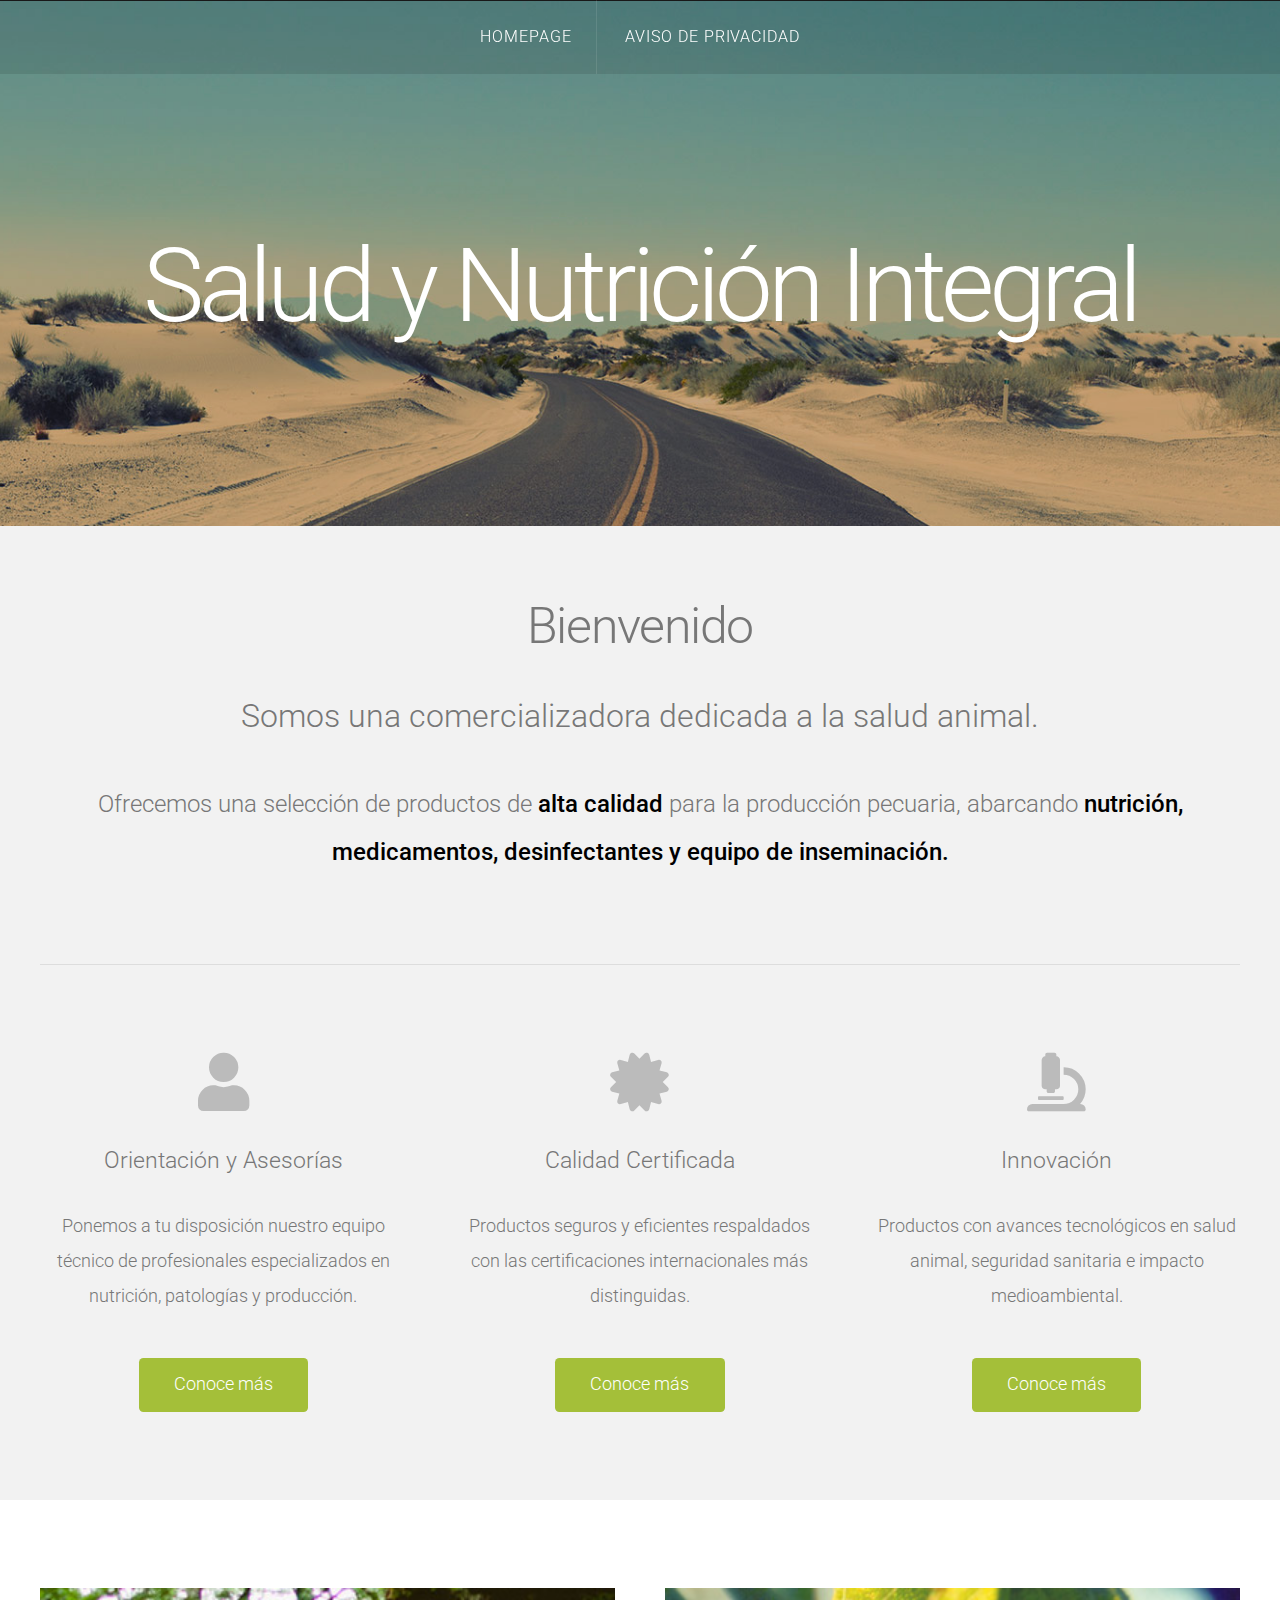
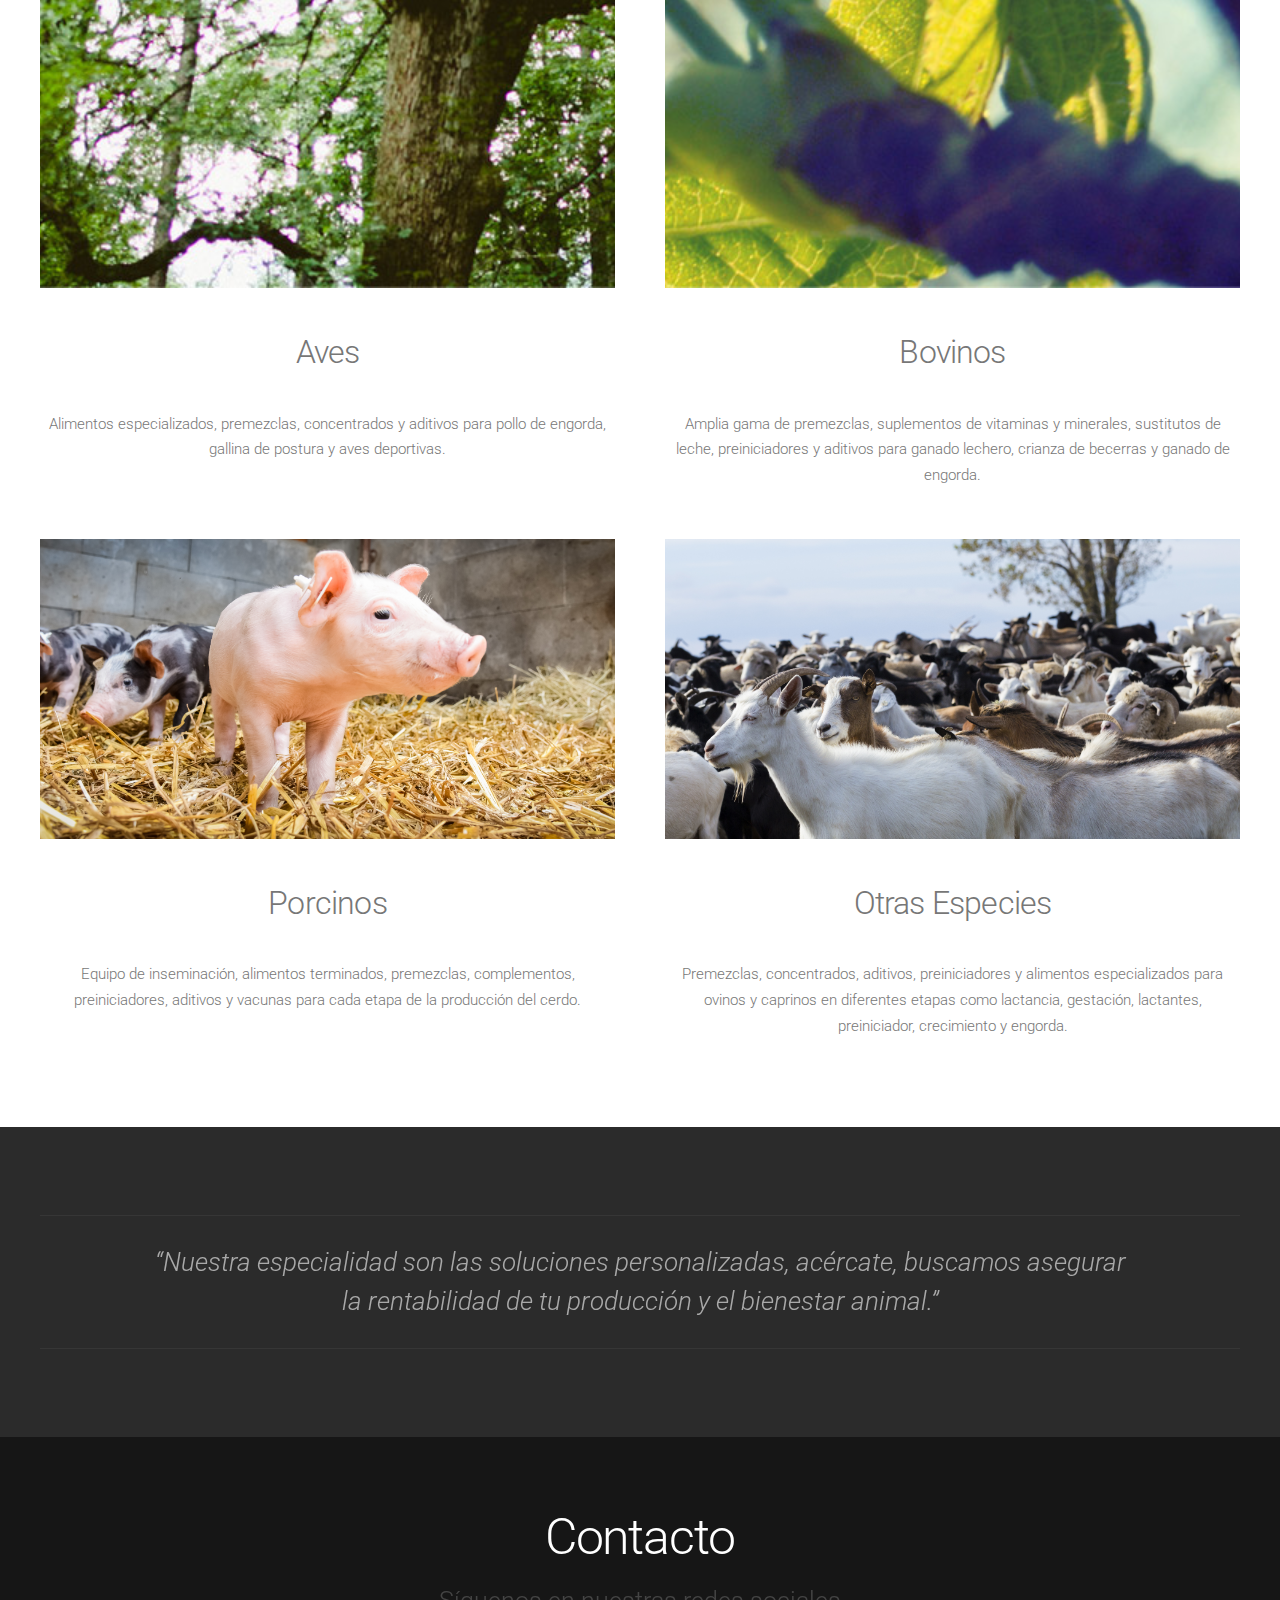
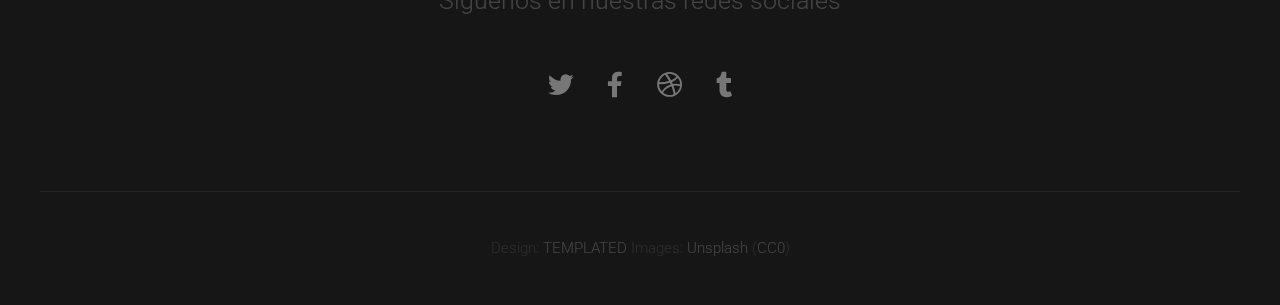
<file: index.html>
<!DOCTYPE HTML>
<!--
	Linear by TEMPLATED
    templated.co @templatedco
    Released for free under the Creative Commons Attribution 3.0 license (templated.co/license)
-->
<html>
	<head>
		<title>Salud y Nutrición Integral</title>
		<meta http-equiv="content-type" content="text/html; charset=utf-8" />
		<meta name="description" content="" />
		<meta name="keywords" content="" />
		<link href='http://fonts.googleapis.com/css?family=Roboto:400,100,300,700,500,900' rel='stylesheet' type='text/css'>
		<script src="http://ajax.googleapis.com/ajax/libs/jquery/1.11.0/jquery.min.js"></script>
		<script src="js/skel.min.js"></script>
		<script src="js/skel-panels.min.js"></script>
		<script src="js/init.js"></script>
		<noscript>
			<link rel="stylesheet" href="css/skel-noscript.css" />
			<link rel="stylesheet" href="css/style.css" />
			<link rel="stylesheet" href="css/style-desktop.css" />
		</noscript>
		<style>
			img.paula-pic {
				height: 300px;
				object-fit: cover;
			}
		</style>
	</head>
	<body class="homepage">

	<!-- Header -->
		<div id="header">
			<div id="nav-wrapper"> 
				<!-- Nav -->
				<nav id="nav">
					<ul>
						<li class="active"><a href="index.html">Homepage</a></li>
						<li><a href="Aviso-de-privacidad.html">Aviso de Privacidad</a></li>
					</ul>
				</nav>
			</div>
			<div class="container"> 
				
				<!-- Logo -->
				<div id="logo">
					<h1><a href="#">Salud y Nutrición Integral</a></h1>
					<span class="tag"></span>
				</div>
			</div>
		</div>

	<!-- Featured -->
		<div id="featured">
			<div class="container">
				<header>
					<h2>Bienvenido</h2>
				</header>
				<p style="font-size: xx-large;">Somos una comercializadora dedicada a la salud animal.</p>
				<p style="font-size: x-large;">Ofrecemos una selección de productos de <b>alta calidad</b> para la producción pecuaria, abarcando  <b>nutrición, medicamentos, desinfectantes y equipo de inseminación.</b></p></a>
				<hr />
				<div class="row">
					<section class="4u">
						<span class="pennant"><span class="fa fa-user"></span></span>
						<h3>Orientación y Asesorías</h3>
						<p>Ponemos a tu disposición nuestro equipo técnico de profesionales especializados en nutrición, patologías y producción.</p>
                        <ahref="#" class="button button-style1">Conoce más</a>
					</section>
					<section class="4u">
						<span class="pennant"><span class="fa fa-certificate"></span></span>
						<h3>Calidad Certificada</h3>
						<p>Productos seguros y eficientes respaldados con las certificaciones internacionales más distinguidas.</p>
						<a href="#" class="button button-style1">Conoce más</a>
					</section>
					<section class="4u">
						<span class="pennant"><span class="fa fa-microscope"></span></span>
						<h3>Innovación</h3>
						<p>Productos con avances tecnológicos en salud animal, seguridad sanitaria e impacto medioambiental.</p>
						<a href="#" class="button button-style1">Conoce más</a>
					</section>

				</div>
			</div>
		</div>

	<!-- Main -->
		<div id="main">
			<div id="content" class="container">

				<div class="row">
					<section class="6u">
						<a href="#" class="image full"><img src="images/pic01.jpg" class="paula-pic" alt=""></a>
						<header>
							<h2>Aves</h2>
						</header>
						<p>Alimentos especializados, premezclas, concentrados y aditivos para pollo de engorda, gallina de postura y aves deportivas.</p>
					</section>				
					<section class="6u">
						<a href="#" class="image full"><img src="images/pic02.jpg" class="paula-pic" alt=""></a>
						<header>
							<h2>Bovinos</h2>
						</header>
						<p>Amplia gama de premezclas, suplementos de vitaminas y minerales, sustitutos de leche, preiniciadores y aditivos para ganado lechero, crianza de becerras y ganado de engorda.</p>
					</section>				
				</div>

				<div class="row">
					<section class="6u">
						<a href="#" class="image full"><img src="images/pic03.jpg" class="paula-pic" alt=""></a>
						<header>
							<h2>Porcinos</h2>
						</header>
						<p>Equipo de inseminación, alimentos terminados, premezclas, complementos, preiniciadores, aditivos y vacunas para cada etapa de la producción del cerdo.</p>
					</section>				
					<section class="6u">
						<a href="#" class="image full"><img src="images/pic04.jpg" class="paula-pic" alt=""></a>
						<header>
							<h2>Otras Especies</h2>
						</header>
						<p>Premezclas, concentrados, aditivos, preiniciadores y alimentos especializados para ovinos y caprinos en diferentes etapas como lactancia, gestación, lactantes, preiniciador, crecimiento y engorda.</p>
					</section>				
				</div>
			
			</div>
		</div>

	<!-- Tweet -->
		<div id="tweet">
			<div class="container">
				<section>
					<blockquote>&ldquo;Nuestra especialidad son las soluciones personalizadas, acércate, buscamos asegurar la rentabilidad de tu producción y el bienestar animal.&rdquo;</blockquote>
				</section>
			</div>
		</div>

	<!-- Footer -->
		<div id="footer">
			<div class="container">
				<section>
					<header>
						<h2>Contacto</h2>
						<span class="byline">Síguenos en nuestras redes sociales</span>
					</header>
					<ul class="contact">
						<li><a href="#" class="fa fa-twitter"><span>Twitter</span></a></li>
						<li class="active"><a href="#" class="fa fa-facebook"><span>Facebook</span></a></li>
						<li><a href="#" class="fa fa-dribbble"><span>Pinterest</span></a></li>
						<li><a href="#" class="fa fa-tumblr"><span>Google+</span></a></li>
					</ul>
				</section>
			</div>
		</div>

	<!-- Copyright -->
		<div id="copyright">
			<div class="container">
				Design: <a href="http://templated.co">TEMPLATED</a> Images: <a href="http://unsplash.com">Unsplash</a> (<a href="http://unsplash.com/cc0">CC0</a>)
			</div>
		</div>

	</body>
</html>
</file>
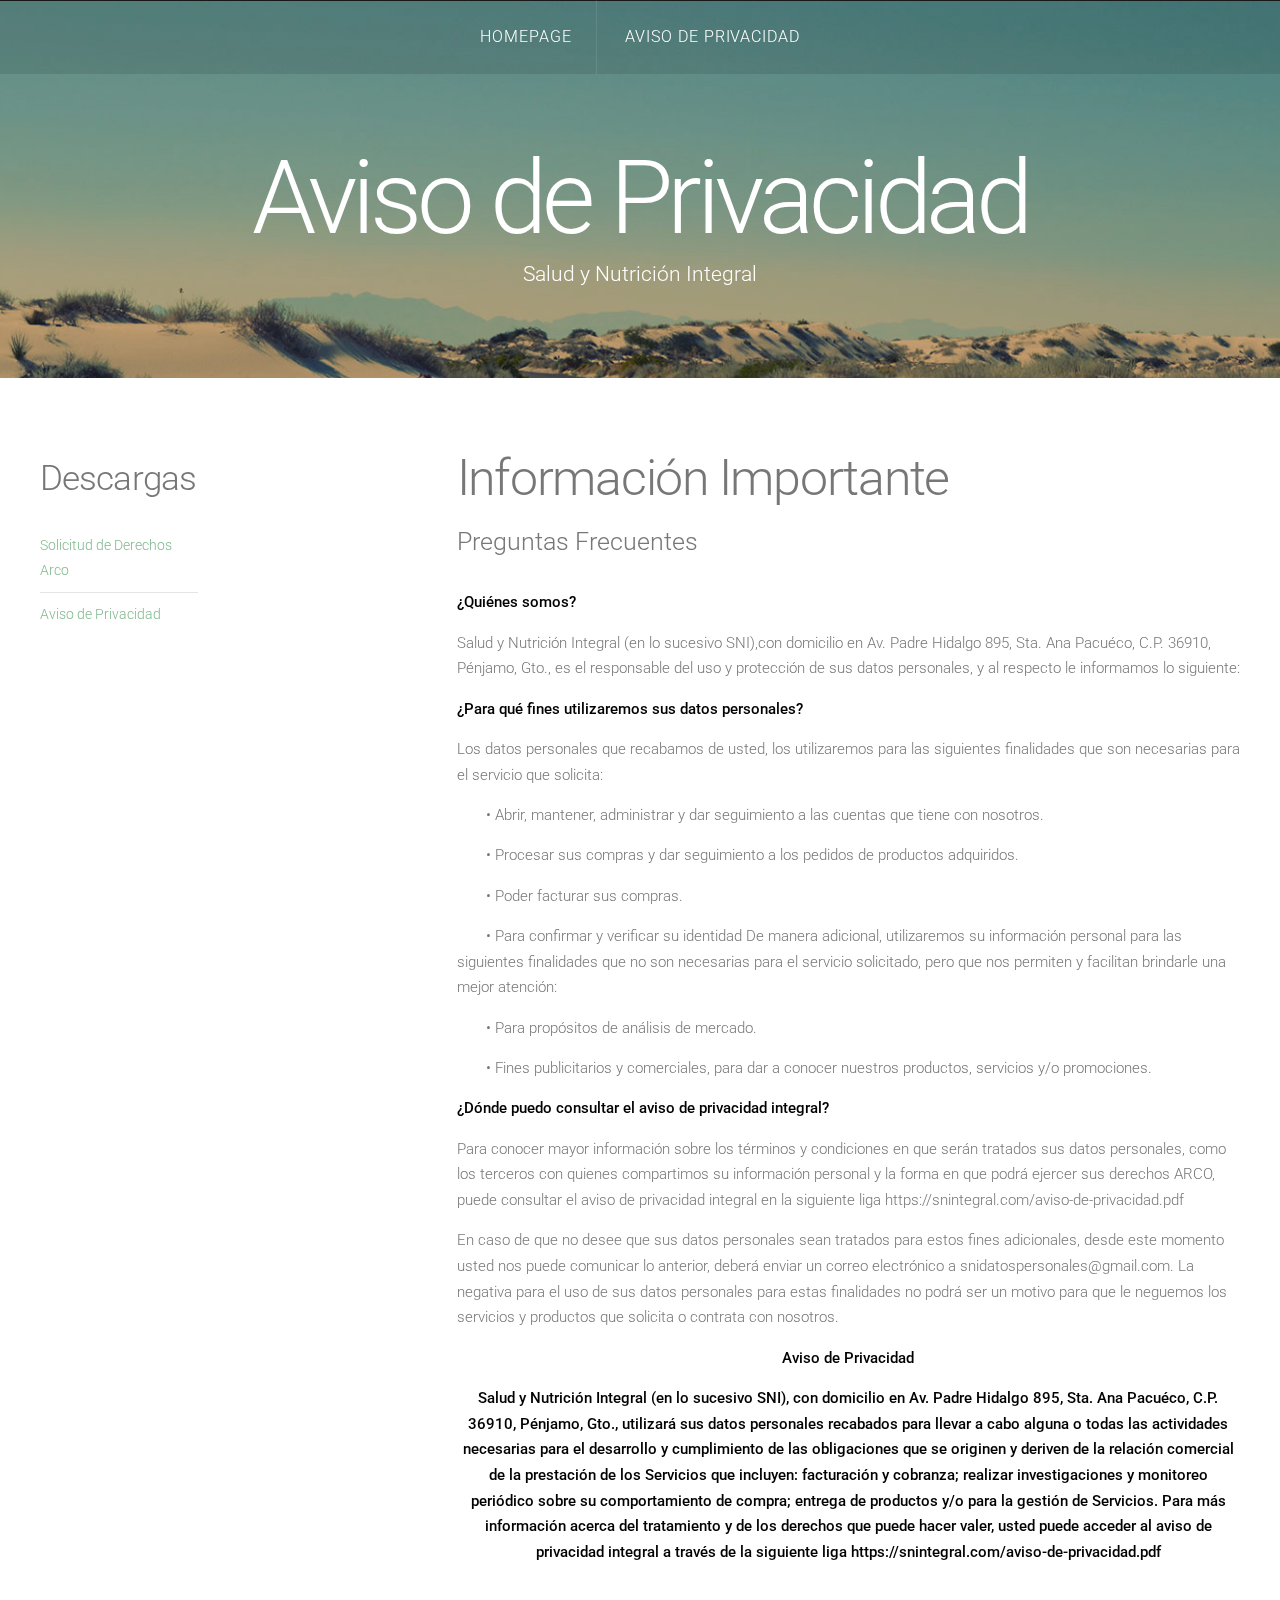
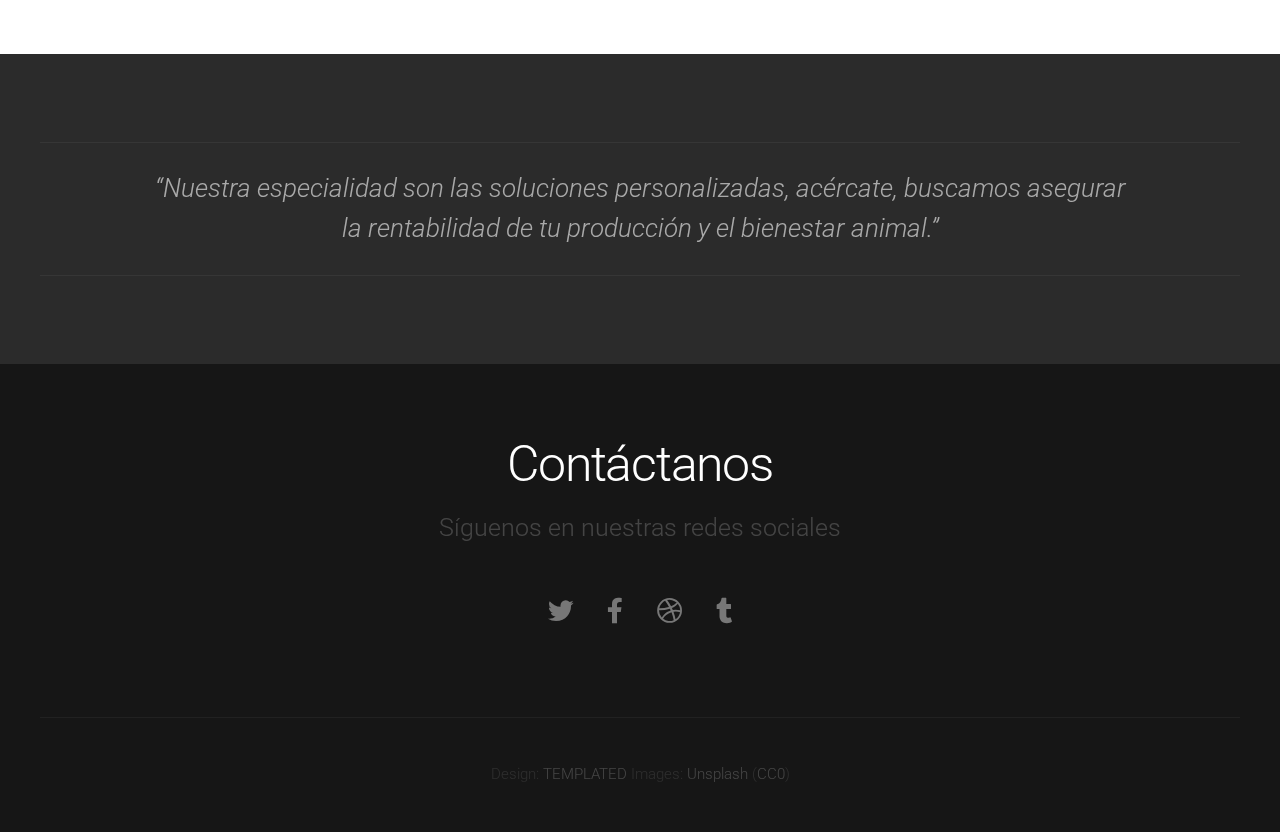
<file: Aviso-de-privacidad.html>
<!DOCTYPE HTML>
<!--
	Linear by TEMPLATED
    templated.co @templatedco
    Released for free under the Creative Commons Attribution 3.0 license (templated.co/license)
-->
<html>
	<head>
		<title>Aviso de Privacidad</title>
		<meta http-equiv="content-type" content="text/html; charset=utf-8" />
		<meta name="description" content="" />
		<meta name="keywords" content="" />
		<link href='http://fonts.googleapis.com/css?family=Roboto:400,100,300,700,500,900' rel='stylesheet' type='text/css'>
		<script src="http://ajax.googleapis.com/ajax/libs/jquery/1.11.0/jquery.min.js"></script>
		<script src="js/skel.min.js"></script>
		<script src="js/skel-panels.min.js"></script>
		<script src="js/init.js"></script>
		<noscript>
			<link rel="stylesheet" href="css/skel-noscript.css" />
			<link rel="stylesheet" href="css/style.css" />
			<link rel="stylesheet" href="css/style-desktop.css" />
		</noscript>
	</head>
	<body>

	<!-- Header -->
		<div id="header">
			<div id="nav-wrapper"> 
				<!-- Nav -->
				<nav id="nav">
					<ul>
						<li><a href="index.html">Homepage</a></li>
						<li class="active"><a href="Aviso-de-privacidad.html">Aviso de Privacidad</a></li>
					</ul>
				</nav>
			</div>
			<div class="container"> 
				
				<!-- Logo -->
				<div id="logo">
					<h1><a href="#">Aviso de Privacidad</a></h1>
					<span class="tag">Salud y Nutrición Integral</span>
				</div>
			</div>
		</div>
	<!-- Header --> 

	<!-- Main -->
		<div id="main">
			<div class="container">
				<div class="row">

					<!-- Sidebar -->
					<div id="sidebar" class="4u">
						<section>
							<header>
								<h2>Descargas</h2>
							</header>
							<div class="row">
								<section class="6u">
									<ul class="default">
										<li><a href="PDF/Solicitud de derechos ARCO.pdf">Solicitud de Derechos Arco</a></li>
										<li><a href="PDF/AVISO DE PRIVACIDAD.pdf">Aviso de Privacidad</a></li>
									</ul>
								</section>
								<section class="6u">
									<ul class="default">
									</ul>
								</section>
							</div>
						</section>
						
					</div>
					
					<!-- Content -->
					<div id="content" class="8u skel-cell-important">
						<section>
							<header>
								<h2>Información Importante</h2>
								<span class="byline">Preguntas Frecuentes</span>
							</header>
							<p> <b>¿Quiénes somos?</b></p> 
							<p>Salud y Nutrición Integral (en lo sucesivo SNI),con domicilio en Av. Padre Hidalgo 895, Sta. Ana Pacuéco, C.P. 36910, Pénjamo, Gto., es el responsable del uso y protección de sus datos personales, y al respecto le informamos lo siguiente:</p>
							<p><b>¿Para qué fines utilizaremos sus datos personales?</b></p>
							<p>Los datos personales que recabamos de usted, los utilizaremos para las siguientes finalidades que son necesarias para el servicio que solicita:</p>
							<p style="text-indent: 2em;"> • Abrir, mantener, administrar y dar seguimiento a las cuentas que tiene con nosotros.</p>
							<p style="text-indent: 2em;">• Procesar sus compras y dar seguimiento a los pedidos de productos adquiridos.</p>
							<p style="text-indent: 2em;">• Poder facturar sus compras.</p>
							<p style="text-indent: 2em;">• Para confirmar y verificar su identidad De manera adicional, utilizaremos su información personal para las siguientes finalidades que no son necesarias para el servicio solicitado, pero que nos permiten y facilitan brindarle una mejor atención:</p>
							<p style="text-indent: 2em;">• Para propósitos de análisis de mercado. </p>
							<p style="text-indent: 2em;">• Fines publicitarios y comerciales, para dar a conocer nuestros productos, servicios y/o promociones.</p>
							<p> <b>¿Dónde puedo consultar el aviso de privacidad integral?</b></p>
							<p>Para conocer mayor información sobre los términos y condiciones en que serán tratados sus datos personales, como los terceros con quienes compartimos su información personal y la forma en que podrá ejercer sus derechos ARCO, puede consultar el aviso de privacidad integral en la siguiente liga https://snintegral.com/aviso-de-privacidad.pdf</p>
							<p>En caso de que no desee que sus datos personales sean tratados para estos fines adicionales, desde este momento usted nos puede comunicar lo anterior, deberá enviar un correo electrónico a snidatospersonales@gmail.com. La negativa para el uso de sus datos personales para estas finalidades no podrá ser un motivo para que le neguemos los servicios y productos que solicita o contrata con nosotros.</p>
							<p style="text-align: center;"> <b>Aviso de Privacidad</b></p>
							<p style="text-align: center;"><b>Salud y Nutrición Integral (en lo sucesivo SNI), con domicilio en Av. Padre Hidalgo 895, Sta. Ana Pacuéco, C.P. 36910, Pénjamo, Gto., utilizará sus datos personales recabados para llevar a cabo alguna o todas las actividades necesarias para el desarrollo y cumplimiento de las obligaciones que se originen y deriven de la relación comercial de la prestación de los Servicios que incluyen: facturación y cobranza; realizar investigaciones y monitoreo periódico sobre su comportamiento de compra; entrega de productos y/o para la gestión de Servicios.
								Para más información acerca del tratamiento y de los derechos que puede hacer valer, usted puede acceder al aviso de privacidad integral a través de la siguiente liga https://snintegral.com/aviso-de-privacidad.pdf</b></p>
						</section>
					</div>
				</div>
			</div>
		</div>
	<!-- /Main -->

	<!-- Tweet -->
		<div id="tweet">
			<div class="container">
				<section>
					<blockquote>&ldquo;Nuestra especialidad son las soluciones personalizadas, acércate, buscamos asegurar la rentabilidad de tu producción y el bienestar animal.&rdquo;</blockquote>
				</section>
			</div>
		</div>
	<!-- /Tweet -->

	<!-- Footer -->
		<div id="footer">
			<div class="container">
				<section>
					<header>
						<h2>Contáctanos</h2>
						<span class="byline">Síguenos en nuestras redes sociales</span>
					</header>
					<ul class="contact">
						<li><a href="#" class="fa fa-twitter"><span>Twitter</span></a></li>
						<li class="active"><a href="#" class="fa fa-facebook"><span>Facebook</span></a></li>
						<li><a href="#" class="fa fa-dribbble"><span>Pinterest</span></a></li>
						<li><a href="#" class="fa fa-tumblr"><span>Google+</span></a></li>
					</ul>
				</section>
			</div>
		</div>
	<!-- /Footer -->

	<!-- Copyright -->
		<div id="copyright">
			<div class="container">
				Design: <a href="http://templated.co">TEMPLATED</a> Images: <a href="http://unsplash.com">Unsplash</a> (<a href="http://unsplash.com/cc0">CC0</a>)
			</div>
		</div>


	</body>
</html>
</file>
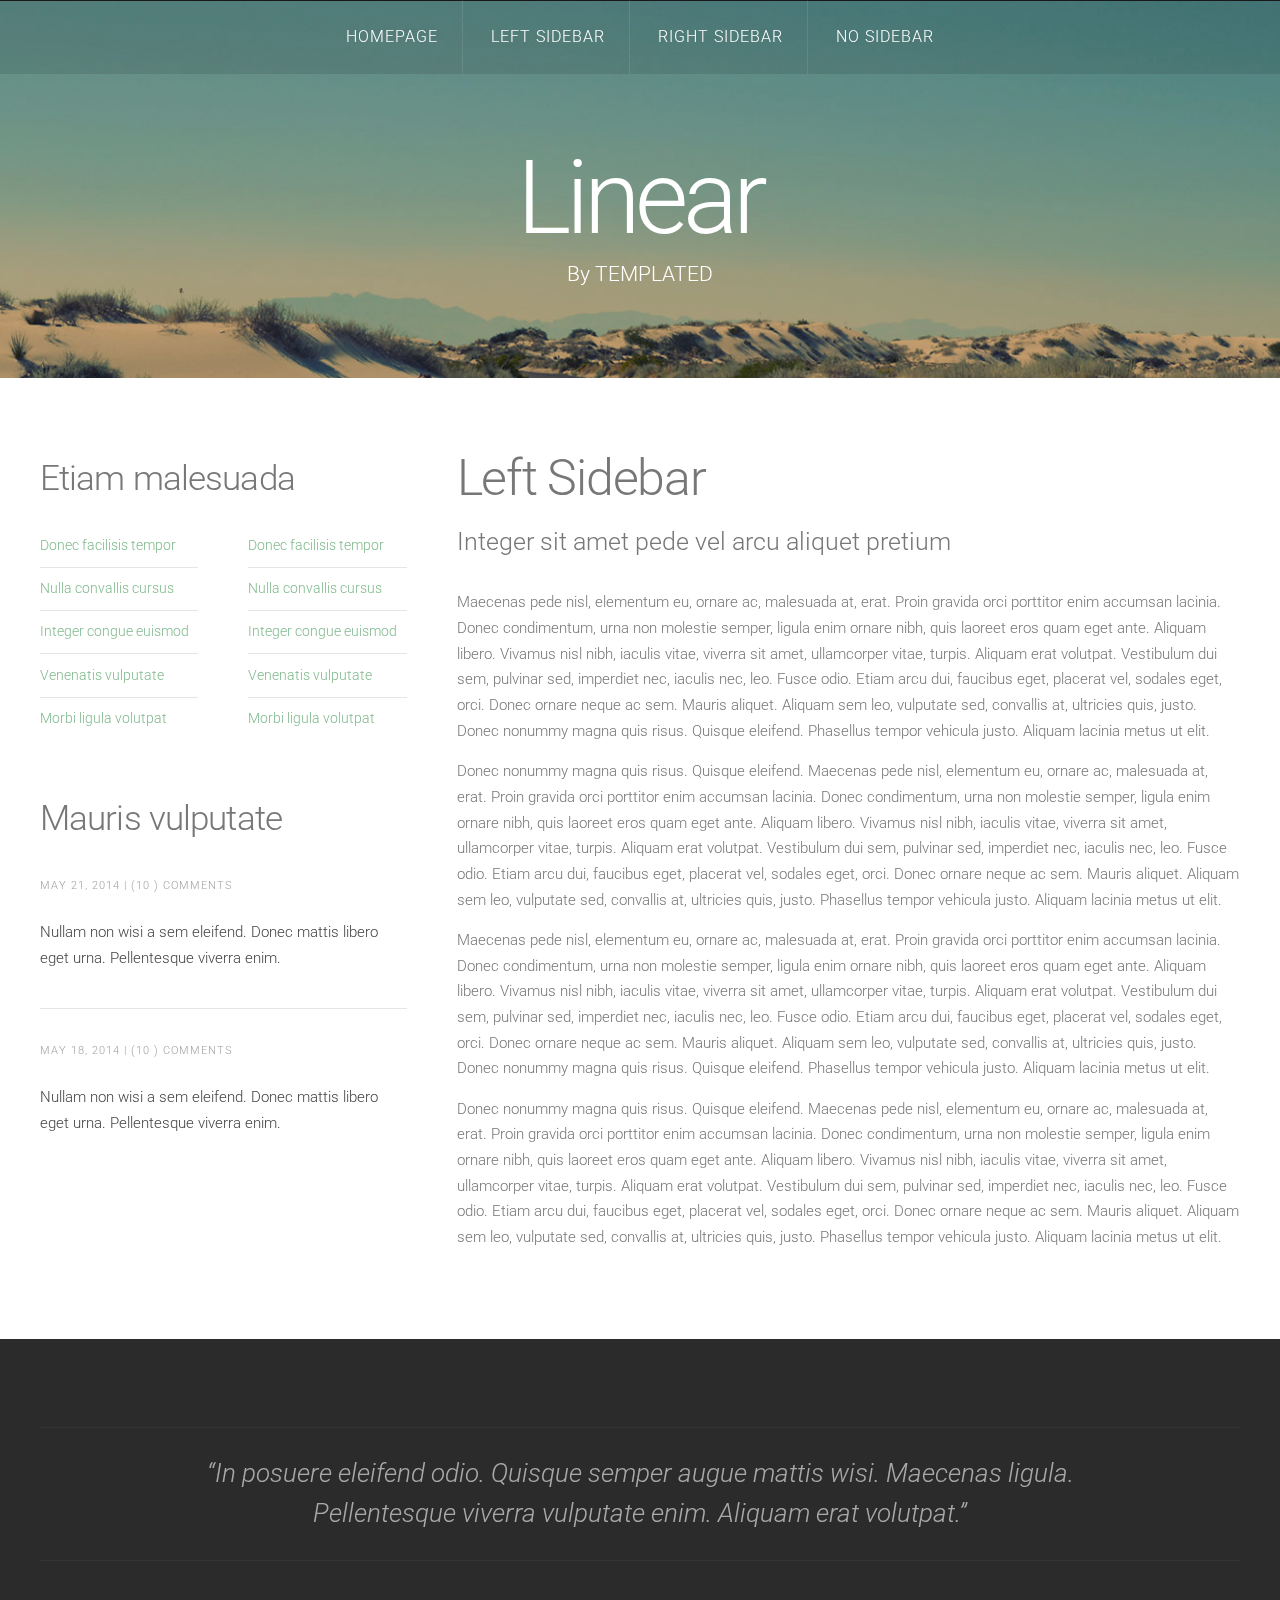
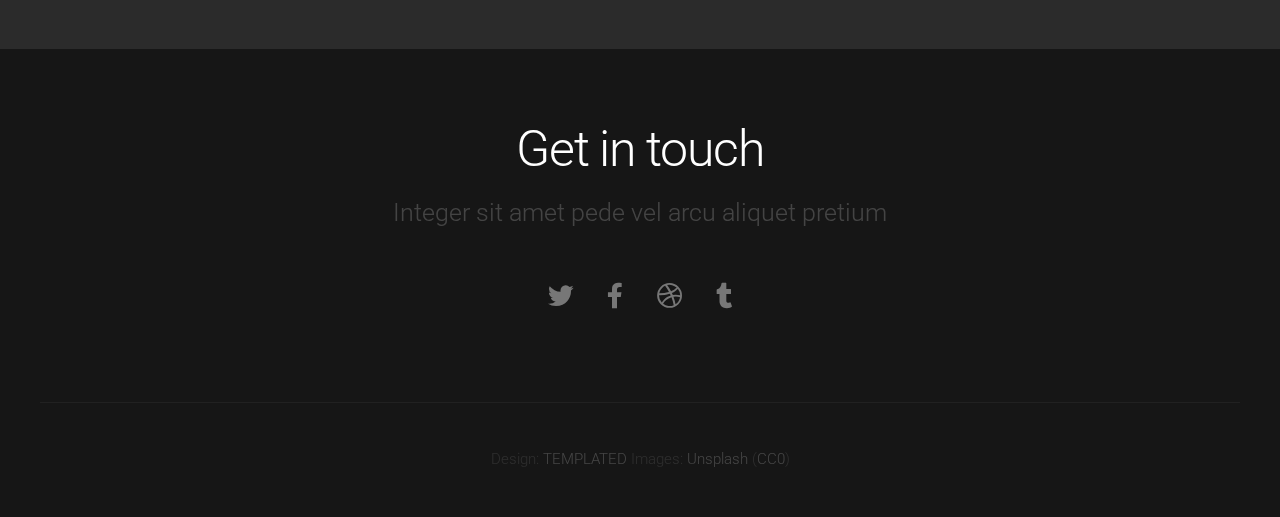
<file: left-sidebar.html>
<!DOCTYPE HTML>
<!--
	Linear by TEMPLATED
    templated.co @templatedco
    Released for free under the Creative Commons Attribution 3.0 license (templated.co/license)
-->
<html>
	<head>
		<title>Linear by TEMPLATED</title>
		<meta http-equiv="content-type" content="text/html; charset=utf-8" />
		<meta name="description" content="" />
		<meta name="keywords" content="" />
		<link href='http://fonts.googleapis.com/css?family=Roboto:400,100,300,700,500,900' rel='stylesheet' type='text/css'>
		<script src="http://ajax.googleapis.com/ajax/libs/jquery/1.11.0/jquery.min.js"></script>
		<script src="js/skel.min.js"></script>
		<script src="js/skel-panels.min.js"></script>
		<script src="js/init.js"></script>
		<noscript>
			<link rel="stylesheet" href="css/skel-noscript.css" />
			<link rel="stylesheet" href="css/style.css" />
			<link rel="stylesheet" href="css/style-desktop.css" />
		</noscript>
	</head>
	<body>

	<!-- Header -->
		<div id="header">
			<div id="nav-wrapper"> 
				<!-- Nav -->
				<nav id="nav">
					<ul>
						<li><a href="index.html">Homepage</a></li>
						<li class="active"><a href="left-sidebar.html">Left Sidebar</a></li>
						<li><a href="right-sidebar.html">Right Sidebar</a></li>
						<li><a href="no-sidebar.html">No Sidebar</a></li>
					</ul>
				</nav>
			</div>
			<div class="container"> 
				
				<!-- Logo -->
				<div id="logo">
					<h1><a href="#">Linear</a></h1>
					<span class="tag">By TEMPLATED</span>
				</div>
			</div>
		</div>
	<!-- Header --> 

	<!-- Main -->
		<div id="main">
			<div class="container">
				<div class="row">

					<!-- Sidebar -->
					<div id="sidebar" class="4u">
						<section>
							<header>
								<h2>Etiam malesuada</h2>
							</header>
							<div class="row">
								<section class="6u">
									<ul class="default">
										<li><a href="#">Donec facilisis tempor</a></li>
										<li><a href="#">Nulla convallis cursus</a></li>
										<li><a href="#">Integer congue euismod</a></li>
										<li><a href="#">Venenatis vulputate</a></li>
										<li><a href="#">Morbi ligula volutpat</a></li>
									</ul>
								</section>
								<section class="6u">
									<ul class="default">
										<li><a href="#">Donec facilisis tempor</a></li>
										<li><a href="#">Nulla convallis cursus</a></li>
										<li><a href="#">Integer congue euismod</a></li>
										<li><a href="#">Venenatis vulputate</a></li>
										<li><a href="#">Morbi ligula volutpat</a></li>
									</ul>
								</section>
							</div>
						</section>
						<section>
							<header>
								<h2>Mauris vulputate</h2>
							</header>
							<ul class="style">
								<li>
									<p class="posted">May 21, 2014  |  (10 )  Comments</p>
									<p><a href="#">Nullam non wisi a sem eleifend. Donec mattis libero eget urna. Pellentesque viverra enim.</a></p>
								</li>
								<li>
									<p class="posted">May 18, 2014  |  (10 )  Comments</p>
									<p><a href="#">Nullam non wisi a sem eleifend. Donec mattis libero eget urna. Pellentesque viverra enim.</a></p>
								</li>
							</ul>
						</section>
					</div>
					
					<!-- Content -->
					<div id="content" class="8u skel-cell-important">
						<section>
							<header>
								<h2>Left Sidebar</h2>
								<span class="byline">Integer sit amet pede vel arcu aliquet pretium</span>
							</header>
							<p>Maecenas pede nisl, elementum eu, ornare ac, malesuada at, erat. Proin gravida orci porttitor enim accumsan lacinia. Donec condimentum, urna non molestie semper, ligula enim ornare nibh, quis laoreet eros quam eget ante. Aliquam libero. Vivamus nisl nibh, iaculis vitae, viverra sit amet, ullamcorper vitae, turpis. Aliquam erat volutpat. Vestibulum dui sem, pulvinar sed, imperdiet nec, iaculis nec, leo. Fusce odio. Etiam arcu dui, faucibus eget, placerat vel, sodales eget, orci. Donec ornare neque ac sem. Mauris aliquet. Aliquam sem leo, vulputate sed, convallis at, ultricies quis, justo. Donec nonummy magna quis risus. Quisque eleifend. Phasellus tempor vehicula justo. Aliquam lacinia metus ut elit.</p>
							<p>Donec nonummy magna quis risus. Quisque eleifend. Maecenas pede nisl, elementum eu, ornare ac, malesuada at, erat. Proin gravida orci porttitor enim accumsan lacinia. Donec condimentum, urna non molestie semper, ligula enim ornare nibh, quis laoreet eros quam eget ante. Aliquam libero. Vivamus nisl nibh, iaculis vitae, viverra sit amet, ullamcorper vitae, turpis. Aliquam erat volutpat. Vestibulum dui sem, pulvinar sed, imperdiet nec, iaculis nec, leo. Fusce odio. Etiam arcu dui, faucibus eget, placerat vel, sodales eget, orci. Donec ornare neque ac sem. Mauris aliquet. Aliquam sem leo, vulputate sed, convallis at, ultricies quis, justo. Phasellus tempor vehicula justo. Aliquam lacinia metus ut elit.</p>
							<p>Maecenas pede nisl, elementum eu, ornare ac, malesuada at, erat. Proin gravida orci porttitor enim accumsan lacinia. Donec condimentum, urna non molestie semper, ligula enim ornare nibh, quis laoreet eros quam eget ante. Aliquam libero. Vivamus nisl nibh, iaculis vitae, viverra sit amet, ullamcorper vitae, turpis. Aliquam erat volutpat. Vestibulum dui sem, pulvinar sed, imperdiet nec, iaculis nec, leo. Fusce odio. Etiam arcu dui, faucibus eget, placerat vel, sodales eget, orci. Donec ornare neque ac sem. Mauris aliquet. Aliquam sem leo, vulputate sed, convallis at, ultricies quis, justo. Donec nonummy magna quis risus. Quisque eleifend. Phasellus tempor vehicula justo. Aliquam lacinia metus ut elit.</p>
							<p>Donec nonummy magna quis risus. Quisque eleifend. Maecenas pede nisl, elementum eu, ornare ac, malesuada at, erat. Proin gravida orci porttitor enim accumsan lacinia. Donec condimentum, urna non molestie semper, ligula enim ornare nibh, quis laoreet eros quam eget ante. Aliquam libero. Vivamus nisl nibh, iaculis vitae, viverra sit amet, ullamcorper vitae, turpis. Aliquam erat volutpat. Vestibulum dui sem, pulvinar sed, imperdiet nec, iaculis nec, leo. Fusce odio. Etiam arcu dui, faucibus eget, placerat vel, sodales eget, orci. Donec ornare neque ac sem. Mauris aliquet. Aliquam sem leo, vulputate sed, convallis at, ultricies quis, justo. Phasellus tempor vehicula justo. Aliquam lacinia metus ut elit.</p>
						</section>
					</div>

				</div>
			</div>
		</div>
	<!-- /Main -->

	<!-- Tweet -->
		<div id="tweet">
			<div class="container">
				<section>
					<blockquote>&ldquo;In posuere eleifend odio. Quisque semper augue mattis wisi. Maecenas ligula. Pellentesque viverra vulputate enim. Aliquam erat volutpat.&rdquo;</blockquote>
				</section>
			</div>
		</div>
	<!-- /Tweet -->

	<!-- Footer -->
		<div id="footer">
			<div class="container">
				<section>
					<header>
						<h2>Get in touch</h2>
						<span class="byline">Integer sit amet pede vel arcu aliquet pretium</span>
					</header>
					<ul class="contact">
						<li><a href="#" class="fa fa-twitter"><span>Twitter</span></a></li>
						<li class="active"><a href="#" class="fa fa-facebook"><span>Facebook</span></a></li>
						<li><a href="#" class="fa fa-dribbble"><span>Pinterest</span></a></li>
						<li><a href="#" class="fa fa-tumblr"><span>Google+</span></a></li>
					</ul>
				</section>
			</div>
		</div>
	<!-- /Footer -->

	<!-- Copyright -->
		<div id="copyright">
			<div class="container">
				Design: <a href="http://templated.co">TEMPLATED</a> Images: <a href="http://unsplash.com">Unsplash</a> (<a href="http://unsplash.com/cc0">CC0</a>)
			</div>
		</div>


	</body>
</html>
</file>
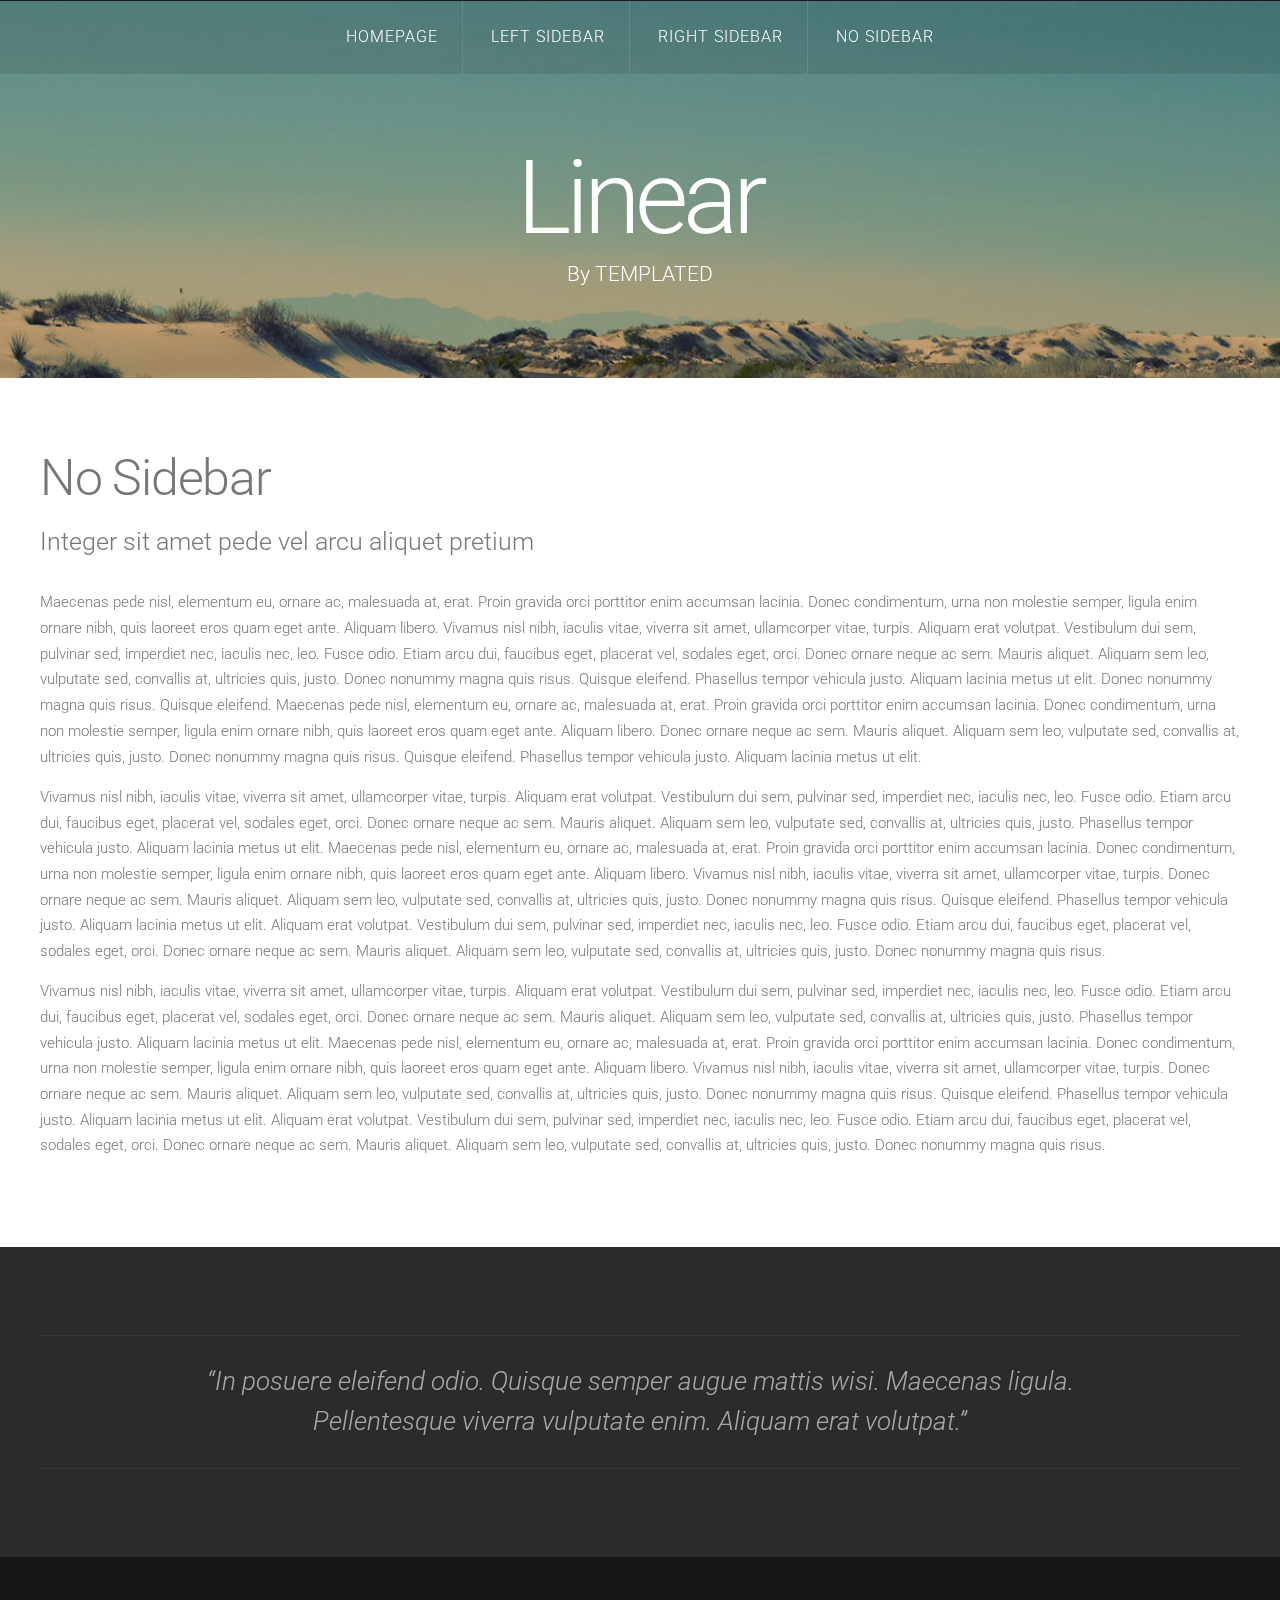
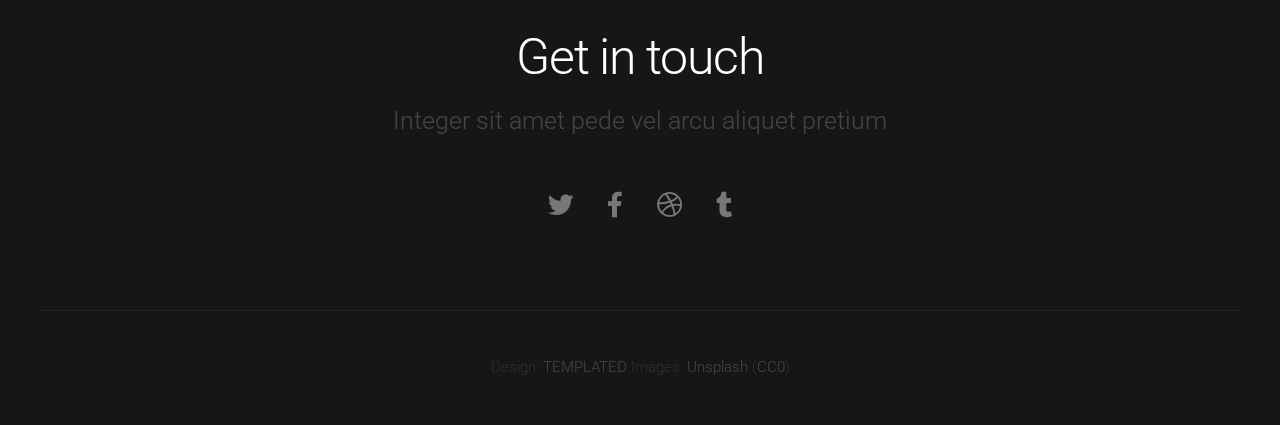
<file: no-sidebar.html>
<!DOCTYPE HTML>
<!--
	Linear by TEMPLATED
    templated.co @templatedco
    Released for free under the Creative Commons Attribution 3.0 license (templated.co/license)
-->
<html>
	<head>
		<title>Linear by TEMPLATED</title>
		<meta http-equiv="content-type" content="text/html; charset=utf-8" />
		<meta name="description" content="" />
		<meta name="keywords" content="" />
		<link href='http://fonts.googleapis.com/css?family=Roboto:400,100,300,700,500,900' rel='stylesheet' type='text/css'>
		<script src="http://ajax.googleapis.com/ajax/libs/jquery/1.11.0/jquery.min.js"></script>
		<script src="js/skel.min.js"></script>
		<script src="js/skel-panels.min.js"></script>
		<script src="js/init.js"></script>
		<noscript>
			<link rel="stylesheet" href="css/skel-noscript.css" />
			<link rel="stylesheet" href="css/style.css" />
			<link rel="stylesheet" href="css/style-desktop.css" />
		</noscript>
	</head>
	<body>

	<!-- Header -->
		<div id="header">
			<div id="nav-wrapper"> 
				<!-- Nav -->
				<nav id="nav">
					<ul>
						<li><a href="index.html">Homepage</a></li>
						<li><a href="left-sidebar.html">Left Sidebar</a></li>
						<li><a href="right-sidebar.html">Right Sidebar</a></li>
						<li class="active"><a href="no-sidebar.html">No Sidebar</a></li>
					</ul>
				</nav>
			</div>
			<div class="container"> 
				
				<!-- Logo -->
				<div id="logo">
					<h1><a href="#">Linear</a></h1>
					<span class="tag">By TEMPLATED</span>
				</div>
			</div>
		</div>
	<!-- Header --> 

	<!-- Main -->
		<div id="main">
			<div id="content" class="container">
				<section>
					<header>
						<h2>No Sidebar</h2>
						<span class="byline">Integer sit amet pede vel arcu aliquet pretium</span>
					</header>
					<p>Maecenas pede nisl, elementum eu, ornare ac, malesuada at, erat. Proin gravida orci porttitor enim accumsan lacinia. Donec condimentum, urna non molestie semper, ligula enim ornare nibh, quis laoreet eros quam eget ante. Aliquam libero. Vivamus nisl nibh, iaculis vitae, viverra sit amet, ullamcorper vitae, turpis. Aliquam erat volutpat. Vestibulum dui sem, pulvinar sed, imperdiet nec, iaculis nec, leo. Fusce odio. Etiam arcu dui, faucibus eget, placerat vel, sodales eget, orci. Donec ornare neque ac sem. Mauris aliquet. Aliquam sem leo, vulputate sed, convallis at, ultricies quis, justo. Donec nonummy magna quis risus. Quisque eleifend. Phasellus tempor vehicula justo. Aliquam lacinia metus ut elit. Donec nonummy magna quis risus. Quisque eleifend. Maecenas pede nisl, elementum eu, ornare ac, malesuada at, erat. Proin gravida orci porttitor enim accumsan lacinia. Donec condimentum, urna non molestie semper, ligula enim ornare nibh, quis laoreet eros quam eget ante. Aliquam libero. Donec ornare neque ac sem. Mauris aliquet. Aliquam sem leo, vulputate sed, convallis at, ultricies quis, justo. Donec nonummy magna quis risus. Quisque eleifend. Phasellus tempor vehicula justo. Aliquam lacinia metus ut elit.</p>
					<p>Vivamus nisl nibh, iaculis vitae, viverra sit amet, ullamcorper vitae, turpis. Aliquam erat volutpat. Vestibulum dui sem, pulvinar sed, imperdiet nec, iaculis nec, leo. Fusce odio. Etiam arcu dui, faucibus eget, placerat vel, sodales eget, orci. Donec ornare neque ac sem. Mauris aliquet. Aliquam sem leo, vulputate sed, convallis at, ultricies quis, justo. Phasellus tempor vehicula justo. Aliquam lacinia metus ut elit. Maecenas pede nisl, elementum eu, ornare ac, malesuada at, erat. Proin gravida orci porttitor enim accumsan lacinia. Donec condimentum, urna non molestie semper, ligula enim ornare nibh, quis laoreet eros quam eget ante. Aliquam libero. Vivamus nisl nibh, iaculis vitae, viverra sit amet, ullamcorper vitae, turpis. Donec ornare neque ac sem. Mauris aliquet. Aliquam sem leo, vulputate sed, convallis at, ultricies quis, justo. Donec nonummy magna quis risus. Quisque eleifend. Phasellus tempor vehicula justo. Aliquam lacinia metus ut elit. Aliquam erat volutpat. Vestibulum dui sem, pulvinar sed, imperdiet nec, iaculis nec, leo. Fusce odio. Etiam arcu dui, faucibus eget, placerat vel, sodales eget, orci. Donec ornare neque ac sem. Mauris aliquet. Aliquam sem leo, vulputate sed, convallis at, ultricies quis, justo. Donec nonummy magna quis risus.</p>
					<p>Vivamus nisl nibh, iaculis vitae, viverra sit amet, ullamcorper vitae, turpis. Aliquam erat volutpat. Vestibulum dui sem, pulvinar sed, imperdiet nec, iaculis nec, leo. Fusce odio. Etiam arcu dui, faucibus eget, placerat vel, sodales eget, orci. Donec ornare neque ac sem. Mauris aliquet. Aliquam sem leo, vulputate sed, convallis at, ultricies quis, justo. Phasellus tempor vehicula justo. Aliquam lacinia metus ut elit. Maecenas pede nisl, elementum eu, ornare ac, malesuada at, erat. Proin gravida orci porttitor enim accumsan lacinia. Donec condimentum, urna non molestie semper, ligula enim ornare nibh, quis laoreet eros quam eget ante. Aliquam libero. Vivamus nisl nibh, iaculis vitae, viverra sit amet, ullamcorper vitae, turpis. Donec ornare neque ac sem. Mauris aliquet. Aliquam sem leo, vulputate sed, convallis at, ultricies quis, justo. Donec nonummy magna quis risus. Quisque eleifend. Phasellus tempor vehicula justo. Aliquam lacinia metus ut elit. Aliquam erat volutpat. Vestibulum dui sem, pulvinar sed, imperdiet nec, iaculis nec, leo. Fusce odio. Etiam arcu dui, faucibus eget, placerat vel, sodales eget, orci. Donec ornare neque ac sem. Mauris aliquet. Aliquam sem leo, vulputate sed, convallis at, ultricies quis, justo. Donec nonummy magna quis risus.</p>							

				</section>
			</div>
		</div>
	<!-- /Main -->

	<!-- Tweet -->
		<div id="tweet">
			<div class="container">
				<section>
					<blockquote>&ldquo;In posuere eleifend odio. Quisque semper augue mattis wisi. Maecenas ligula. Pellentesque viverra vulputate enim. Aliquam erat volutpat.&rdquo;</blockquote>
				</section>
			</div>
		</div>
	<!-- /Tweet -->

	<!-- Footer -->
		<div id="footer">
			<div class="container">
				<section>
					<header>
						<h2>Get in touch</h2>
						<span class="byline">Integer sit amet pede vel arcu aliquet pretium</span>
					</header>
					<ul class="contact">
						<li><a href="#" class="fa fa-twitter"><span>Twitter</span></a></li>
						<li class="active"><a href="#" class="fa fa-facebook"><span>Facebook</span></a></li>
						<li><a href="#" class="fa fa-dribbble"><span>Pinterest</span></a></li>
						<li><a href="#" class="fa fa-tumblr"><span>Google+</span></a></li>
					</ul>
				</section>
			</div>
		</div>
	<!-- /Footer -->

	<!-- Copyright -->
		<div id="copyright">
			<div class="container">
				Design: <a href="http://templated.co">TEMPLATED</a> Images: <a href="http://unsplash.com">Unsplash</a> (<a href="http://unsplash.com/cc0">CC0</a>)
			</div>
		</div>


	</body>
</html>
</file>
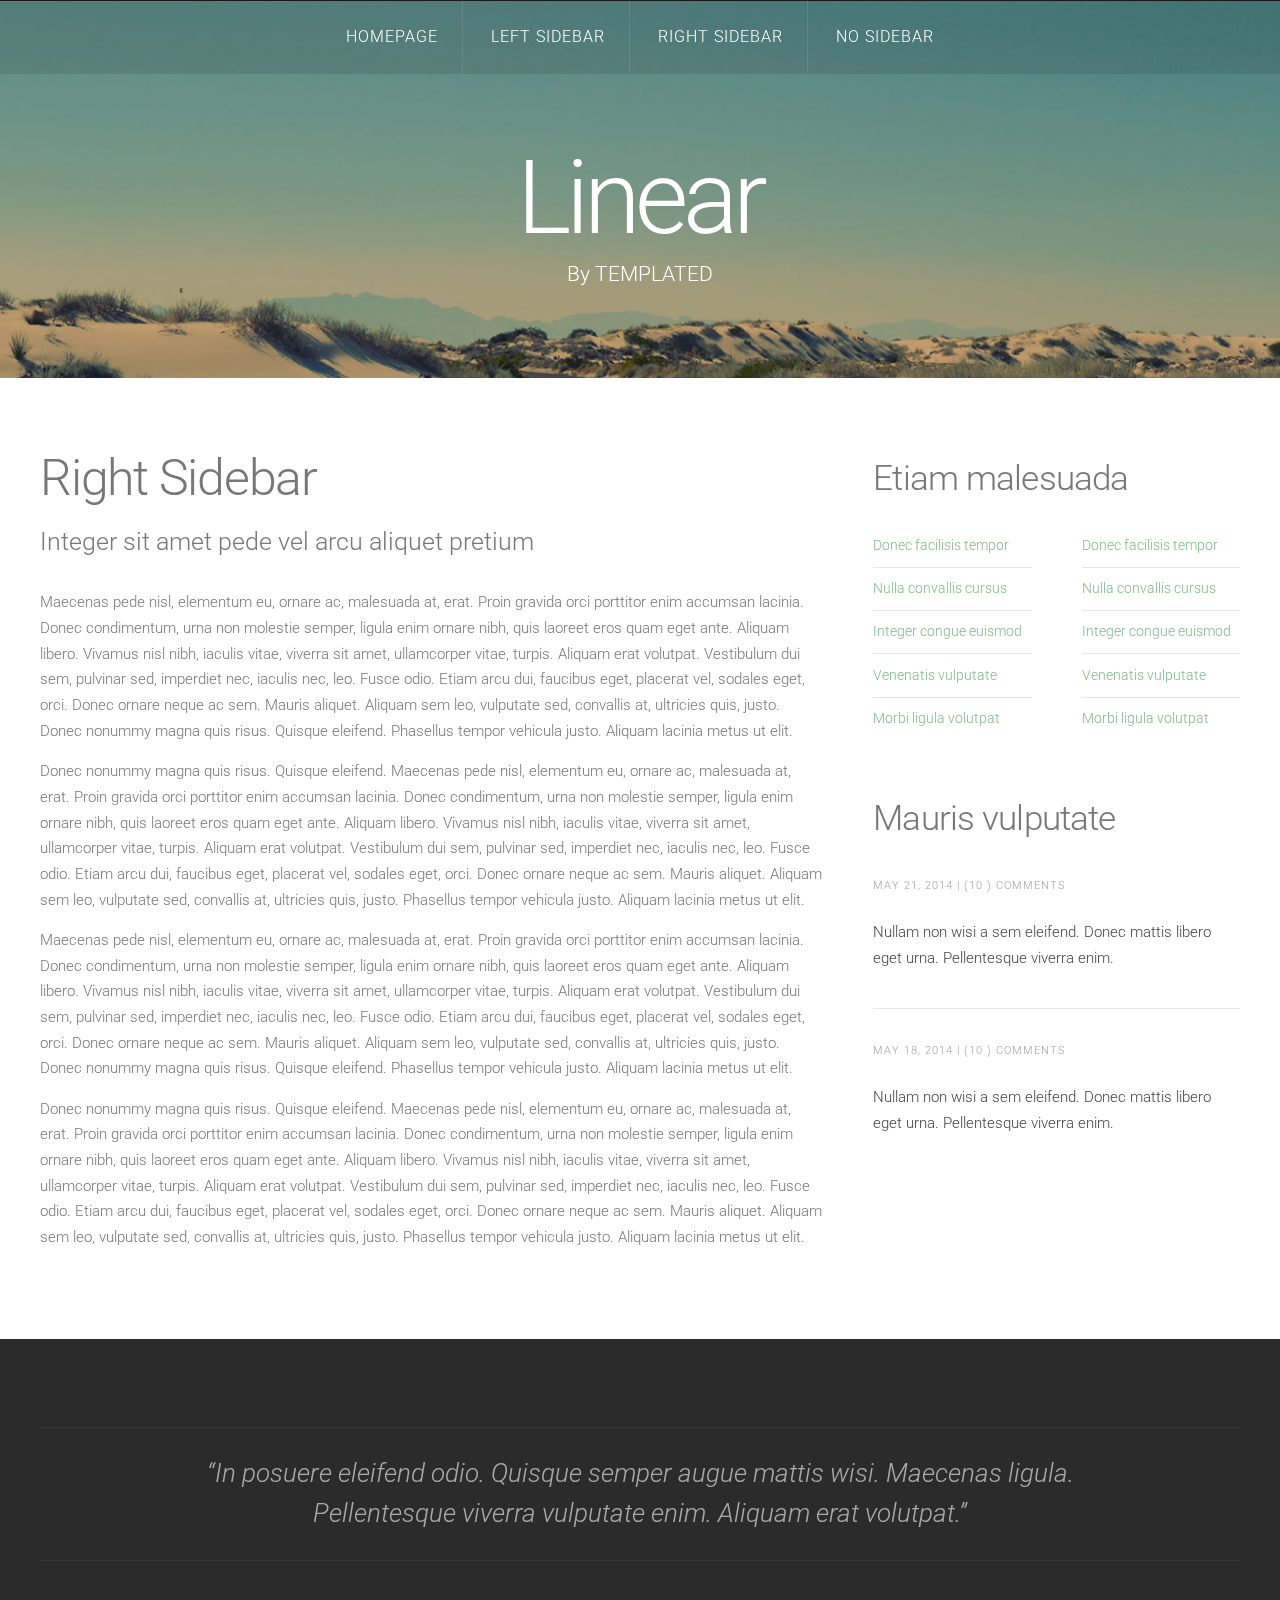
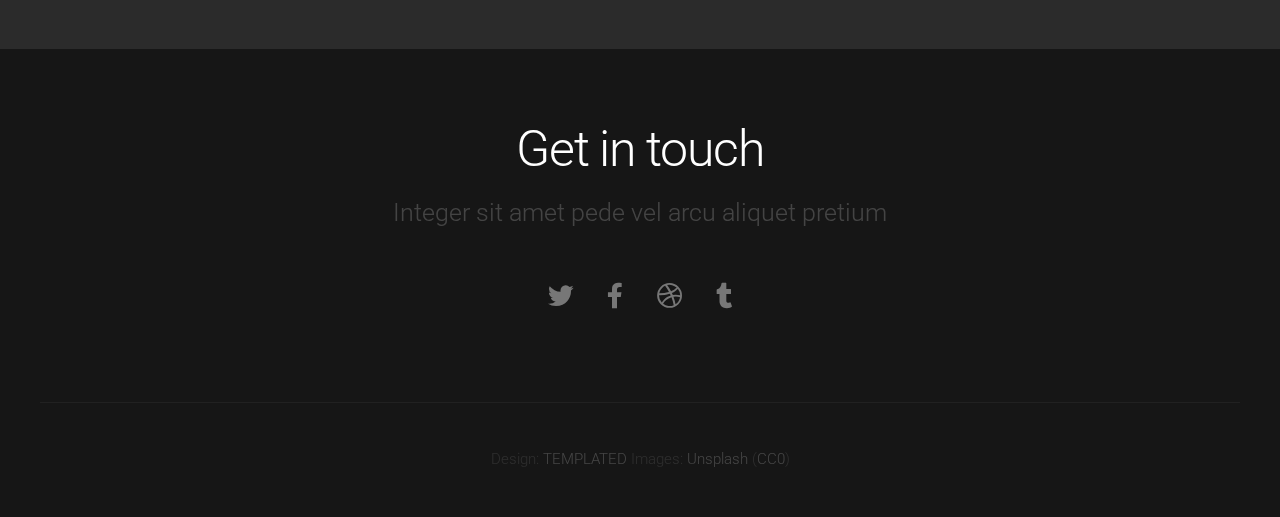
<file: right-sidebar.html>
<!DOCTYPE HTML>
<!--
	Linear by TEMPLATED
    templated.co @templatedco
    Released for free under the Creative Commons Attribution 3.0 license (templated.co/license)
-->
<html>
	<head>
		<title>Linear by TEMPLATED</title>
		<meta http-equiv="content-type" content="text/html; charset=utf-8" />
		<meta name="description" content="" />
		<meta name="keywords" content="" />
		<link href='http://fonts.googleapis.com/css?family=Roboto:400,100,300,700,500,900' rel='stylesheet' type='text/css'>
		<script src="http://ajax.googleapis.com/ajax/libs/jquery/1.11.0/jquery.min.js"></script>
		<script src="js/skel.min.js"></script>
		<script src="js/skel-panels.min.js"></script>
		<script src="js/init.js"></script>
		<noscript>
			<link rel="stylesheet" href="css/skel-noscript.css" />
			<link rel="stylesheet" href="css/style.css" />
			<link rel="stylesheet" href="css/style-desktop.css" />
		</noscript>
	</head>
	<body>

	<!-- Header -->
		<div id="header">
			<div id="nav-wrapper"> 
				<!-- Nav -->
				<nav id="nav">
					<ul>
						<li><a href="index.html">Homepage</a></li>
						<li><a href="left-sidebar.html">Left Sidebar</a></li>
						<li class="active"><a href="right-sidebar.html">Right Sidebar</a></li>
						<li><a href="no-sidebar.html">No Sidebar</a></li>
					</ul>
				</nav>
			</div>
			<div class="container"> 
				
				<!-- Logo -->
				<div id="logo">
					<h1><a href="#">Linear</a></h1>
					<span class="tag">By TEMPLATED</span>
				</div>
			</div>
		</div>
	<!-- Header --> 

	<!-- Main -->
		<div id="main">
			<div class="container">
				<div class="row">

					<!-- Content -->
					<div id="content" class="8u skel-cell-important">
						<section>
							<header>
								<h2>Right Sidebar</h2>
								<span class="byline">Integer sit amet pede vel arcu aliquet pretium</span>
							</header>
							<p>Maecenas pede nisl, elementum eu, ornare ac, malesuada at, erat. Proin gravida orci porttitor enim accumsan lacinia. Donec condimentum, urna non molestie semper, ligula enim ornare nibh, quis laoreet eros quam eget ante. Aliquam libero. Vivamus nisl nibh, iaculis vitae, viverra sit amet, ullamcorper vitae, turpis. Aliquam erat volutpat. Vestibulum dui sem, pulvinar sed, imperdiet nec, iaculis nec, leo. Fusce odio. Etiam arcu dui, faucibus eget, placerat vel, sodales eget, orci. Donec ornare neque ac sem. Mauris aliquet. Aliquam sem leo, vulputate sed, convallis at, ultricies quis, justo. Donec nonummy magna quis risus. Quisque eleifend. Phasellus tempor vehicula justo. Aliquam lacinia metus ut elit.</p>
							<p>Donec nonummy magna quis risus. Quisque eleifend. Maecenas pede nisl, elementum eu, ornare ac, malesuada at, erat. Proin gravida orci porttitor enim accumsan lacinia. Donec condimentum, urna non molestie semper, ligula enim ornare nibh, quis laoreet eros quam eget ante. Aliquam libero. Vivamus nisl nibh, iaculis vitae, viverra sit amet, ullamcorper vitae, turpis. Aliquam erat volutpat. Vestibulum dui sem, pulvinar sed, imperdiet nec, iaculis nec, leo. Fusce odio. Etiam arcu dui, faucibus eget, placerat vel, sodales eget, orci. Donec ornare neque ac sem. Mauris aliquet. Aliquam sem leo, vulputate sed, convallis at, ultricies quis, justo. Phasellus tempor vehicula justo. Aliquam lacinia metus ut elit.</p>
							<p>Maecenas pede nisl, elementum eu, ornare ac, malesuada at, erat. Proin gravida orci porttitor enim accumsan lacinia. Donec condimentum, urna non molestie semper, ligula enim ornare nibh, quis laoreet eros quam eget ante. Aliquam libero. Vivamus nisl nibh, iaculis vitae, viverra sit amet, ullamcorper vitae, turpis. Aliquam erat volutpat. Vestibulum dui sem, pulvinar sed, imperdiet nec, iaculis nec, leo. Fusce odio. Etiam arcu dui, faucibus eget, placerat vel, sodales eget, orci. Donec ornare neque ac sem. Mauris aliquet. Aliquam sem leo, vulputate sed, convallis at, ultricies quis, justo. Donec nonummy magna quis risus. Quisque eleifend. Phasellus tempor vehicula justo. Aliquam lacinia metus ut elit.</p>
							<p>Donec nonummy magna quis risus. Quisque eleifend. Maecenas pede nisl, elementum eu, ornare ac, malesuada at, erat. Proin gravida orci porttitor enim accumsan lacinia. Donec condimentum, urna non molestie semper, ligula enim ornare nibh, quis laoreet eros quam eget ante. Aliquam libero. Vivamus nisl nibh, iaculis vitae, viverra sit amet, ullamcorper vitae, turpis. Aliquam erat volutpat. Vestibulum dui sem, pulvinar sed, imperdiet nec, iaculis nec, leo. Fusce odio. Etiam arcu dui, faucibus eget, placerat vel, sodales eget, orci. Donec ornare neque ac sem. Mauris aliquet. Aliquam sem leo, vulputate sed, convallis at, ultricies quis, justo. Phasellus tempor vehicula justo. Aliquam lacinia metus ut elit.</p>
						</section>
					</div>

					<!-- Sidebar -->
					<div id="sidebar" class="4u">
						<section>
							<header>
								<h2>Etiam malesuada</h2>
							</header>
							<div class="row">
								<section class="6u">
									<ul class="default">
										<li><a href="#">Donec facilisis tempor</a></li>
										<li><a href="#">Nulla convallis cursus</a></li>
										<li><a href="#">Integer congue euismod</a></li>
										<li><a href="#">Venenatis vulputate</a></li>
										<li><a href="#">Morbi ligula volutpat</a></li>
									</ul>
								</section>
								<section class="6u">
									<ul class="default">
										<li><a href="#">Donec facilisis tempor</a></li>
										<li><a href="#">Nulla convallis cursus</a></li>
										<li><a href="#">Integer congue euismod</a></li>
										<li><a href="#">Venenatis vulputate</a></li>
										<li><a href="#">Morbi ligula volutpat</a></li>
									</ul>
								</section>
							</div>
						</section>
						<section>
							<header>
								<h2>Mauris vulputate</h2>
							</header>
							<ul class="style">
								<li>
									<p class="posted">May 21, 2014  |  (10 )  Comments</p>
									<p><a href="#">Nullam non wisi a sem eleifend. Donec mattis libero eget urna. Pellentesque viverra enim.</a></p>
								</li>
								<li>
									<p class="posted">May 18, 2014  |  (10 )  Comments</p>
									<p><a href="#">Nullam non wisi a sem eleifend. Donec mattis libero eget urna. Pellentesque viverra enim.</a></p>
								</li>
							</ul>
						</section>
					</div>
					
				</div>
			</div>
		</div>
	<!-- /Main -->

	<!-- Tweet -->
		<div id="tweet">
			<div class="container">
				<section>
					<blockquote>&ldquo;In posuere eleifend odio. Quisque semper augue mattis wisi. Maecenas ligula. Pellentesque viverra vulputate enim. Aliquam erat volutpat.&rdquo;</blockquote>
				</section>
			</div>
		</div>
	<!-- /Tweet -->

	<!-- Footer -->
		<div id="footer">
			<div class="container">
				<section>
					<header>
						<h2>Get in touch</h2>
						<span class="byline">Integer sit amet pede vel arcu aliquet pretium</span>
					</header>
					<ul class="contact">
						<li><a href="#" class="fa fa-twitter"><span>Twitter</span></a></li>
						<li class="active"><a href="#" class="fa fa-facebook"><span>Facebook</span></a></li>
						<li><a href="#" class="fa fa-dribbble"><span>Pinterest</span></a></li>
						<li><a href="#" class="fa fa-tumblr"><span>Google+</span></a></li>
					</ul>
				</section>
			</div>
		</div>
	<!-- /Footer -->

	<!-- Copyright -->
		<div id="copyright">
			<div class="container">
				Design: <a href="http://templated.co">TEMPLATED</a> Images: <a href="http://unsplash.com">Unsplash</a> (<a href="http://unsplash.com/cc0">CC0</a>)
			</div>
		</div>


	</body>
</html>
</file>
<file: css/style.css>
/*
	Linear by TEMPLATED
    templated.co @templatedco
    Released for free under the Creative Commons Attribution 3.0 license (templated.co/license)
*/

@charset 'UTF-8';

/*********************************************************************************/
/* Basic                                                                         */
/*********************************************************************************/

	body
	{
		margin: 0;
		padding: 0;
		background: #161616;
	}

	body,input,textarea,select
	{
		font-family: 'Roboto', sans-serif;
		font-size: 11pt;
		font-weight: 300;
		line-height: 1.75em;
		color: #777;
	}

	h1,h2,h3,h4,h5,h6
	{
		font-weight: 300;
		color: #777;
	}
	
		h2
		{
			letter-spacing: -0.025em;
		}
	
		h1 a, h2 a, h3 a, h4 a, h5 a, h6 a
		{
			color: inherit;
			text-decoration: none;
		}
		
	strong, b
	{
		font-weight: 500;
		color: #000000;
	}
	
	em, i
	{
		font-style: italic;
	}

	a
	{
		text-decoration: none;
		color: #80BA8E;
	}
	
	a:hover
	{
		text-decoration: underline;
	}

	sub
	{
		position: relative;
		top: 0.5em;
		font-size: 0.8em;
	}
	
	sup
	{
		position: relative;
		top: -0.5em;
		font-size: 0.8em;
	}
	
	hr
	{
		border: 0;
		border-top: solid 1px #ddd;
		margin: 6em 0 0 0;
		padding: 6em 0 0 0;
	}
	
	blockquote
	{
		border-left: solid 0.5em #ddd;
		padding: 1em 0 1em 2em;
		font-style: italic;
	}
	
	p, ul, ol, dl, table
	{
		margin-bottom: 1em;
	}

	header
	{
		margin-bottom: 1.6em;
	}
	
		header h2
		{
		}

		header .byline
		{
			display: block;
			margin: 1.5em 0 0 0;
			padding: 0 0 0.5em 0;
		}
		
	footer
	{
		margin-top: 1em;
	}

	br.clear
	{
		clear: both;
	}

	.pennant
	{
		color: #bbb;
	}

	/* Sections/Articles */
	
		section,
		article
		{
			margin-bottom: 3em;
		}
		
		section > :last-child,
		article > :last-child
		{
			margin-bottom: 0;
		}

		section:last-child,
		article:last-child
		{
			margin-bottom: 0;
		}

		.row > section,
		.row > article
		{
			margin-bottom: 0;
		}

	/* Images */

		.image
		{
			display: inline-block;
		}
		
			.image img
			{
				display: block;
				width: 100%;
			}

			.image.featured
			{
				display: block;
				width: 100%;
				margin: 0 0 2em 0;
			}
			
			.image.full
			{
				display: block;
				width: 100%;
				margin-bottom: 2em;
			}
			
			.image.left
			{
				float: left;
				margin: 0 2em 2em 0;
			}
			
			.image.centered
			{
				display: block;
				margin: 0 0 2em 0;
			}

				.image.centered img
				{
					margin: 0 auto;
					width: auto;
				}

	/* Lists */

		ul.default
		{
			margin: 0;
			padding: 0em 0em 1.5em 0em;
			list-style: none;
		}
		
			ul.default li
			{
				padding: 0.60em 0em;
				font-size: 0.95em;
				border-top: 1px solid;
				border-color: rgba(0,0,0,.1);
			}		
		
			ul.default li:first-child
			{
				padding-top: 0;
				border-top: none;
			}
	
			ul.default {
			}
		
		ul.style li {
			margin: 0;
			padding: 2em 0em 1.5em 0em;
			border-top: 1px solid;
			border-color: rgba(0,0,0,.1);
		}
		
		ul.style li:first-child
		{
			padding-top: 0;
			border-top: none;
		}
		
		ul.style img {
			float: left;
			margin-right: 20px;
		}
		
		ul.style a {
			color: #434343;
		}
		
		ul.style .posted {
			padding: 0em 0em 1em 0em;
			letter-spacing: 1px;
			text-transform: uppercase;
			font-size: 8pt;
			color: #A2A2A2;
		}
		
		ul.style .first {
			padding-top: 0px;
			border-top: none;
		}
							

	/* Buttons */
		
	.button
	{
		position: relative;
		display: inline-block;
		background: #A4BF39;
		padding: 0.8em 2em;
		text-decoration: none !important;
		font-size: 1.2em;
		font-weight: 300;
		color: #FFF !important;
		-moz-transition: color 0.35s ease-in-out, background-color 0.35s ease-in-out;
		-webkit-transition: color 0.35s ease-in-out, background-color 0.35s ease-in-out;
		-o-transition: color 0.35s ease-in-out, background-color 0.35s ease-in-out;
		-ms-transition: color 0.35s ease-in-out, background-color 0.35s ease-in-out;
		transition: color 0.35s ease-in-out, background-color 0.35s ease-in-out;
		text-align: center;
		border-radius: 0.25em;
	}

	.button:hover
	{
		background: #70AA7E;
		color: #FFF !important;
	}

/*********************************************************************************/
/* Icons                                                                         */
/* Powered by Font Awesome by Dave Gandy | http://fontawesome.io                 */
/* Licensed under the SIL OFL 1.1 (font), MIT (CSS)                              */
/*********************************************************************************/

/*!
 * Font Awesome Free 5.13.0 by @fontawesome - https://fontawesome.com
 * License - https://fontawesome.com/license/free (Icons: CC BY 4.0, Fonts: SIL OFL 1.1, Code: MIT License)
 */
 .fa.fa-glass:before{content:"\f000"}.fa.fa-meetup{font-family:"Font Awesome 5 Brands";font-weight:400}.fa.fa-star-o{font-family:"Font Awesome 5 Free";font-weight:400}.fa.fa-star-o:before{content:"\f005"}.fa.fa-close:before,.fa.fa-remove:before{content:"\f00d"}.fa.fa-gear:before{content:"\f013"}.fa.fa-trash-o{font-family:"Font Awesome 5 Free";font-weight:400}.fa.fa-trash-o:before{content:"\f2ed"}.fa.fa-file-o{font-family:"Font Awesome 5 Free";font-weight:400}.fa.fa-file-o:before{content:"\f15b"}.fa.fa-clock-o{font-family:"Font Awesome 5 Free";font-weight:400}.fa.fa-clock-o:before{content:"\f017"}.fa.fa-arrow-circle-o-down{font-family:"Font Awesome 5 Free";font-weight:400}.fa.fa-arrow-circle-o-down:before{content:"\f358"}.fa.fa-arrow-circle-o-up{font-family:"Font Awesome 5 Free";font-weight:400}.fa.fa-arrow-circle-o-up:before{content:"\f35b"}.fa.fa-play-circle-o{font-family:"Font Awesome 5 Free";font-weight:400}.fa.fa-play-circle-o:before{content:"\f144"}.fa.fa-repeat:before,.fa.fa-rotate-right:before{content:"\f01e"}.fa.fa-refresh:before{content:"\f021"}.fa.fa-list-alt{font-family:"Font Awesome 5 Free";font-weight:400}.fa.fa-dedent:before{content:"\f03b"}.fa.fa-video-camera:before{content:"\f03d"}.fa.fa-picture-o{font-family:"Font Awesome 5 Free";font-weight:400}.fa.fa-picture-o:before{content:"\f03e"}.fa.fa-photo{font-family:"Font Awesome 5 Free";font-weight:400}.fa.fa-photo:before{content:"\f03e"}.fa.fa-image{font-family:"Font Awesome 5 Free";font-weight:400}.fa.fa-image:before{content:"\f03e"}.fa.fa-pencil:before{content:"\f303"}.fa.fa-map-marker:before{content:"\f3c5"}.fa.fa-pencil-square-o{font-family:"Font Awesome 5 Free";font-weight:400}.fa.fa-pencil-square-o:before{content:"\f044"}.fa.fa-share-square-o{font-family:"Font Awesome 5 Free";font-weight:400}.fa.fa-share-square-o:before{content:"\f14d"}.fa.fa-check-square-o{font-family:"Font Awesome 5 Free";font-weight:400}.fa.fa-check-square-o:before{content:"\f14a"}.fa.fa-arrows:before{content:"\f0b2"}.fa.fa-times-circle-o{font-family:"Font Awesome 5 Free";font-weight:400}.fa.fa-times-circle-o:before{content:"\f057"}.fa.fa-check-circle-o{font-family:"Font Awesome 5 Free";font-weight:400}.fa.fa-check-circle-o:before{content:"\f058"}.fa.fa-mail-forward:before{content:"\f064"}.fa.fa-expand:before{content:"\f424"}.fa.fa-compress:before{content:"\f422"}.fa.fa-eye,.fa.fa-eye-slash{font-family:"Font Awesome 5 Free";font-weight:400}.fa.fa-warning:before{content:"\f071"}.fa.fa-calendar:before{content:"\f073"}.fa.fa-arrows-v:before{content:"\f338"}.fa.fa-arrows-h:before{content:"\f337"}.fa.fa-bar-chart{font-family:"Font Awesome 5 Free";font-weight:400}.fa.fa-bar-chart:before{content:"\f080"}.fa.fa-bar-chart-o{font-family:"Font Awesome 5 Free";font-weight:400}.fa.fa-bar-chart-o:before{content:"\f080"}.fa.fa-facebook-square,.fa.fa-twitter-square{font-family:"Font Awesome 5 Brands";font-weight:400}.fa.fa-gears:before{content:"\f085"}.fa.fa-thumbs-o-up{font-family:"Font Awesome 5 Free";font-weight:400}.fa.fa-thumbs-o-up:before{content:"\f164"}.fa.fa-thumbs-o-down{font-family:"Font Awesome 5 Free";font-weight:400}.fa.fa-thumbs-o-down:before{content:"\f165"}.fa.fa-heart-o{font-family:"Font Awesome 5 Free";font-weight:400}.fa.fa-heart-o:before{content:"\f004"}.fa.fa-sign-out:before{content:"\f2f5"}.fa.fa-linkedin-square{font-family:"Font Awesome 5 Brands";font-weight:400}.fa.fa-linkedin-square:before{content:"\f08c"}.fa.fa-thumb-tack:before{content:"\f08d"}.fa.fa-external-link:before{content:"\f35d"}.fa.fa-sign-in:before{content:"\f2f6"}.fa.fa-github-square{font-family:"Font Awesome 5 Brands";font-weight:400}.fa.fa-lemon-o{font-family:"Font Awesome 5 Free";font-weight:400}.fa.fa-lemon-o:before{content:"\f094"}.fa.fa-square-o{font-family:"Font Awesome 5 Free";font-weight:400}.fa.fa-square-o:before{content:"\f0c8"}.fa.fa-bookmark-o{font-family:"Font Awesome 5 Free";font-weight:400}.fa.fa-bookmark-o:before{content:"\f02e"}.fa.fa-facebook,.fa.fa-twitter{font-family:"Font Awesome 5 Brands";font-weight:400}.fa.fa-facebook:before{content:"\f39e"}.fa.fa-facebook-f{font-family:"Font Awesome 5 Brands";font-weight:400}.fa.fa-facebook-f:before{content:"\f39e"}.fa.fa-github{font-family:"Font Awesome 5 Brands";font-weight:400}.fa.fa-credit-card{font-family:"Font Awesome 5 Free";font-weight:400}.fa.fa-feed:before{content:"\f09e"}.fa.fa-hdd-o{font-family:"Font Awesome 5 Free";font-weight:400}.fa.fa-hdd-o:before{content:"\f0a0"}.fa.fa-hand-o-right{font-family:"Font Awesome 5 Free";font-weight:400}.fa.fa-hand-o-right:before{content:"\f0a4"}.fa.fa-hand-o-left{font-family:"Font Awesome 5 Free";font-weight:400}.fa.fa-hand-o-left:before{content:"\f0a5"}.fa.fa-hand-o-up{font-family:"Font Awesome 5 Free";font-weight:400}.fa.fa-hand-o-up:before{content:"\f0a6"}.fa.fa-hand-o-down{font-family:"Font Awesome 5 Free";font-weight:400}.fa.fa-hand-o-down:before{content:"\f0a7"}.fa.fa-arrows-alt:before{content:"\f31e"}.fa.fa-group:before{content:"\f0c0"}.fa.fa-chain:before{content:"\f0c1"}.fa.fa-scissors:before{content:"\f0c4"}.fa.fa-files-o{font-family:"Font Awesome 5 Free";font-weight:400}.fa.fa-files-o:before{content:"\f0c5"}.fa.fa-floppy-o{font-family:"Font Awesome 5 Free";font-weight:400}.fa.fa-floppy-o:before{content:"\f0c7"}.fa.fa-navicon:before,.fa.fa-reorder:before{content:"\f0c9"}.fa.fa-google-plus,.fa.fa-google-plus-square,.fa.fa-pinterest,.fa.fa-pinterest-square{font-family:"Font Awesome 5 Brands";font-weight:400}.fa.fa-google-plus:before{content:"\f0d5"}.fa.fa-money{font-family:"Font Awesome 5 Free";font-weight:400}.fa.fa-money:before{content:"\f3d1"}.fa.fa-unsorted:before{content:"\f0dc"}.fa.fa-sort-desc:before{content:"\f0dd"}.fa.fa-sort-asc:before{content:"\f0de"}.fa.fa-linkedin{font-family:"Font Awesome 5 Brands";font-weight:400}.fa.fa-linkedin:before{content:"\f0e1"}.fa.fa-rotate-left:before{content:"\f0e2"}.fa.fa-legal:before{content:"\f0e3"}.fa.fa-dashboard:before,.fa.fa-tachometer:before{content:"\f3fd"}.fa.fa-comment-o{font-family:"Font Awesome 5 Free";font-weight:400}.fa.fa-comment-o:before{content:"\f075"}.fa.fa-comments-o{font-family:"Font Awesome 5 Free";font-weight:400}.fa.fa-comments-o:before{content:"\f086"}.fa.fa-flash:before{content:"\f0e7"}.fa.fa-clipboard,.fa.fa-paste{font-family:"Font Awesome 5 Free";font-weight:400}.fa.fa-paste:before{content:"\f328"}.fa.fa-lightbulb-o{font-family:"Font Awesome 5 Free";font-weight:400}.fa.fa-lightbulb-o:before{content:"\f0eb"}.fa.fa-exchange:before{content:"\f362"}.fa.fa-cloud-download:before{content:"\f381"}.fa.fa-cloud-upload:before{content:"\f382"}.fa.fa-bell-o{font-family:"Font Awesome 5 Free";font-weight:400}.fa.fa-bell-o:before{content:"\f0f3"}.fa.fa-cutlery:before{content:"\f2e7"}.fa.fa-file-text-o{font-family:"Font Awesome 5 Free";font-weight:400}.fa.fa-file-text-o:before{content:"\f15c"}.fa.fa-building-o{font-family:"Font Awesome 5 Free";font-weight:400}.fa.fa-building-o:before{content:"\f1ad"}.fa.fa-hospital-o{font-family:"Font Awesome 5 Free";font-weight:400}.fa.fa-hospital-o:before{content:"\f0f8"}.fa.fa-tablet:before{content:"\f3fa"}.fa.fa-mobile-phone:before,.fa.fa-mobile:before{content:"\f3cd"}.fa.fa-circle-o{font-family:"Font Awesome 5 Free";font-weight:400}.fa.fa-circle-o:before{content:"\f111"}.fa.fa-mail-reply:before{content:"\f3e5"}.fa.fa-github-alt{font-family:"Font Awesome 5 Brands";font-weight:400}.fa.fa-folder-o{font-family:"Font Awesome 5 Free";font-weight:400}.fa.fa-folder-o:before{content:"\f07b"}.fa.fa-folder-open-o{font-family:"Font Awesome 5 Free";font-weight:400}.fa.fa-folder-open-o:before{content:"\f07c"}.fa.fa-smile-o{font-family:"Font Awesome 5 Free";font-weight:400}.fa.fa-smile-o:before{content:"\f118"}.fa.fa-frown-o{font-family:"Font Awesome 5 Free";font-weight:400}.fa.fa-frown-o:before{content:"\f119"}.fa.fa-meh-o{font-family:"Font Awesome 5 Free";font-weight:400}.fa.fa-meh-o:before{content:"\f11a"}.fa.fa-keyboard-o{font-family:"Font Awesome 5 Free";font-weight:400}.fa.fa-keyboard-o:before{content:"\f11c"}.fa.fa-flag-o{font-family:"Font Awesome 5 Free";font-weight:400}.fa.fa-flag-o:before{content:"\f024"}.fa.fa-mail-reply-all:before{content:"\f122"}.fa.fa-star-half-o{font-family:"Font Awesome 5 Free";font-weight:400}.fa.fa-star-half-o:before{content:"\f089"}.fa.fa-star-half-empty{font-family:"Font Awesome 5 Free";font-weight:400}.fa.fa-star-half-empty:before{content:"\f089"}.fa.fa-star-half-full{font-family:"Font Awesome 5 Free";font-weight:400}.fa.fa-star-half-full:before{content:"\f089"}.fa.fa-code-fork:before{content:"\f126"}.fa.fa-chain-broken:before{content:"\f127"}.fa.fa-shield:before{content:"\f3ed"}.fa.fa-calendar-o{font-family:"Font Awesome 5 Free";font-weight:400}.fa.fa-calendar-o:before{content:"\f133"}.fa.fa-css3,.fa.fa-html5,.fa.fa-maxcdn{font-family:"Font Awesome 5 Brands";font-weight:400}.fa.fa-ticket:before{content:"\f3ff"}.fa.fa-minus-square-o{font-family:"Font Awesome 5 Free";font-weight:400}.fa.fa-minus-square-o:before{content:"\f146"}.fa.fa-level-up:before{content:"\f3bf"}.fa.fa-level-down:before{content:"\f3be"}.fa.fa-pencil-square:before{content:"\f14b"}.fa.fa-external-link-square:before{content:"\f360"}.fa.fa-compass{font-family:"Font Awesome 5 Free";font-weight:400}.fa.fa-caret-square-o-down{font-family:"Font Awesome 5 Free";font-weight:400}.fa.fa-caret-square-o-down:before{content:"\f150"}.fa.fa-toggle-down{font-family:"Font Awesome 5 Free";font-weight:400}.fa.fa-toggle-down:before{content:"\f150"}.fa.fa-caret-square-o-up{font-family:"Font Awesome 5 Free";font-weight:400}.fa.fa-caret-square-o-up:before{content:"\f151"}.fa.fa-toggle-up{font-family:"Font Awesome 5 Free";font-weight:400}.fa.fa-toggle-up:before{content:"\f151"}.fa.fa-caret-square-o-right{font-family:"Font Awesome 5 Free";font-weight:400}.fa.fa-caret-square-o-right:before{content:"\f152"}.fa.fa-toggle-right{font-family:"Font Awesome 5 Free";font-weight:400}.fa.fa-toggle-right:before{content:"\f152"}.fa.fa-eur:before,.fa.fa-euro:before{content:"\f153"}.fa.fa-gbp:before{content:"\f154"}.fa.fa-dollar:before,.fa.fa-usd:before{content:"\f155"}.fa.fa-inr:before,.fa.fa-rupee:before{content:"\f156"}.fa.fa-cny:before,.fa.fa-jpy:before,.fa.fa-rmb:before,.fa.fa-yen:before{content:"\f157"}.fa.fa-rouble:before,.fa.fa-rub:before,.fa.fa-ruble:before{content:"\f158"}.fa.fa-krw:before,.fa.fa-won:before{content:"\f159"}.fa.fa-bitcoin,.fa.fa-btc{font-family:"Font Awesome 5 Brands";font-weight:400}.fa.fa-bitcoin:before{content:"\f15a"}.fa.fa-file-text:before{content:"\f15c"}.fa.fa-sort-alpha-asc:before{content:"\f15d"}.fa.fa-sort-alpha-desc:before{content:"\f881"}.fa.fa-sort-amount-asc:before{content:"\f160"}.fa.fa-sort-amount-desc:before{content:"\f884"}.fa.fa-sort-numeric-asc:before{content:"\f162"}.fa.fa-sort-numeric-desc:before{content:"\f886"}.fa.fa-xing,.fa.fa-xing-square,.fa.fa-youtube,.fa.fa-youtube-play,.fa.fa-youtube-square{font-family:"Font Awesome 5 Brands";font-weight:400}.fa.fa-youtube-play:before{content:"\f167"}.fa.fa-adn,.fa.fa-bitbucket,.fa.fa-bitbucket-square,.fa.fa-dropbox,.fa.fa-flickr,.fa.fa-instagram,.fa.fa-stack-overflow{font-family:"Font Awesome 5 Brands";font-weight:400}.fa.fa-bitbucket-square:before{content:"\f171"}.fa.fa-tumblr,.fa.fa-tumblr-square{font-family:"Font Awesome 5 Brands";font-weight:400}.fa.fa-long-arrow-down:before{content:"\f309"}.fa.fa-long-arrow-up:before{content:"\f30c"}.fa.fa-long-arrow-left:before{content:"\f30a"}.fa.fa-long-arrow-right:before{content:"\f30b"}.fa.fa-android,.fa.fa-apple,.fa.fa-dribbble,.fa.fa-foursquare,.fa.fa-gittip,.fa.fa-gratipay,.fa.fa-linux,.fa.fa-skype,.fa.fa-trello,.fa.fa-windows{font-family:"Font Awesome 5 Brands";font-weight:400}.fa.fa-gittip:before{content:"\f184"}.fa.fa-sun-o{font-family:"Font Awesome 5 Free";font-weight:400}.fa.fa-sun-o:before{content:"\f185"}.fa.fa-moon-o{font-family:"Font Awesome 5 Free";font-weight:400}.fa.fa-moon-o:before{content:"\f186"}.fa.fa-pagelines,.fa.fa-renren,.fa.fa-stack-exchange,.fa.fa-vk,.fa.fa-weibo{font-family:"Font Awesome 5 Brands";font-weight:400}.fa.fa-arrow-circle-o-right{font-family:"Font Awesome 5 Free";font-weight:400}.fa.fa-arrow-circle-o-right:before{content:"\f35a"}.fa.fa-arrow-circle-o-left{font-family:"Font Awesome 5 Free";font-weight:400}.fa.fa-arrow-circle-o-left:before{content:"\f359"}.fa.fa-caret-square-o-left{font-family:"Font Awesome 5 Free";font-weight:400}.fa.fa-caret-square-o-left:before{content:"\f191"}.fa.fa-toggle-left{font-family:"Font Awesome 5 Free";font-weight:400}.fa.fa-toggle-left:before{content:"\f191"}.fa.fa-dot-circle-o{font-family:"Font Awesome 5 Free";font-weight:400}.fa.fa-dot-circle-o:before{content:"\f192"}.fa.fa-vimeo-square{font-family:"Font Awesome 5 Brands";font-weight:400}.fa.fa-try:before,.fa.fa-turkish-lira:before{content:"\f195"}.fa.fa-plus-square-o{font-family:"Font Awesome 5 Free";font-weight:400}.fa.fa-plus-square-o:before{content:"\f0fe"}.fa.fa-openid,.fa.fa-slack,.fa.fa-wordpress{font-family:"Font Awesome 5 Brands";font-weight:400}.fa.fa-bank:before,.fa.fa-institution:before{content:"\f19c"}.fa.fa-mortar-board:before{content:"\f19d"}.fa.fa-delicious,.fa.fa-digg,.fa.fa-drupal,.fa.fa-google,.fa.fa-joomla,.fa.fa-pied-piper-alt,.fa.fa-pied-piper-pp,.fa.fa-reddit,.fa.fa-reddit-square,.fa.fa-stumbleupon,.fa.fa-stumbleupon-circle,.fa.fa-yahoo{font-family:"Font Awesome 5 Brands";font-weight:400}.fa.fa-spoon:before{content:"\f2e5"}.fa.fa-behance,.fa.fa-behance-square,.fa.fa-steam,.fa.fa-steam-square{font-family:"Font Awesome 5 Brands";font-weight:400}.fa.fa-automobile:before{content:"\f1b9"}.fa.fa-envelope-o{font-family:"Font Awesome 5 Free";font-weight:400}.fa.fa-envelope-o:before{content:"\f0e0"}.fa.fa-deviantart,.fa.fa-soundcloud,.fa.fa-spotify{font-family:"Font Awesome 5 Brands";font-weight:400}.fa.fa-file-pdf-o{font-family:"Font Awesome 5 Free";font-weight:400}.fa.fa-file-pdf-o:before{content:"\f1c1"}.fa.fa-file-word-o{font-family:"Font Awesome 5 Free";font-weight:400}.fa.fa-file-word-o:before{content:"\f1c2"}.fa.fa-file-excel-o{font-family:"Font Awesome 5 Free";font-weight:400}.fa.fa-file-excel-o:before{content:"\f1c3"}.fa.fa-file-powerpoint-o{font-family:"Font Awesome 5 Free";font-weight:400}.fa.fa-file-powerpoint-o:before{content:"\f1c4"}.fa.fa-file-image-o{font-family:"Font Awesome 5 Free";font-weight:400}.fa.fa-file-image-o:before{content:"\f1c5"}.fa.fa-file-photo-o{font-family:"Font Awesome 5 Free";font-weight:400}.fa.fa-file-photo-o:before{content:"\f1c5"}.fa.fa-file-picture-o{font-family:"Font Awesome 5 Free";font-weight:400}.fa.fa-file-picture-o:before{content:"\f1c5"}.fa.fa-file-archive-o{font-family:"Font Awesome 5 Free";font-weight:400}.fa.fa-file-archive-o:before{content:"\f1c6"}.fa.fa-file-zip-o{font-family:"Font Awesome 5 Free";font-weight:400}.fa.fa-file-zip-o:before{content:"\f1c6"}.fa.fa-file-audio-o{font-family:"Font Awesome 5 Free";font-weight:400}.fa.fa-file-audio-o:before{content:"\f1c7"}.fa.fa-file-sound-o{font-family:"Font Awesome 5 Free";font-weight:400}.fa.fa-file-sound-o:before{content:"\f1c7"}.fa.fa-file-video-o{font-family:"Font Awesome 5 Free";font-weight:400}.fa.fa-file-video-o:before{content:"\f1c8"}.fa.fa-file-movie-o{font-family:"Font Awesome 5 Free";font-weight:400}.fa.fa-file-movie-o:before{content:"\f1c8"}.fa.fa-file-code-o{font-family:"Font Awesome 5 Free";font-weight:400}.fa.fa-file-code-o:before{content:"\f1c9"}.fa.fa-codepen,.fa.fa-jsfiddle,.fa.fa-vine{font-family:"Font Awesome 5 Brands";font-weight:400}.fa.fa-life-bouy,.fa.fa-life-ring{font-family:"Font Awesome 5 Free";font-weight:400}.fa.fa-life-bouy:before{content:"\f1cd"}.fa.fa-life-buoy{font-family:"Font Awesome 5 Free";font-weight:400}.fa.fa-life-buoy:before{content:"\f1cd"}.fa.fa-life-saver{font-family:"Font Awesome 5 Free";font-weight:400}.fa.fa-life-saver:before{content:"\f1cd"}.fa.fa-support{font-family:"Font Awesome 5 Free";font-weight:400}.fa.fa-support:before{content:"\f1cd"}.fa.fa-circle-o-notch:before{content:"\f1ce"}.fa.fa-ra,.fa.fa-rebel{font-family:"Font Awesome 5 Brands";font-weight:400}.fa.fa-ra:before{content:"\f1d0"}.fa.fa-resistance{font-family:"Font Awesome 5 Brands";font-weight:400}.fa.fa-resistance:before{content:"\f1d0"}.fa.fa-empire,.fa.fa-ge{font-family:"Font Awesome 5 Brands";font-weight:400}.fa.fa-ge:before{content:"\f1d1"}.fa.fa-git,.fa.fa-git-square,.fa.fa-hacker-news,.fa.fa-y-combinator-square{font-family:"Font Awesome 5 Brands";font-weight:400}.fa.fa-y-combinator-square:before{content:"\f1d4"}.fa.fa-yc-square{font-family:"Font Awesome 5 Brands";font-weight:400}.fa.fa-yc-square:before{content:"\f1d4"}.fa.fa-qq,.fa.fa-tencent-weibo,.fa.fa-wechat,.fa.fa-weixin{font-family:"Font Awesome 5 Brands";font-weight:400}.fa.fa-wechat:before{content:"\f1d7"}.fa.fa-send:before{content:"\f1d8"}.fa.fa-paper-plane-o{font-family:"Font Awesome 5 Free";font-weight:400}.fa.fa-paper-plane-o:before{content:"\f1d8"}.fa.fa-send-o{font-family:"Font Awesome 5 Free";font-weight:400}.fa.fa-send-o:before{content:"\f1d8"}.fa.fa-circle-thin{font-family:"Font Awesome 5 Free";font-weight:400}.fa.fa-circle-thin:before{content:"\f111"}.fa.fa-header:before{content:"\f1dc"}.fa.fa-sliders:before{content:"\f1de"}.fa.fa-futbol-o{font-family:"Font Awesome 5 Free";font-weight:400}.fa.fa-futbol-o:before{content:"\f1e3"}.fa.fa-soccer-ball-o{font-family:"Font Awesome 5 Free";font-weight:400}.fa.fa-soccer-ball-o:before{content:"\f1e3"}.fa.fa-slideshare,.fa.fa-twitch,.fa.fa-yelp{font-family:"Font Awesome 5 Brands";font-weight:400}.fa.fa-newspaper-o{font-family:"Font Awesome 5 Free";font-weight:400}.fa.fa-newspaper-o:before{content:"\f1ea"}.fa.fa-cc-amex,.fa.fa-cc-discover,.fa.fa-cc-mastercard,.fa.fa-cc-paypal,.fa.fa-cc-stripe,.fa.fa-cc-visa,.fa.fa-google-wallet,.fa.fa-paypal{font-family:"Font Awesome 5 Brands";font-weight:400}.fa.fa-bell-slash-o{font-family:"Font Awesome 5 Free";font-weight:400}.fa.fa-bell-slash-o:before{content:"\f1f6"}.fa.fa-trash:before{content:"\f2ed"}.fa.fa-copyright{font-family:"Font Awesome 5 Free";font-weight:400}.fa.fa-eyedropper:before{content:"\f1fb"}.fa.fa-area-chart:before{content:"\f1fe"}.fa.fa-pie-chart:before{content:"\f200"}.fa.fa-line-chart:before{content:"\f201"}.fa.fa-angellist,.fa.fa-ioxhost,.fa.fa-lastfm,.fa.fa-lastfm-square{font-family:"Font Awesome 5 Brands";font-weight:400}.fa.fa-cc{font-family:"Font Awesome 5 Free";font-weight:400}.fa.fa-cc:before{content:"\f20a"}.fa.fa-ils:before,.fa.fa-shekel:before,.fa.fa-sheqel:before{content:"\f20b"}.fa.fa-meanpath{font-family:"Font Awesome 5 Brands";font-weight:400}.fa.fa-meanpath:before{content:"\f2b4"}.fa.fa-buysellads,.fa.fa-connectdevelop,.fa.fa-dashcube,.fa.fa-forumbee,.fa.fa-leanpub,.fa.fa-sellsy,.fa.fa-shirtsinbulk,.fa.fa-simplybuilt,.fa.fa-skyatlas{font-family:"Font Awesome 5 Brands";font-weight:400}.fa.fa-diamond{font-family:"Font Awesome 5 Free";font-weight:400}.fa.fa-diamond:before{content:"\f3a5"}.fa.fa-intersex:before{content:"\f224"}.fa.fa-facebook-official{font-family:"Font Awesome 5 Brands";font-weight:400}.fa.fa-facebook-official:before{content:"\f09a"}.fa.fa-pinterest-p,.fa.fa-whatsapp{font-family:"Font Awesome 5 Brands";font-weight:400}.fa.fa-hotel:before{content:"\f236"}.fa.fa-medium,.fa.fa-viacoin,.fa.fa-y-combinator,.fa.fa-yc{font-family:"Font Awesome 5 Brands";font-weight:400}.fa.fa-yc:before{content:"\f23b"}.fa.fa-expeditedssl,.fa.fa-opencart,.fa.fa-optin-monster{font-family:"Font Awesome 5 Brands";font-weight:400}.fa.fa-battery-4:before,.fa.fa-battery:before{content:"\f240"}.fa.fa-battery-3:before{content:"\f241"}.fa.fa-battery-2:before{content:"\f242"}.fa.fa-battery-1:before{content:"\f243"}.fa.fa-battery-0:before{content:"\f244"}.fa.fa-object-group,.fa.fa-object-ungroup,.fa.fa-sticky-note-o{font-family:"Font Awesome 5 Free";font-weight:400}.fa.fa-sticky-note-o:before{content:"\f249"}.fa.fa-cc-diners-club,.fa.fa-cc-jcb{font-family:"Font Awesome 5 Brands";font-weight:400}.fa.fa-clone,.fa.fa-hourglass-o{font-family:"Font Awesome 5 Free";font-weight:400}.fa.fa-hourglass-o:before{content:"\f254"}.fa.fa-hourglass-1:before{content:"\f251"}.fa.fa-hourglass-2:before{content:"\f252"}.fa.fa-hourglass-3:before{content:"\f253"}.fa.fa-hand-rock-o{font-family:"Font Awesome 5 Free";font-weight:400}.fa.fa-hand-rock-o:before{content:"\f255"}.fa.fa-hand-grab-o{font-family:"Font Awesome 5 Free";font-weight:400}.fa.fa-hand-grab-o:before{content:"\f255"}.fa.fa-hand-paper-o{font-family:"Font Awesome 5 Free";font-weight:400}.fa.fa-hand-paper-o:before{content:"\f256"}.fa.fa-hand-stop-o{font-family:"Font Awesome 5 Free";font-weight:400}.fa.fa-hand-stop-o:before{content:"\f256"}.fa.fa-hand-scissors-o{font-family:"Font Awesome 5 Free";font-weight:400}.fa.fa-hand-scissors-o:before{content:"\f257"}.fa.fa-hand-lizard-o{font-family:"Font Awesome 5 Free";font-weight:400}.fa.fa-hand-lizard-o:before{content:"\f258"}.fa.fa-hand-spock-o{font-family:"Font Awesome 5 Free";font-weight:400}.fa.fa-hand-spock-o:before{content:"\f259"}.fa.fa-hand-pointer-o{font-family:"Font Awesome 5 Free";font-weight:400}.fa.fa-hand-pointer-o:before{content:"\f25a"}.fa.fa-hand-peace-o{font-family:"Font Awesome 5 Free";font-weight:400}.fa.fa-hand-peace-o:before{content:"\f25b"}.fa.fa-registered{font-family:"Font Awesome 5 Free";font-weight:400}.fa.fa-chrome,.fa.fa-creative-commons,.fa.fa-firefox,.fa.fa-get-pocket,.fa.fa-gg,.fa.fa-gg-circle,.fa.fa-internet-explorer,.fa.fa-odnoklassniki,.fa.fa-odnoklassniki-square,.fa.fa-opera,.fa.fa-safari,.fa.fa-tripadvisor,.fa.fa-wikipedia-w{font-family:"Font Awesome 5 Brands";font-weight:400}.fa.fa-television:before{content:"\f26c"}.fa.fa-500px,.fa.fa-amazon,.fa.fa-contao{font-family:"Font Awesome 5 Brands";font-weight:400}.fa.fa-calendar-plus-o{font-family:"Font Awesome 5 Free";font-weight:400}.fa.fa-calendar-plus-o:before{content:"\f271"}.fa.fa-calendar-minus-o{font-family:"Font Awesome 5 Free";font-weight:400}.fa.fa-calendar-minus-o:before{content:"\f272"}.fa.fa-calendar-times-o{font-family:"Font Awesome 5 Free";font-weight:400}.fa.fa-calendar-times-o:before{content:"\f273"}.fa.fa-calendar-check-o{font-family:"Font Awesome 5 Free";font-weight:400}.fa.fa-calendar-check-o:before{content:"\f274"}.fa.fa-map-o{font-family:"Font Awesome 5 Free";font-weight:400}.fa.fa-map-o:before{content:"\f279"}.fa.fa-commenting:before{content:"\f4ad"}.fa.fa-commenting-o{font-family:"Font Awesome 5 Free";font-weight:400}.fa.fa-commenting-o:before{content:"\f4ad"}.fa.fa-houzz,.fa.fa-vimeo{font-family:"Font Awesome 5 Brands";font-weight:400}.fa.fa-vimeo:before{content:"\f27d"}.fa.fa-black-tie,.fa.fa-edge,.fa.fa-fonticons,.fa.fa-reddit-alien{font-family:"Font Awesome 5 Brands";font-weight:400}.fa.fa-credit-card-alt:before{content:"\f09d"}.fa.fa-codiepie,.fa.fa-fort-awesome,.fa.fa-mixcloud,.fa.fa-modx,.fa.fa-product-hunt,.fa.fa-scribd,.fa.fa-usb{font-family:"Font Awesome 5 Brands";font-weight:400}.fa.fa-pause-circle-o{font-family:"Font Awesome 5 Free";font-weight:400}.fa.fa-pause-circle-o:before{content:"\f28b"}.fa.fa-stop-circle-o{font-family:"Font Awesome 5 Free";font-weight:400}.fa.fa-stop-circle-o:before{content:"\f28d"}.fa.fa-bluetooth,.fa.fa-bluetooth-b,.fa.fa-envira,.fa.fa-gitlab,.fa.fa-wheelchair-alt,.fa.fa-wpbeginner,.fa.fa-wpforms{font-family:"Font Awesome 5 Brands";font-weight:400}.fa.fa-wheelchair-alt:before{content:"\f368"}.fa.fa-question-circle-o{font-family:"Font Awesome 5 Free";font-weight:400}.fa.fa-question-circle-o:before{content:"\f059"}.fa.fa-volume-control-phone:before{content:"\f2a0"}.fa.fa-asl-interpreting:before{content:"\f2a3"}.fa.fa-deafness:before,.fa.fa-hard-of-hearing:before{content:"\f2a4"}.fa.fa-glide,.fa.fa-glide-g{font-family:"Font Awesome 5 Brands";font-weight:400}.fa.fa-signing:before{content:"\f2a7"}.fa.fa-first-order,.fa.fa-google-plus-official,.fa.fa-pied-piper,.fa.fa-snapchat,.fa.fa-snapchat-ghost,.fa.fa-snapchat-square,.fa.fa-themeisle,.fa.fa-viadeo,.fa.fa-viadeo-square,.fa.fa-yoast{font-family:"Font Awesome 5 Brands";font-weight:400}.fa.fa-google-plus-official:before{content:"\f2b3"}.fa.fa-google-plus-circle{font-family:"Font Awesome 5 Brands";font-weight:400}.fa.fa-google-plus-circle:before{content:"\f2b3"}.fa.fa-fa,.fa.fa-font-awesome{font-family:"Font Awesome 5 Brands";font-weight:400}.fa.fa-fa:before{content:"\f2b4"}.fa.fa-handshake-o{font-family:"Font Awesome 5 Free";font-weight:400}.fa.fa-handshake-o:before{content:"\f2b5"}.fa.fa-envelope-open-o{font-family:"Font Awesome 5 Free";font-weight:400}.fa.fa-envelope-open-o:before{content:"\f2b6"}.fa.fa-linode{font-family:"Font Awesome 5 Brands";font-weight:400}.fa.fa-address-book-o{font-family:"Font Awesome 5 Free";font-weight:400}.fa.fa-address-book-o:before{content:"\f2b9"}.fa.fa-vcard:before{content:"\f2bb"}.fa.fa-address-card-o{font-family:"Font Awesome 5 Free";font-weight:400}.fa.fa-address-card-o:before{content:"\f2bb"}.fa.fa-vcard-o{font-family:"Font Awesome 5 Free";font-weight:400}.fa.fa-vcard-o:before{content:"\f2bb"}.fa.fa-user-circle-o{font-family:"Font Awesome 5 Free";font-weight:400}.fa.fa-user-circle-o:before{content:"\f2bd"}.fa.fa-user-o{font-family:"Font Awesome 5 Free";font-weight:400}.fa.fa-user-o:before{content:"\f007"}.fa.fa-id-badge{font-family:"Font Awesome 5 Free";font-weight:400}.fa.fa-drivers-license:before{content:"\f2c2"}.fa.fa-id-card-o{font-family:"Font Awesome 5 Free";font-weight:400}.fa.fa-id-card-o:before{content:"\f2c2"}.fa.fa-drivers-license-o{font-family:"Font Awesome 5 Free";font-weight:400}.fa.fa-drivers-license-o:before{content:"\f2c2"}.fa.fa-free-code-camp,.fa.fa-quora,.fa.fa-telegram{font-family:"Font Awesome 5 Brands";font-weight:400}.fa.fa-thermometer-4:before,.fa.fa-thermometer:before{content:"\f2c7"}.fa.fa-thermometer-3:before{content:"\f2c8"}.fa.fa-thermometer-2:before{content:"\f2c9"}.fa.fa-thermometer-1:before{content:"\f2ca"}.fa.fa-thermometer-0:before{content:"\f2cb"}.fa.fa-bathtub:before,.fa.fa-s15:before{content:"\f2cd"}.fa.fa-window-maximize,.fa.fa-window-restore{font-family:"Font Awesome 5 Free";font-weight:400}.fa.fa-times-rectangle:before{content:"\f410"}.fa.fa-window-close-o{font-family:"Font Awesome 5 Free";font-weight:400}.fa.fa-window-close-o:before{content:"\f410"}.fa.fa-times-rectangle-o{font-family:"Font Awesome 5 Free";font-weight:400}.fa.fa-times-rectangle-o:before{content:"\f410"}.fa.fa-bandcamp,.fa.fa-eercast,.fa.fa-etsy,.fa.fa-grav,.fa.fa-imdb,.fa.fa-ravelry{font-family:"Font Awesome 5 Brands";font-weight:400}.fa.fa-eercast:before{content:"\f2da"}.fa.fa-snowflake-o{font-family:"Font Awesome 5 Free";font-weight:400}.fa.fa-snowflake-o:before{content:"\f2dc"}.fa.fa-superpowers,.fa.fa-wpexplorer{font-family:"Font Awesome 5 Brands";font-weight:400}.fa.fa-cab:before{content:"\f1ba"}
 
 /*!
 * Font Awesome Free 5.13.0 by @fontawesome - https://fontawesome.com
 * License - https://fontawesome.com/license/free (Icons: CC BY 4.0, Fonts: SIL OFL 1.1, Code: MIT License)
 */
.fa,.fab,.fad,.fal,.far,.fas{-moz-osx-font-smoothing:grayscale;-webkit-font-smoothing:antialiased;display:inline-block;font-style:normal;font-variant:normal;text-rendering:auto;line-height:1}.fa-lg{font-size:1.33333em;line-height:.75em;vertical-align:-.0667em}.fa-xs{font-size:.75em}.fa-sm{font-size:.875em}.fa-1x{font-size:1em}.fa-2x{font-size:2em}.fa-3x{font-size:3em}.fa-4x{font-size:4em}.fa-5x{font-size:5em}.fa-6x{font-size:6em}.fa-7x{font-size:7em}.fa-8x{font-size:8em}.fa-9x{font-size:9em}.fa-10x{font-size:10em}.fa-fw{text-align:center;width:1.25em}.fa-ul{list-style-type:none;margin-left:2.5em;padding-left:0}.fa-ul>li{position:relative}.fa-li{left:-2em;position:absolute;text-align:center;width:2em;line-height:inherit}.fa-border{border:.08em solid #eee;border-radius:.1em;padding:.2em .25em .15em}.fa-pull-left{float:left}.fa-pull-right{float:right}.fa.fa-pull-left,.fab.fa-pull-left,.fal.fa-pull-left,.far.fa-pull-left,.fas.fa-pull-left{margin-right:.3em}.fa.fa-pull-right,.fab.fa-pull-right,.fal.fa-pull-right,.far.fa-pull-right,.fas.fa-pull-right{margin-left:.3em}.fa-spin{-webkit-animation:fa-spin 2s linear infinite;animation:fa-spin 2s linear infinite}.fa-pulse{-webkit-animation:fa-spin 1s steps(8) infinite;animation:fa-spin 1s steps(8) infinite}@-webkit-keyframes fa-spin{0%{-webkit-transform:rotate(0deg);transform:rotate(0deg)}to{-webkit-transform:rotate(1turn);transform:rotate(1turn)}}@keyframes fa-spin{0%{-webkit-transform:rotate(0deg);transform:rotate(0deg)}to{-webkit-transform:rotate(1turn);transform:rotate(1turn)}}.fa-rotate-90{-ms-filter:"progid:DXImageTransform.Microsoft.BasicImage(rotation=1)";-webkit-transform:rotate(90deg);transform:rotate(90deg)}.fa-rotate-180{-ms-filter:"progid:DXImageTransform.Microsoft.BasicImage(rotation=2)";-webkit-transform:rotate(180deg);transform:rotate(180deg)}.fa-rotate-270{-ms-filter:"progid:DXImageTransform.Microsoft.BasicImage(rotation=3)";-webkit-transform:rotate(270deg);transform:rotate(270deg)}.fa-flip-horizontal{-ms-filter:"progid:DXImageTransform.Microsoft.BasicImage(rotation=0, mirror=1)";-webkit-transform:scaleX(-1);transform:scaleX(-1)}.fa-flip-vertical{-webkit-transform:scaleY(-1);transform:scaleY(-1)}.fa-flip-both,.fa-flip-horizontal.fa-flip-vertical,.fa-flip-vertical{-ms-filter:"progid:DXImageTransform.Microsoft.BasicImage(rotation=2, mirror=1)"}.fa-flip-both,.fa-flip-horizontal.fa-flip-vertical{-webkit-transform:scale(-1);transform:scale(-1)}:root .fa-flip-both,:root .fa-flip-horizontal,:root .fa-flip-vertical,:root .fa-rotate-90,:root .fa-rotate-180,:root .fa-rotate-270{-webkit-filter:none;filter:none}.fa-stack{display:inline-block;height:2em;line-height:2em;position:relative;vertical-align:middle;width:2.5em}.fa-stack-1x,.fa-stack-2x{left:0;position:absolute;text-align:center;width:100%}.fa-stack-1x{line-height:inherit}.fa-stack-2x{font-size:2em}.fa-inverse{color:#fff}.fa-500px:before{content:"\f26e"}.fa-accessible-icon:before{content:"\f368"}.fa-accusoft:before{content:"\f369"}.fa-acquisitions-incorporated:before{content:"\f6af"}.fa-ad:before{content:"\f641"}.fa-address-book:before{content:"\f2b9"}.fa-address-card:before{content:"\f2bb"}.fa-adjust:before{content:"\f042"}.fa-adn:before{content:"\f170"}.fa-adobe:before{content:"\f778"}.fa-adversal:before{content:"\f36a"}.fa-affiliatetheme:before{content:"\f36b"}.fa-air-freshener:before{content:"\f5d0"}.fa-airbnb:before{content:"\f834"}.fa-algolia:before{content:"\f36c"}.fa-align-center:before{content:"\f037"}.fa-align-justify:before{content:"\f039"}.fa-align-left:before{content:"\f036"}.fa-align-right:before{content:"\f038"}.fa-alipay:before{content:"\f642"}.fa-allergies:before{content:"\f461"}.fa-amazon:before{content:"\f270"}.fa-amazon-pay:before{content:"\f42c"}.fa-ambulance:before{content:"\f0f9"}.fa-american-sign-language-interpreting:before{content:"\f2a3"}.fa-amilia:before{content:"\f36d"}.fa-anchor:before{content:"\f13d"}.fa-android:before{content:"\f17b"}.fa-angellist:before{content:"\f209"}.fa-angle-double-down:before{content:"\f103"}.fa-angle-double-left:before{content:"\f100"}.fa-angle-double-right:before{content:"\f101"}.fa-angle-double-up:before{content:"\f102"}.fa-angle-down:before{content:"\f107"}.fa-angle-left:before{content:"\f104"}.fa-angle-right:before{content:"\f105"}.fa-angle-up:before{content:"\f106"}.fa-angry:before{content:"\f556"}.fa-angrycreative:before{content:"\f36e"}.fa-angular:before{content:"\f420"}.fa-ankh:before{content:"\f644"}.fa-app-store:before{content:"\f36f"}.fa-app-store-ios:before{content:"\f370"}.fa-apper:before{content:"\f371"}.fa-apple:before{content:"\f179"}.fa-apple-alt:before{content:"\f5d1"}.fa-apple-pay:before{content:"\f415"}.fa-archive:before{content:"\f187"}.fa-archway:before{content:"\f557"}.fa-arrow-alt-circle-down:before{content:"\f358"}.fa-arrow-alt-circle-left:before{content:"\f359"}.fa-arrow-alt-circle-right:before{content:"\f35a"}.fa-arrow-alt-circle-up:before{content:"\f35b"}.fa-arrow-circle-down:before{content:"\f0ab"}.fa-arrow-circle-left:before{content:"\f0a8"}.fa-arrow-circle-right:before{content:"\f0a9"}.fa-arrow-circle-up:before{content:"\f0aa"}.fa-arrow-down:before{content:"\f063"}.fa-arrow-left:before{content:"\f060"}.fa-arrow-right:before{content:"\f061"}.fa-arrow-up:before{content:"\f062"}.fa-arrows-alt:before{content:"\f0b2"}.fa-arrows-alt-h:before{content:"\f337"}.fa-arrows-alt-v:before{content:"\f338"}.fa-artstation:before{content:"\f77a"}.fa-assistive-listening-systems:before{content:"\f2a2"}.fa-asterisk:before{content:"\f069"}.fa-asymmetrik:before{content:"\f372"}.fa-at:before{content:"\f1fa"}.fa-atlas:before{content:"\f558"}.fa-atlassian:before{content:"\f77b"}.fa-atom:before{content:"\f5d2"}.fa-audible:before{content:"\f373"}.fa-audio-description:before{content:"\f29e"}.fa-autoprefixer:before{content:"\f41c"}.fa-avianex:before{content:"\f374"}.fa-aviato:before{content:"\f421"}.fa-award:before{content:"\f559"}.fa-aws:before{content:"\f375"}.fa-baby:before{content:"\f77c"}.fa-baby-carriage:before{content:"\f77d"}.fa-backspace:before{content:"\f55a"}.fa-backward:before{content:"\f04a"}.fa-bacon:before{content:"\f7e5"}.fa-bahai:before{content:"\f666"}.fa-balance-scale:before{content:"\f24e"}.fa-balance-scale-left:before{content:"\f515"}.fa-balance-scale-right:before{content:"\f516"}.fa-ban:before{content:"\f05e"}.fa-band-aid:before{content:"\f462"}.fa-bandcamp:before{content:"\f2d5"}.fa-barcode:before{content:"\f02a"}.fa-bars:before{content:"\f0c9"}.fa-baseball-ball:before{content:"\f433"}.fa-basketball-ball:before{content:"\f434"}.fa-bath:before{content:"\f2cd"}.fa-battery-empty:before{content:"\f244"}.fa-battery-full:before{content:"\f240"}.fa-battery-half:before{content:"\f242"}.fa-battery-quarter:before{content:"\f243"}.fa-battery-three-quarters:before{content:"\f241"}.fa-battle-net:before{content:"\f835"}.fa-bed:before{content:"\f236"}.fa-beer:before{content:"\f0fc"}.fa-behance:before{content:"\f1b4"}.fa-behance-square:before{content:"\f1b5"}.fa-bell:before{content:"\f0f3"}.fa-bell-slash:before{content:"\f1f6"}.fa-bezier-curve:before{content:"\f55b"}.fa-bible:before{content:"\f647"}.fa-bicycle:before{content:"\f206"}.fa-biking:before{content:"\f84a"}.fa-bimobject:before{content:"\f378"}.fa-binoculars:before{content:"\f1e5"}.fa-biohazard:before{content:"\f780"}.fa-birthday-cake:before{content:"\f1fd"}.fa-bitbucket:before{content:"\f171"}.fa-bitcoin:before{content:"\f379"}.fa-bity:before{content:"\f37a"}.fa-black-tie:before{content:"\f27e"}.fa-blackberry:before{content:"\f37b"}.fa-blender:before{content:"\f517"}.fa-blender-phone:before{content:"\f6b6"}.fa-blind:before{content:"\f29d"}.fa-blog:before{content:"\f781"}.fa-blogger:before{content:"\f37c"}.fa-blogger-b:before{content:"\f37d"}.fa-bluetooth:before{content:"\f293"}.fa-bluetooth-b:before{content:"\f294"}.fa-bold:before{content:"\f032"}.fa-bolt:before{content:"\f0e7"}.fa-bomb:before{content:"\f1e2"}.fa-bone:before{content:"\f5d7"}.fa-bong:before{content:"\f55c"}.fa-book:before{content:"\f02d"}.fa-book-dead:before{content:"\f6b7"}.fa-book-medical:before{content:"\f7e6"}.fa-book-open:before{content:"\f518"}.fa-book-reader:before{content:"\f5da"}.fa-bookmark:before{content:"\f02e"}.fa-bootstrap:before{content:"\f836"}.fa-border-all:before{content:"\f84c"}.fa-border-none:before{content:"\f850"}.fa-border-style:before{content:"\f853"}.fa-bowling-ball:before{content:"\f436"}.fa-box:before{content:"\f466"}.fa-box-open:before{content:"\f49e"}.fa-box-tissue:before{content:"\f95b"}.fa-boxes:before{content:"\f468"}.fa-braille:before{content:"\f2a1"}.fa-brain:before{content:"\f5dc"}.fa-bread-slice:before{content:"\f7ec"}.fa-briefcase:before{content:"\f0b1"}.fa-briefcase-medical:before{content:"\f469"}.fa-broadcast-tower:before{content:"\f519"}.fa-broom:before{content:"\f51a"}.fa-brush:before{content:"\f55d"}.fa-btc:before{content:"\f15a"}.fa-buffer:before{content:"\f837"}.fa-bug:before{content:"\f188"}.fa-building:before{content:"\f1ad"}.fa-bullhorn:before{content:"\f0a1"}.fa-bullseye:before{content:"\f140"}.fa-burn:before{content:"\f46a"}.fa-buromobelexperte:before{content:"\f37f"}.fa-bus:before{content:"\f207"}.fa-bus-alt:before{content:"\f55e"}.fa-business-time:before{content:"\f64a"}.fa-buy-n-large:before{content:"\f8a6"}.fa-buysellads:before{content:"\f20d"}.fa-calculator:before{content:"\f1ec"}.fa-calendar:before{content:"\f133"}.fa-calendar-alt:before{content:"\f073"}.fa-calendar-check:before{content:"\f274"}.fa-calendar-day:before{content:"\f783"}.fa-calendar-minus:before{content:"\f272"}.fa-calendar-plus:before{content:"\f271"}.fa-calendar-times:before{content:"\f273"}.fa-calendar-week:before{content:"\f784"}.fa-camera:before{content:"\f030"}.fa-camera-retro:before{content:"\f083"}.fa-campground:before{content:"\f6bb"}.fa-canadian-maple-leaf:before{content:"\f785"}.fa-candy-cane:before{content:"\f786"}.fa-cannabis:before{content:"\f55f"}.fa-capsules:before{content:"\f46b"}.fa-car:before{content:"\f1b9"}.fa-car-alt:before{content:"\f5de"}.fa-car-battery:before{content:"\f5df"}.fa-car-crash:before{content:"\f5e1"}.fa-car-side:before{content:"\f5e4"}.fa-caravan:before{content:"\f8ff"}.fa-caret-down:before{content:"\f0d7"}.fa-caret-left:before{content:"\f0d9"}.fa-caret-right:before{content:"\f0da"}.fa-caret-square-down:before{content:"\f150"}.fa-caret-square-left:before{content:"\f191"}.fa-caret-square-right:before{content:"\f152"}.fa-caret-square-up:before{content:"\f151"}.fa-caret-up:before{content:"\f0d8"}.fa-carrot:before{content:"\f787"}.fa-cart-arrow-down:before{content:"\f218"}.fa-cart-plus:before{content:"\f217"}.fa-cash-register:before{content:"\f788"}.fa-cat:before{content:"\f6be"}.fa-cc-amazon-pay:before{content:"\f42d"}.fa-cc-amex:before{content:"\f1f3"}.fa-cc-apple-pay:before{content:"\f416"}.fa-cc-diners-club:before{content:"\f24c"}.fa-cc-discover:before{content:"\f1f2"}.fa-cc-jcb:before{content:"\f24b"}.fa-cc-mastercard:before{content:"\f1f1"}.fa-cc-paypal:before{content:"\f1f4"}.fa-cc-stripe:before{content:"\f1f5"}.fa-cc-visa:before{content:"\f1f0"}.fa-centercode:before{content:"\f380"}.fa-centos:before{content:"\f789"}.fa-certificate:before{content:"\f0a3"}.fa-chair:before{content:"\f6c0"}.fa-chalkboard:before{content:"\f51b"}.fa-chalkboard-teacher:before{content:"\f51c"}.fa-charging-station:before{content:"\f5e7"}.fa-chart-area:before{content:"\f1fe"}.fa-chart-bar:before{content:"\f080"}.fa-chart-line:before{content:"\f201"}.fa-chart-pie:before{content:"\f200"}.fa-check:before{content:"\f00c"}.fa-check-circle:before{content:"\f058"}.fa-check-double:before{content:"\f560"}.fa-check-square:before{content:"\f14a"}.fa-cheese:before{content:"\f7ef"}.fa-chess:before{content:"\f439"}.fa-chess-bishop:before{content:"\f43a"}.fa-chess-board:before{content:"\f43c"}.fa-chess-king:before{content:"\f43f"}.fa-chess-knight:before{content:"\f441"}.fa-chess-pawn:before{content:"\f443"}.fa-chess-queen:before{content:"\f445"}.fa-chess-rook:before{content:"\f447"}.fa-chevron-circle-down:before{content:"\f13a"}.fa-chevron-circle-left:before{content:"\f137"}.fa-chevron-circle-right:before{content:"\f138"}.fa-chevron-circle-up:before{content:"\f139"}.fa-chevron-down:before{content:"\f078"}.fa-chevron-left:before{content:"\f053"}.fa-chevron-right:before{content:"\f054"}.fa-chevron-up:before{content:"\f077"}.fa-child:before{content:"\f1ae"}.fa-chrome:before{content:"\f268"}.fa-chromecast:before{content:"\f838"}.fa-church:before{content:"\f51d"}.fa-circle:before{content:"\f111"}.fa-circle-notch:before{content:"\f1ce"}.fa-city:before{content:"\f64f"}.fa-clinic-medical:before{content:"\f7f2"}.fa-clipboard:before{content:"\f328"}.fa-clipboard-check:before{content:"\f46c"}.fa-clipboard-list:before{content:"\f46d"}.fa-clock:before{content:"\f017"}.fa-clone:before{content:"\f24d"}.fa-closed-captioning:before{content:"\f20a"}.fa-cloud:before{content:"\f0c2"}.fa-cloud-download-alt:before{content:"\f381"}.fa-cloud-meatball:before{content:"\f73b"}.fa-cloud-moon:before{content:"\f6c3"}.fa-cloud-moon-rain:before{content:"\f73c"}.fa-cloud-rain:before{content:"\f73d"}.fa-cloud-showers-heavy:before{content:"\f740"}.fa-cloud-sun:before{content:"\f6c4"}.fa-cloud-sun-rain:before{content:"\f743"}.fa-cloud-upload-alt:before{content:"\f382"}.fa-cloudscale:before{content:"\f383"}.fa-cloudsmith:before{content:"\f384"}.fa-cloudversify:before{content:"\f385"}.fa-cocktail:before{content:"\f561"}.fa-code:before{content:"\f121"}.fa-code-branch:before{content:"\f126"}.fa-codepen:before{content:"\f1cb"}.fa-codiepie:before{content:"\f284"}.fa-coffee:before{content:"\f0f4"}.fa-cog:before{content:"\f013"}.fa-cogs:before{content:"\f085"}.fa-coins:before{content:"\f51e"}.fa-columns:before{content:"\f0db"}.fa-comment:before{content:"\f075"}.fa-comment-alt:before{content:"\f27a"}.fa-comment-dollar:before{content:"\f651"}.fa-comment-dots:before{content:"\f4ad"}.fa-comment-medical:before{content:"\f7f5"}.fa-comment-slash:before{content:"\f4b3"}.fa-comments:before{content:"\f086"}.fa-comments-dollar:before{content:"\f653"}.fa-compact-disc:before{content:"\f51f"}.fa-compass:before{content:"\f14e"}.fa-compress:before{content:"\f066"}.fa-compress-alt:before{content:"\f422"}.fa-compress-arrows-alt:before{content:"\f78c"}.fa-concierge-bell:before{content:"\f562"}.fa-confluence:before{content:"\f78d"}.fa-connectdevelop:before{content:"\f20e"}.fa-contao:before{content:"\f26d"}.fa-cookie:before{content:"\f563"}.fa-cookie-bite:before{content:"\f564"}.fa-copy:before{content:"\f0c5"}.fa-copyright:before{content:"\f1f9"}.fa-cotton-bureau:before{content:"\f89e"}.fa-couch:before{content:"\f4b8"}.fa-cpanel:before{content:"\f388"}.fa-creative-commons:before{content:"\f25e"}.fa-creative-commons-by:before{content:"\f4e7"}.fa-creative-commons-nc:before{content:"\f4e8"}.fa-creative-commons-nc-eu:before{content:"\f4e9"}.fa-creative-commons-nc-jp:before{content:"\f4ea"}.fa-creative-commons-nd:before{content:"\f4eb"}.fa-creative-commons-pd:before{content:"\f4ec"}.fa-creative-commons-pd-alt:before{content:"\f4ed"}.fa-creative-commons-remix:before{content:"\f4ee"}.fa-creative-commons-sa:before{content:"\f4ef"}.fa-creative-commons-sampling:before{content:"\f4f0"}.fa-creative-commons-sampling-plus:before{content:"\f4f1"}.fa-creative-commons-share:before{content:"\f4f2"}.fa-creative-commons-zero:before{content:"\f4f3"}.fa-credit-card:before{content:"\f09d"}.fa-critical-role:before{content:"\f6c9"}.fa-crop:before{content:"\f125"}.fa-crop-alt:before{content:"\f565"}.fa-cross:before{content:"\f654"}.fa-crosshairs:before{content:"\f05b"}.fa-crow:before{content:"\f520"}.fa-crown:before{content:"\f521"}.fa-crutch:before{content:"\f7f7"}.fa-css3:before{content:"\f13c"}.fa-css3-alt:before{content:"\f38b"}.fa-cube:before{content:"\f1b2"}.fa-cubes:before{content:"\f1b3"}.fa-cut:before{content:"\f0c4"}.fa-cuttlefish:before{content:"\f38c"}.fa-d-and-d:before{content:"\f38d"}.fa-d-and-d-beyond:before{content:"\f6ca"}.fa-dailymotion:before{content:"\f952"}.fa-dashcube:before{content:"\f210"}.fa-database:before{content:"\f1c0"}.fa-deaf:before{content:"\f2a4"}.fa-delicious:before{content:"\f1a5"}.fa-democrat:before{content:"\f747"}.fa-deploydog:before{content:"\f38e"}.fa-deskpro:before{content:"\f38f"}.fa-desktop:before{content:"\f108"}.fa-dev:before{content:"\f6cc"}.fa-deviantart:before{content:"\f1bd"}.fa-dharmachakra:before{content:"\f655"}.fa-dhl:before{content:"\f790"}.fa-diagnoses:before{content:"\f470"}.fa-diaspora:before{content:"\f791"}.fa-dice:before{content:"\f522"}.fa-dice-d20:before{content:"\f6cf"}.fa-dice-d6:before{content:"\f6d1"}.fa-dice-five:before{content:"\f523"}.fa-dice-four:before{content:"\f524"}.fa-dice-one:before{content:"\f525"}.fa-dice-six:before{content:"\f526"}.fa-dice-three:before{content:"\f527"}.fa-dice-two:before{content:"\f528"}.fa-digg:before{content:"\f1a6"}.fa-digital-ocean:before{content:"\f391"}.fa-digital-tachograph:before{content:"\f566"}.fa-directions:before{content:"\f5eb"}.fa-discord:before{content:"\f392"}.fa-discourse:before{content:"\f393"}.fa-disease:before{content:"\f7fa"}.fa-divide:before{content:"\f529"}.fa-dizzy:before{content:"\f567"}.fa-dna:before{content:"\f471"}.fa-dochub:before{content:"\f394"}.fa-docker:before{content:"\f395"}.fa-dog:before{content:"\f6d3"}.fa-dollar-sign:before{content:"\f155"}.fa-dolly:before{content:"\f472"}.fa-dolly-flatbed:before{content:"\f474"}.fa-donate:before{content:"\f4b9"}.fa-door-closed:before{content:"\f52a"}.fa-door-open:before{content:"\f52b"}.fa-dot-circle:before{content:"\f192"}.fa-dove:before{content:"\f4ba"}.fa-download:before{content:"\f019"}.fa-draft2digital:before{content:"\f396"}.fa-drafting-compass:before{content:"\f568"}.fa-dragon:before{content:"\f6d5"}.fa-draw-polygon:before{content:"\f5ee"}.fa-dribbble:before{content:"\f17d"}.fa-dribbble-square:before{content:"\f397"}.fa-dropbox:before{content:"\f16b"}.fa-drum:before{content:"\f569"}.fa-drum-steelpan:before{content:"\f56a"}.fa-drumstick-bite:before{content:"\f6d7"}.fa-drupal:before{content:"\f1a9"}.fa-dumbbell:before{content:"\f44b"}.fa-dumpster:before{content:"\f793"}.fa-dumpster-fire:before{content:"\f794"}.fa-dungeon:before{content:"\f6d9"}.fa-dyalog:before{content:"\f399"}.fa-earlybirds:before{content:"\f39a"}.fa-ebay:before{content:"\f4f4"}.fa-edge:before{content:"\f282"}.fa-edit:before{content:"\f044"}.fa-egg:before{content:"\f7fb"}.fa-eject:before{content:"\f052"}.fa-elementor:before{content:"\f430"}.fa-ellipsis-h:before{content:"\f141"}.fa-ellipsis-v:before{content:"\f142"}.fa-ello:before{content:"\f5f1"}.fa-ember:before{content:"\f423"}.fa-empire:before{content:"\f1d1"}.fa-envelope:before{content:"\f0e0"}.fa-envelope-open:before{content:"\f2b6"}.fa-envelope-open-text:before{content:"\f658"}.fa-envelope-square:before{content:"\f199"}.fa-envira:before{content:"\f299"}.fa-equals:before{content:"\f52c"}.fa-eraser:before{content:"\f12d"}.fa-erlang:before{content:"\f39d"}.fa-ethereum:before{content:"\f42e"}.fa-ethernet:before{content:"\f796"}.fa-etsy:before{content:"\f2d7"}.fa-euro-sign:before{content:"\f153"}.fa-evernote:before{content:"\f839"}.fa-exchange-alt:before{content:"\f362"}.fa-exclamation:before{content:"\f12a"}.fa-exclamation-circle:before{content:"\f06a"}.fa-exclamation-triangle:before{content:"\f071"}.fa-expand:before{content:"\f065"}.fa-expand-alt:before{content:"\f424"}.fa-expand-arrows-alt:before{content:"\f31e"}.fa-expeditedssl:before{content:"\f23e"}.fa-external-link-alt:before{content:"\f35d"}.fa-external-link-square-alt:before{content:"\f360"}.fa-eye:before{content:"\f06e"}.fa-eye-dropper:before{content:"\f1fb"}.fa-eye-slash:before{content:"\f070"}.fa-facebook:before{content:"\f09a"}.fa-facebook-f:before{content:"\f39e"}.fa-facebook-messenger:before{content:"\f39f"}.fa-facebook-square:before{content:"\f082"}.fa-fan:before{content:"\f863"}.fa-fantasy-flight-games:before{content:"\f6dc"}.fa-fast-backward:before{content:"\f049"}.fa-fast-forward:before{content:"\f050"}.fa-faucet:before{content:"\f905"}.fa-fax:before{content:"\f1ac"}.fa-feather:before{content:"\f52d"}.fa-feather-alt:before{content:"\f56b"}.fa-fedex:before{content:"\f797"}.fa-fedora:before{content:"\f798"}.fa-female:before{content:"\f182"}.fa-fighter-jet:before{content:"\f0fb"}.fa-figma:before{content:"\f799"}.fa-file:before{content:"\f15b"}.fa-file-alt:before{content:"\f15c"}.fa-file-archive:before{content:"\f1c6"}.fa-file-audio:before{content:"\f1c7"}.fa-file-code:before{content:"\f1c9"}.fa-file-contract:before{content:"\f56c"}.fa-file-csv:before{content:"\f6dd"}.fa-file-download:before{content:"\f56d"}.fa-file-excel:before{content:"\f1c3"}.fa-file-export:before{content:"\f56e"}.fa-file-image:before{content:"\f1c5"}.fa-file-import:before{content:"\f56f"}.fa-file-invoice:before{content:"\f570"}.fa-file-invoice-dollar:before{content:"\f571"}.fa-file-medical:before{content:"\f477"}.fa-file-medical-alt:before{content:"\f478"}.fa-file-pdf:before{content:"\f1c1"}.fa-file-powerpoint:before{content:"\f1c4"}.fa-file-prescription:before{content:"\f572"}.fa-file-signature:before{content:"\f573"}.fa-file-upload:before{content:"\f574"}.fa-file-video:before{content:"\f1c8"}.fa-file-word:before{content:"\f1c2"}.fa-fill:before{content:"\f575"}.fa-fill-drip:before{content:"\f576"}.fa-film:before{content:"\f008"}.fa-filter:before{content:"\f0b0"}.fa-fingerprint:before{content:"\f577"}.fa-fire:before{content:"\f06d"}.fa-fire-alt:before{content:"\f7e4"}.fa-fire-extinguisher:before{content:"\f134"}.fa-firefox:before{content:"\f269"}.fa-firefox-browser:before{content:"\f907"}.fa-first-aid:before{content:"\f479"}.fa-first-order:before{content:"\f2b0"}.fa-first-order-alt:before{content:"\f50a"}.fa-firstdraft:before{content:"\f3a1"}.fa-fish:before{content:"\f578"}.fa-fist-raised:before{content:"\f6de"}.fa-flag:before{content:"\f024"}.fa-flag-checkered:before{content:"\f11e"}.fa-flag-usa:before{content:"\f74d"}.fa-flask:before{content:"\f0c3"}.fa-flickr:before{content:"\f16e"}.fa-flipboard:before{content:"\f44d"}.fa-flushed:before{content:"\f579"}.fa-fly:before{content:"\f417"}.fa-folder:before{content:"\f07b"}.fa-folder-minus:before{content:"\f65d"}.fa-folder-open:before{content:"\f07c"}.fa-folder-plus:before{content:"\f65e"}.fa-font:before{content:"\f031"}.fa-font-awesome:before{content:"\f2b4"}.fa-font-awesome-alt:before{content:"\f35c"}.fa-font-awesome-flag:before{content:"\f425"}.fa-font-awesome-logo-full:before{content:"\f4e6"}.fa-fonticons:before{content:"\f280"}.fa-fonticons-fi:before{content:"\f3a2"}.fa-football-ball:before{content:"\f44e"}.fa-fort-awesome:before{content:"\f286"}.fa-fort-awesome-alt:before{content:"\f3a3"}.fa-forumbee:before{content:"\f211"}.fa-forward:before{content:"\f04e"}.fa-foursquare:before{content:"\f180"}.fa-free-code-camp:before{content:"\f2c5"}.fa-freebsd:before{content:"\f3a4"}.fa-frog:before{content:"\f52e"}.fa-frown:before{content:"\f119"}.fa-frown-open:before{content:"\f57a"}.fa-fulcrum:before{content:"\f50b"}.fa-funnel-dollar:before{content:"\f662"}.fa-futbol:before{content:"\f1e3"}.fa-galactic-republic:before{content:"\f50c"}.fa-galactic-senate:before{content:"\f50d"}.fa-gamepad:before{content:"\f11b"}.fa-gas-pump:before{content:"\f52f"}.fa-gavel:before{content:"\f0e3"}.fa-gem:before{content:"\f3a5"}.fa-genderless:before{content:"\f22d"}.fa-get-pocket:before{content:"\f265"}.fa-gg:before{content:"\f260"}.fa-gg-circle:before{content:"\f261"}.fa-ghost:before{content:"\f6e2"}.fa-gift:before{content:"\f06b"}.fa-gifts:before{content:"\f79c"}.fa-git:before{content:"\f1d3"}.fa-git-alt:before{content:"\f841"}.fa-git-square:before{content:"\f1d2"}.fa-github:before{content:"\f09b"}.fa-github-alt:before{content:"\f113"}.fa-github-square:before{content:"\f092"}.fa-gitkraken:before{content:"\f3a6"}.fa-gitlab:before{content:"\f296"}.fa-gitter:before{content:"\f426"}.fa-glass-cheers:before{content:"\f79f"}.fa-glass-martini:before{content:"\f000"}.fa-glass-martini-alt:before{content:"\f57b"}.fa-glass-whiskey:before{content:"\f7a0"}.fa-glasses:before{content:"\f530"}.fa-glide:before{content:"\f2a5"}.fa-glide-g:before{content:"\f2a6"}.fa-globe:before{content:"\f0ac"}.fa-globe-africa:before{content:"\f57c"}.fa-globe-americas:before{content:"\f57d"}.fa-globe-asia:before{content:"\f57e"}.fa-globe-europe:before{content:"\f7a2"}.fa-gofore:before{content:"\f3a7"}.fa-golf-ball:before{content:"\f450"}.fa-goodreads:before{content:"\f3a8"}.fa-goodreads-g:before{content:"\f3a9"}.fa-google:before{content:"\f1a0"}.fa-google-drive:before{content:"\f3aa"}.fa-google-play:before{content:"\f3ab"}.fa-google-plus:before{content:"\f2b3"}.fa-google-plus-g:before{content:"\f0d5"}.fa-google-plus-square:before{content:"\f0d4"}.fa-google-wallet:before{content:"\f1ee"}.fa-gopuram:before{content:"\f664"}.fa-graduation-cap:before{content:"\f19d"}.fa-gratipay:before{content:"\f184"}.fa-grav:before{content:"\f2d6"}.fa-greater-than:before{content:"\f531"}.fa-greater-than-equal:before{content:"\f532"}.fa-grimace:before{content:"\f57f"}.fa-grin:before{content:"\f580"}.fa-grin-alt:before{content:"\f581"}.fa-grin-beam:before{content:"\f582"}.fa-grin-beam-sweat:before{content:"\f583"}.fa-grin-hearts:before{content:"\f584"}.fa-grin-squint:before{content:"\f585"}.fa-grin-squint-tears:before{content:"\f586"}.fa-grin-stars:before{content:"\f587"}.fa-grin-tears:before{content:"\f588"}.fa-grin-tongue:before{content:"\f589"}.fa-grin-tongue-squint:before{content:"\f58a"}.fa-grin-tongue-wink:before{content:"\f58b"}.fa-grin-wink:before{content:"\f58c"}.fa-grip-horizontal:before{content:"\f58d"}.fa-grip-lines:before{content:"\f7a4"}.fa-grip-lines-vertical:before{content:"\f7a5"}.fa-grip-vertical:before{content:"\f58e"}.fa-gripfire:before{content:"\f3ac"}.fa-grunt:before{content:"\f3ad"}.fa-guitar:before{content:"\f7a6"}.fa-gulp:before{content:"\f3ae"}.fa-h-square:before{content:"\f0fd"}.fa-hacker-news:before{content:"\f1d4"}.fa-hacker-news-square:before{content:"\f3af"}.fa-hackerrank:before{content:"\f5f7"}.fa-hamburger:before{content:"\f805"}.fa-hammer:before{content:"\f6e3"}.fa-hamsa:before{content:"\f665"}.fa-hand-holding:before{content:"\f4bd"}.fa-hand-holding-heart:before{content:"\f4be"}.fa-hand-holding-medical:before{content:"\f95c"}.fa-hand-holding-usd:before{content:"\f4c0"}.fa-hand-holding-water:before{content:"\f4c1"}.fa-hand-lizard:before{content:"\f258"}.fa-hand-middle-finger:before{content:"\f806"}.fa-hand-paper:before{content:"\f256"}.fa-hand-peace:before{content:"\f25b"}.fa-hand-point-down:before{content:"\f0a7"}.fa-hand-point-left:before{content:"\f0a5"}.fa-hand-point-right:before{content:"\f0a4"}.fa-hand-point-up:before{content:"\f0a6"}.fa-hand-pointer:before{content:"\f25a"}.fa-hand-rock:before{content:"\f255"}.fa-hand-scissors:before{content:"\f257"}.fa-hand-sparkles:before{content:"\f95d"}.fa-hand-spock:before{content:"\f259"}.fa-hands:before{content:"\f4c2"}.fa-hands-helping:before{content:"\f4c4"}.fa-hands-wash:before{content:"\f95e"}.fa-handshake:before{content:"\f2b5"}.fa-handshake-alt-slash:before{content:"\f95f"}.fa-handshake-slash:before{content:"\f960"}.fa-hanukiah:before{content:"\f6e6"}.fa-hard-hat:before{content:"\f807"}.fa-hashtag:before{content:"\f292"}.fa-hat-cowboy:before{content:"\f8c0"}.fa-hat-cowboy-side:before{content:"\f8c1"}.fa-hat-wizard:before{content:"\f6e8"}.fa-hdd:before{content:"\f0a0"}.fa-head-side-cough:before{content:"\f961"}.fa-head-side-cough-slash:before{content:"\f962"}.fa-head-side-mask:before{content:"\f963"}.fa-head-side-virus:before{content:"\f964"}.fa-heading:before{content:"\f1dc"}.fa-headphones:before{content:"\f025"}.fa-headphones-alt:before{content:"\f58f"}.fa-headset:before{content:"\f590"}.fa-heart:before{content:"\f004"}.fa-heart-broken:before{content:"\f7a9"}.fa-heartbeat:before{content:"\f21e"}.fa-helicopter:before{content:"\f533"}.fa-highlighter:before{content:"\f591"}.fa-hiking:before{content:"\f6ec"}.fa-hippo:before{content:"\f6ed"}.fa-hips:before{content:"\f452"}.fa-hire-a-helper:before{content:"\f3b0"}.fa-history:before{content:"\f1da"}.fa-hockey-puck:before{content:"\f453"}.fa-holly-berry:before{content:"\f7aa"}.fa-home:before{content:"\f015"}.fa-hooli:before{content:"\f427"}.fa-hornbill:before{content:"\f592"}.fa-horse:before{content:"\f6f0"}.fa-horse-head:before{content:"\f7ab"}.fa-hospital:before{content:"\f0f8"}.fa-hospital-alt:before{content:"\f47d"}.fa-hospital-symbol:before{content:"\f47e"}.fa-hospital-user:before{content:"\f80d"}.fa-hot-tub:before{content:"\f593"}.fa-hotdog:before{content:"\f80f"}.fa-hotel:before{content:"\f594"}.fa-hotjar:before{content:"\f3b1"}.fa-hourglass:before{content:"\f254"}.fa-hourglass-end:before{content:"\f253"}.fa-hourglass-half:before{content:"\f252"}.fa-hourglass-start:before{content:"\f251"}.fa-house-damage:before{content:"\f6f1"}.fa-house-user:before{content:"\f965"}.fa-houzz:before{content:"\f27c"}.fa-hryvnia:before{content:"\f6f2"}.fa-html5:before{content:"\f13b"}.fa-hubspot:before{content:"\f3b2"}.fa-i-cursor:before{content:"\f246"}.fa-ice-cream:before{content:"\f810"}.fa-icicles:before{content:"\f7ad"}.fa-icons:before{content:"\f86d"}.fa-id-badge:before{content:"\f2c1"}.fa-id-card:before{content:"\f2c2"}.fa-id-card-alt:before{content:"\f47f"}.fa-ideal:before{content:"\f913"}.fa-igloo:before{content:"\f7ae"}.fa-image:before{content:"\f03e"}.fa-images:before{content:"\f302"}.fa-imdb:before{content:"\f2d8"}.fa-inbox:before{content:"\f01c"}.fa-indent:before{content:"\f03c"}.fa-industry:before{content:"\f275"}.fa-infinity:before{content:"\f534"}.fa-info:before{content:"\f129"}.fa-info-circle:before{content:"\f05a"}.fa-instagram:before{content:"\f16d"}.fa-instagram-square:before{content:"\f955"}.fa-intercom:before{content:"\f7af"}.fa-internet-explorer:before{content:"\f26b"}.fa-invision:before{content:"\f7b0"}.fa-ioxhost:before{content:"\f208"}.fa-italic:before{content:"\f033"}.fa-itch-io:before{content:"\f83a"}.fa-itunes:before{content:"\f3b4"}.fa-itunes-note:before{content:"\f3b5"}.fa-java:before{content:"\f4e4"}.fa-jedi:before{content:"\f669"}.fa-jedi-order:before{content:"\f50e"}.fa-jenkins:before{content:"\f3b6"}.fa-jira:before{content:"\f7b1"}.fa-joget:before{content:"\f3b7"}.fa-joint:before{content:"\f595"}.fa-joomla:before{content:"\f1aa"}.fa-journal-whills:before{content:"\f66a"}.fa-js:before{content:"\f3b8"}.fa-js-square:before{content:"\f3b9"}.fa-jsfiddle:before{content:"\f1cc"}.fa-kaaba:before{content:"\f66b"}.fa-kaggle:before{content:"\f5fa"}.fa-key:before{content:"\f084"}.fa-keybase:before{content:"\f4f5"}.fa-keyboard:before{content:"\f11c"}.fa-keycdn:before{content:"\f3ba"}.fa-khanda:before{content:"\f66d"}.fa-kickstarter:before{content:"\f3bb"}.fa-kickstarter-k:before{content:"\f3bc"}.fa-kiss:before{content:"\f596"}.fa-kiss-beam:before{content:"\f597"}.fa-kiss-wink-heart:before{content:"\f598"}.fa-kiwi-bird:before{content:"\f535"}.fa-korvue:before{content:"\f42f"}.fa-landmark:before{content:"\f66f"}.fa-language:before{content:"\f1ab"}.fa-laptop:before{content:"\f109"}.fa-laptop-code:before{content:"\f5fc"}.fa-laptop-house:before{content:"\f966"}.fa-laptop-medical:before{content:"\f812"}.fa-laravel:before{content:"\f3bd"}.fa-lastfm:before{content:"\f202"}.fa-lastfm-square:before{content:"\f203"}.fa-laugh:before{content:"\f599"}.fa-laugh-beam:before{content:"\f59a"}.fa-laugh-squint:before{content:"\f59b"}.fa-laugh-wink:before{content:"\f59c"}.fa-layer-group:before{content:"\f5fd"}.fa-leaf:before{content:"\f06c"}.fa-leanpub:before{content:"\f212"}.fa-lemon:before{content:"\f094"}.fa-less:before{content:"\f41d"}.fa-less-than:before{content:"\f536"}.fa-less-than-equal:before{content:"\f537"}.fa-level-down-alt:before{content:"\f3be"}.fa-level-up-alt:before{content:"\f3bf"}.fa-life-ring:before{content:"\f1cd"}.fa-lightbulb:before{content:"\f0eb"}.fa-line:before{content:"\f3c0"}.fa-link:before{content:"\f0c1"}.fa-linkedin:before{content:"\f08c"}.fa-linkedin-in:before{content:"\f0e1"}.fa-linode:before{content:"\f2b8"}.fa-linux:before{content:"\f17c"}.fa-lira-sign:before{content:"\f195"}.fa-list:before{content:"\f03a"}.fa-list-alt:before{content:"\f022"}.fa-list-ol:before{content:"\f0cb"}.fa-list-ul:before{content:"\f0ca"}.fa-location-arrow:before{content:"\f124"}.fa-lock:before{content:"\f023"}.fa-lock-open:before{content:"\f3c1"}.fa-long-arrow-alt-down:before{content:"\f309"}.fa-long-arrow-alt-left:before{content:"\f30a"}.fa-long-arrow-alt-right:before{content:"\f30b"}.fa-long-arrow-alt-up:before{content:"\f30c"}.fa-low-vision:before{content:"\f2a8"}.fa-luggage-cart:before{content:"\f59d"}.fa-lungs:before{content:"\f604"}.fa-lungs-virus:before{content:"\f967"}.fa-lyft:before{content:"\f3c3"}.fa-magento:before{content:"\f3c4"}.fa-magic:before{content:"\f0d0"}.fa-magnet:before{content:"\f076"}.fa-mail-bulk:before{content:"\f674"}.fa-mailchimp:before{content:"\f59e"}.fa-male:before{content:"\f183"}.fa-mandalorian:before{content:"\f50f"}.fa-map:before{content:"\f279"}.fa-map-marked:before{content:"\f59f"}.fa-map-marked-alt:before{content:"\f5a0"}.fa-map-marker:before{content:"\f041"}.fa-map-marker-alt:before{content:"\f3c5"}.fa-map-pin:before{content:"\f276"}.fa-map-signs:before{content:"\f277"}.fa-markdown:before{content:"\f60f"}.fa-marker:before{content:"\f5a1"}.fa-mars:before{content:"\f222"}.fa-mars-double:before{content:"\f227"}.fa-mars-stroke:before{content:"\f229"}.fa-mars-stroke-h:before{content:"\f22b"}.fa-mars-stroke-v:before{content:"\f22a"}.fa-mask:before{content:"\f6fa"}.fa-mastodon:before{content:"\f4f6"}.fa-maxcdn:before{content:"\f136"}.fa-mdb:before{content:"\f8ca"}.fa-medal:before{content:"\f5a2"}.fa-medapps:before{content:"\f3c6"}.fa-medium:before{content:"\f23a"}.fa-medium-m:before{content:"\f3c7"}.fa-medkit:before{content:"\f0fa"}.fa-medrt:before{content:"\f3c8"}.fa-meetup:before{content:"\f2e0"}.fa-megaport:before{content:"\f5a3"}.fa-meh:before{content:"\f11a"}.fa-meh-blank:before{content:"\f5a4"}.fa-meh-rolling-eyes:before{content:"\f5a5"}.fa-memory:before{content:"\f538"}.fa-mendeley:before{content:"\f7b3"}.fa-menorah:before{content:"\f676"}.fa-mercury:before{content:"\f223"}.fa-meteor:before{content:"\f753"}.fa-microblog:before{content:"\f91a"}.fa-microchip:before{content:"\f2db"}.fa-microphone:before{content:"\f130"}.fa-microphone-alt:before{content:"\f3c9"}.fa-microphone-alt-slash:before{content:"\f539"}.fa-microphone-slash:before{content:"\f131"}.fa-microscope:before{content:"\f610"}.fa-microsoft:before{content:"\f3ca"}.fa-minus:before{content:"\f068"}.fa-minus-circle:before{content:"\f056"}.fa-minus-square:before{content:"\f146"}.fa-mitten:before{content:"\f7b5"}.fa-mix:before{content:"\f3cb"}.fa-mixcloud:before{content:"\f289"}.fa-mixer:before{content:"\f956"}.fa-mizuni:before{content:"\f3cc"}.fa-mobile:before{content:"\f10b"}.fa-mobile-alt:before{content:"\f3cd"}.fa-modx:before{content:"\f285"}.fa-monero:before{content:"\f3d0"}.fa-money-bill:before{content:"\f0d6"}.fa-money-bill-alt:before{content:"\f3d1"}.fa-money-bill-wave:before{content:"\f53a"}.fa-money-bill-wave-alt:before{content:"\f53b"}.fa-money-check:before{content:"\f53c"}.fa-money-check-alt:before{content:"\f53d"}.fa-monument:before{content:"\f5a6"}.fa-moon:before{content:"\f186"}.fa-mortar-pestle:before{content:"\f5a7"}.fa-mosque:before{content:"\f678"}.fa-motorcycle:before{content:"\f21c"}.fa-mountain:before{content:"\f6fc"}.fa-mouse:before{content:"\f8cc"}.fa-mouse-pointer:before{content:"\f245"}.fa-mug-hot:before{content:"\f7b6"}.fa-music:before{content:"\f001"}.fa-napster:before{content:"\f3d2"}.fa-neos:before{content:"\f612"}.fa-network-wired:before{content:"\f6ff"}.fa-neuter:before{content:"\f22c"}.fa-newspaper:before{content:"\f1ea"}.fa-nimblr:before{content:"\f5a8"}.fa-node:before{content:"\f419"}.fa-node-js:before{content:"\f3d3"}.fa-not-equal:before{content:"\f53e"}.fa-notes-medical:before{content:"\f481"}.fa-npm:before{content:"\f3d4"}.fa-ns8:before{content:"\f3d5"}.fa-nutritionix:before{content:"\f3d6"}.fa-object-group:before{content:"\f247"}.fa-object-ungroup:before{content:"\f248"}.fa-odnoklassniki:before{content:"\f263"}.fa-odnoklassniki-square:before{content:"\f264"}.fa-oil-can:before{content:"\f613"}.fa-old-republic:before{content:"\f510"}.fa-om:before{content:"\f679"}.fa-opencart:before{content:"\f23d"}.fa-openid:before{content:"\f19b"}.fa-opera:before{content:"\f26a"}.fa-optin-monster:before{content:"\f23c"}.fa-orcid:before{content:"\f8d2"}.fa-osi:before{content:"\f41a"}.fa-otter:before{content:"\f700"}.fa-outdent:before{content:"\f03b"}.fa-page4:before{content:"\f3d7"}.fa-pagelines:before{content:"\f18c"}.fa-pager:before{content:"\f815"}.fa-paint-brush:before{content:"\f1fc"}.fa-paint-roller:before{content:"\f5aa"}.fa-palette:before{content:"\f53f"}.fa-palfed:before{content:"\f3d8"}.fa-pallet:before{content:"\f482"}.fa-paper-plane:before{content:"\f1d8"}.fa-paperclip:before{content:"\f0c6"}.fa-parachute-box:before{content:"\f4cd"}.fa-paragraph:before{content:"\f1dd"}.fa-parking:before{content:"\f540"}.fa-passport:before{content:"\f5ab"}.fa-pastafarianism:before{content:"\f67b"}.fa-paste:before{content:"\f0ea"}.fa-patreon:before{content:"\f3d9"}.fa-pause:before{content:"\f04c"}.fa-pause-circle:before{content:"\f28b"}.fa-paw:before{content:"\f1b0"}.fa-paypal:before{content:"\f1ed"}.fa-peace:before{content:"\f67c"}.fa-pen:before{content:"\f304"}.fa-pen-alt:before{content:"\f305"}.fa-pen-fancy:before{content:"\f5ac"}.fa-pen-nib:before{content:"\f5ad"}.fa-pen-square:before{content:"\f14b"}.fa-pencil-alt:before{content:"\f303"}.fa-pencil-ruler:before{content:"\f5ae"}.fa-penny-arcade:before{content:"\f704"}.fa-people-arrows:before{content:"\f968"}.fa-people-carry:before{content:"\f4ce"}.fa-pepper-hot:before{content:"\f816"}.fa-percent:before{content:"\f295"}.fa-percentage:before{content:"\f541"}.fa-periscope:before{content:"\f3da"}.fa-person-booth:before{content:"\f756"}.fa-phabricator:before{content:"\f3db"}.fa-phoenix-framework:before{content:"\f3dc"}.fa-phoenix-squadron:before{content:"\f511"}.fa-phone:before{content:"\f095"}.fa-phone-alt:before{content:"\f879"}.fa-phone-slash:before{content:"\f3dd"}.fa-phone-square:before{content:"\f098"}.fa-phone-square-alt:before{content:"\f87b"}.fa-phone-volume:before{content:"\f2a0"}.fa-photo-video:before{content:"\f87c"}.fa-php:before{content:"\f457"}.fa-pied-piper:before{content:"\f2ae"}.fa-pied-piper-alt:before{content:"\f1a8"}.fa-pied-piper-hat:before{content:"\f4e5"}.fa-pied-piper-pp:before{content:"\f1a7"}.fa-pied-piper-square:before{content:"\f91e"}.fa-piggy-bank:before{content:"\f4d3"}.fa-pills:before{content:"\f484"}.fa-pinterest:before{content:"\f0d2"}.fa-pinterest-p:before{content:"\f231"}.fa-pinterest-square:before{content:"\f0d3"}.fa-pizza-slice:before{content:"\f818"}.fa-place-of-worship:before{content:"\f67f"}.fa-plane:before{content:"\f072"}.fa-plane-arrival:before{content:"\f5af"}.fa-plane-departure:before{content:"\f5b0"}.fa-plane-slash:before{content:"\f969"}.fa-play:before{content:"\f04b"}.fa-play-circle:before{content:"\f144"}.fa-playstation:before{content:"\f3df"}.fa-plug:before{content:"\f1e6"}.fa-plus:before{content:"\f067"}.fa-plus-circle:before{content:"\f055"}.fa-plus-square:before{content:"\f0fe"}.fa-podcast:before{content:"\f2ce"}.fa-poll:before{content:"\f681"}.fa-poll-h:before{content:"\f682"}.fa-poo:before{content:"\f2fe"}.fa-poo-storm:before{content:"\f75a"}.fa-poop:before{content:"\f619"}.fa-portrait:before{content:"\f3e0"}.fa-pound-sign:before{content:"\f154"}.fa-power-off:before{content:"\f011"}.fa-pray:before{content:"\f683"}.fa-praying-hands:before{content:"\f684"}.fa-prescription:before{content:"\f5b1"}.fa-prescription-bottle:before{content:"\f485"}.fa-prescription-bottle-alt:before{content:"\f486"}.fa-print:before{content:"\f02f"}.fa-procedures:before{content:"\f487"}.fa-product-hunt:before{content:"\f288"}.fa-project-diagram:before{content:"\f542"}.fa-pump-medical:before{content:"\f96a"}.fa-pump-soap:before{content:"\f96b"}.fa-pushed:before{content:"\f3e1"}.fa-puzzle-piece:before{content:"\f12e"}.fa-python:before{content:"\f3e2"}.fa-qq:before{content:"\f1d6"}.fa-qrcode:before{content:"\f029"}.fa-question:before{content:"\f128"}.fa-question-circle:before{content:"\f059"}.fa-quidditch:before{content:"\f458"}.fa-quinscape:before{content:"\f459"}.fa-quora:before{content:"\f2c4"}.fa-quote-left:before{content:"\f10d"}.fa-quote-right:before{content:"\f10e"}.fa-quran:before{content:"\f687"}.fa-r-project:before{content:"\f4f7"}.fa-radiation:before{content:"\f7b9"}.fa-radiation-alt:before{content:"\f7ba"}.fa-rainbow:before{content:"\f75b"}.fa-random:before{content:"\f074"}.fa-raspberry-pi:before{content:"\f7bb"}.fa-ravelry:before{content:"\f2d9"}.fa-react:before{content:"\f41b"}.fa-reacteurope:before{content:"\f75d"}.fa-readme:before{content:"\f4d5"}.fa-rebel:before{content:"\f1d0"}.fa-receipt:before{content:"\f543"}.fa-record-vinyl:before{content:"\f8d9"}.fa-recycle:before{content:"\f1b8"}.fa-red-river:before{content:"\f3e3"}.fa-reddit:before{content:"\f1a1"}.fa-reddit-alien:before{content:"\f281"}.fa-reddit-square:before{content:"\f1a2"}.fa-redhat:before{content:"\f7bc"}.fa-redo:before{content:"\f01e"}.fa-redo-alt:before{content:"\f2f9"}.fa-registered:before{content:"\f25d"}.fa-remove-format:before{content:"\f87d"}.fa-renren:before{content:"\f18b"}.fa-reply:before{content:"\f3e5"}.fa-reply-all:before{content:"\f122"}.fa-replyd:before{content:"\f3e6"}.fa-republican:before{content:"\f75e"}.fa-researchgate:before{content:"\f4f8"}.fa-resolving:before{content:"\f3e7"}.fa-restroom:before{content:"\f7bd"}.fa-retweet:before{content:"\f079"}.fa-rev:before{content:"\f5b2"}.fa-ribbon:before{content:"\f4d6"}.fa-ring:before{content:"\f70b"}.fa-road:before{content:"\f018"}.fa-robot:before{content:"\f544"}.fa-rocket:before{content:"\f135"}.fa-rocketchat:before{content:"\f3e8"}.fa-rockrms:before{content:"\f3e9"}.fa-route:before{content:"\f4d7"}.fa-rss:before{content:"\f09e"}.fa-rss-square:before{content:"\f143"}.fa-ruble-sign:before{content:"\f158"}.fa-ruler:before{content:"\f545"}.fa-ruler-combined:before{content:"\f546"}.fa-ruler-horizontal:before{content:"\f547"}.fa-ruler-vertical:before{content:"\f548"}.fa-running:before{content:"\f70c"}.fa-rupee-sign:before{content:"\f156"}.fa-sad-cry:before{content:"\f5b3"}.fa-sad-tear:before{content:"\f5b4"}.fa-safari:before{content:"\f267"}.fa-salesforce:before{content:"\f83b"}.fa-sass:before{content:"\f41e"}.fa-satellite:before{content:"\f7bf"}.fa-satellite-dish:before{content:"\f7c0"}.fa-save:before{content:"\f0c7"}.fa-schlix:before{content:"\f3ea"}.fa-school:before{content:"\f549"}.fa-screwdriver:before{content:"\f54a"}.fa-scribd:before{content:"\f28a"}.fa-scroll:before{content:"\f70e"}.fa-sd-card:before{content:"\f7c2"}.fa-search:before{content:"\f002"}.fa-search-dollar:before{content:"\f688"}.fa-search-location:before{content:"\f689"}.fa-search-minus:before{content:"\f010"}.fa-search-plus:before{content:"\f00e"}.fa-searchengin:before{content:"\f3eb"}.fa-seedling:before{content:"\f4d8"}.fa-sellcast:before{content:"\f2da"}.fa-sellsy:before{content:"\f213"}.fa-server:before{content:"\f233"}.fa-servicestack:before{content:"\f3ec"}.fa-shapes:before{content:"\f61f"}.fa-share:before{content:"\f064"}.fa-share-alt:before{content:"\f1e0"}.fa-share-alt-square:before{content:"\f1e1"}.fa-share-square:before{content:"\f14d"}.fa-shekel-sign:before{content:"\f20b"}.fa-shield-alt:before{content:"\f3ed"}.fa-shield-virus:before{content:"\f96c"}.fa-ship:before{content:"\f21a"}.fa-shipping-fast:before{content:"\f48b"}.fa-shirtsinbulk:before{content:"\f214"}.fa-shoe-prints:before{content:"\f54b"}.fa-shopify:before{content:"\f957"}.fa-shopping-bag:before{content:"\f290"}.fa-shopping-basket:before{content:"\f291"}.fa-shopping-cart:before{content:"\f07a"}.fa-shopware:before{content:"\f5b5"}.fa-shower:before{content:"\f2cc"}.fa-shuttle-van:before{content:"\f5b6"}.fa-sign:before{content:"\f4d9"}.fa-sign-in-alt:before{content:"\f2f6"}.fa-sign-language:before{content:"\f2a7"}.fa-sign-out-alt:before{content:"\f2f5"}.fa-signal:before{content:"\f012"}.fa-signature:before{content:"\f5b7"}.fa-sim-card:before{content:"\f7c4"}.fa-simplybuilt:before{content:"\f215"}.fa-sistrix:before{content:"\f3ee"}.fa-sitemap:before{content:"\f0e8"}.fa-sith:before{content:"\f512"}.fa-skating:before{content:"\f7c5"}.fa-sketch:before{content:"\f7c6"}.fa-skiing:before{content:"\f7c9"}.fa-skiing-nordic:before{content:"\f7ca"}.fa-skull:before{content:"\f54c"}.fa-skull-crossbones:before{content:"\f714"}.fa-skyatlas:before{content:"\f216"}.fa-skype:before{content:"\f17e"}.fa-slack:before{content:"\f198"}.fa-slack-hash:before{content:"\f3ef"}.fa-slash:before{content:"\f715"}.fa-sleigh:before{content:"\f7cc"}.fa-sliders-h:before{content:"\f1de"}.fa-slideshare:before{content:"\f1e7"}.fa-smile:before{content:"\f118"}.fa-smile-beam:before{content:"\f5b8"}.fa-smile-wink:before{content:"\f4da"}.fa-smog:before{content:"\f75f"}.fa-smoking:before{content:"\f48d"}.fa-smoking-ban:before{content:"\f54d"}.fa-sms:before{content:"\f7cd"}.fa-snapchat:before{content:"\f2ab"}.fa-snapchat-ghost:before{content:"\f2ac"}.fa-snapchat-square:before{content:"\f2ad"}.fa-snowboarding:before{content:"\f7ce"}.fa-snowflake:before{content:"\f2dc"}.fa-snowman:before{content:"\f7d0"}.fa-snowplow:before{content:"\f7d2"}.fa-soap:before{content:"\f96e"}.fa-socks:before{content:"\f696"}.fa-solar-panel:before{content:"\f5ba"}.fa-sort:before{content:"\f0dc"}.fa-sort-alpha-down:before{content:"\f15d"}.fa-sort-alpha-down-alt:before{content:"\f881"}.fa-sort-alpha-up:before{content:"\f15e"}.fa-sort-alpha-up-alt:before{content:"\f882"}.fa-sort-amount-down:before{content:"\f160"}.fa-sort-amount-down-alt:before{content:"\f884"}.fa-sort-amount-up:before{content:"\f161"}.fa-sort-amount-up-alt:before{content:"\f885"}.fa-sort-down:before{content:"\f0dd"}.fa-sort-numeric-down:before{content:"\f162"}.fa-sort-numeric-down-alt:before{content:"\f886"}.fa-sort-numeric-up:before{content:"\f163"}.fa-sort-numeric-up-alt:before{content:"\f887"}.fa-sort-up:before{content:"\f0de"}.fa-soundcloud:before{content:"\f1be"}.fa-sourcetree:before{content:"\f7d3"}.fa-spa:before{content:"\f5bb"}.fa-space-shuttle:before{content:"\f197"}.fa-speakap:before{content:"\f3f3"}.fa-speaker-deck:before{content:"\f83c"}.fa-spell-check:before{content:"\f891"}.fa-spider:before{content:"\f717"}.fa-spinner:before{content:"\f110"}.fa-splotch:before{content:"\f5bc"}.fa-spotify:before{content:"\f1bc"}.fa-spray-can:before{content:"\f5bd"}.fa-square:before{content:"\f0c8"}.fa-square-full:before{content:"\f45c"}.fa-square-root-alt:before{content:"\f698"}.fa-squarespace:before{content:"\f5be"}.fa-stack-exchange:before{content:"\f18d"}.fa-stack-overflow:before{content:"\f16c"}.fa-stackpath:before{content:"\f842"}.fa-stamp:before{content:"\f5bf"}.fa-star:before{content:"\f005"}.fa-star-and-crescent:before{content:"\f699"}.fa-star-half:before{content:"\f089"}.fa-star-half-alt:before{content:"\f5c0"}.fa-star-of-david:before{content:"\f69a"}.fa-star-of-life:before{content:"\f621"}.fa-staylinked:before{content:"\f3f5"}.fa-steam:before{content:"\f1b6"}.fa-steam-square:before{content:"\f1b7"}.fa-steam-symbol:before{content:"\f3f6"}.fa-step-backward:before{content:"\f048"}.fa-step-forward:before{content:"\f051"}.fa-stethoscope:before{content:"\f0f1"}.fa-sticker-mule:before{content:"\f3f7"}.fa-sticky-note:before{content:"\f249"}.fa-stop:before{content:"\f04d"}.fa-stop-circle:before{content:"\f28d"}.fa-stopwatch:before{content:"\f2f2"}.fa-stopwatch-20:before{content:"\f96f"}.fa-store:before{content:"\f54e"}.fa-store-alt:before{content:"\f54f"}.fa-store-alt-slash:before{content:"\f970"}.fa-store-slash:before{content:"\f971"}.fa-strava:before{content:"\f428"}.fa-stream:before{content:"\f550"}.fa-street-view:before{content:"\f21d"}.fa-strikethrough:before{content:"\f0cc"}.fa-stripe:before{content:"\f429"}.fa-stripe-s:before{content:"\f42a"}.fa-stroopwafel:before{content:"\f551"}.fa-studiovinari:before{content:"\f3f8"}.fa-stumbleupon:before{content:"\f1a4"}.fa-stumbleupon-circle:before{content:"\f1a3"}.fa-subscript:before{content:"\f12c"}.fa-subway:before{content:"\f239"}.fa-suitcase:before{content:"\f0f2"}.fa-suitcase-rolling:before{content:"\f5c1"}.fa-sun:before{content:"\f185"}.fa-superpowers:before{content:"\f2dd"}.fa-superscript:before{content:"\f12b"}.fa-supple:before{content:"\f3f9"}.fa-surprise:before{content:"\f5c2"}.fa-suse:before{content:"\f7d6"}.fa-swatchbook:before{content:"\f5c3"}.fa-swift:before{content:"\f8e1"}.fa-swimmer:before{content:"\f5c4"}.fa-swimming-pool:before{content:"\f5c5"}.fa-symfony:before{content:"\f83d"}.fa-synagogue:before{content:"\f69b"}.fa-sync:before{content:"\f021"}.fa-sync-alt:before{content:"\f2f1"}.fa-syringe:before{content:"\f48e"}.fa-table:before{content:"\f0ce"}.fa-table-tennis:before{content:"\f45d"}.fa-tablet:before{content:"\f10a"}.fa-tablet-alt:before{content:"\f3fa"}.fa-tablets:before{content:"\f490"}.fa-tachometer-alt:before{content:"\f3fd"}.fa-tag:before{content:"\f02b"}.fa-tags:before{content:"\f02c"}.fa-tape:before{content:"\f4db"}.fa-tasks:before{content:"\f0ae"}.fa-taxi:before{content:"\f1ba"}.fa-teamspeak:before{content:"\f4f9"}.fa-teeth:before{content:"\f62e"}.fa-teeth-open:before{content:"\f62f"}.fa-telegram:before{content:"\f2c6"}.fa-telegram-plane:before{content:"\f3fe"}.fa-temperature-high:before{content:"\f769"}.fa-temperature-low:before{content:"\f76b"}.fa-tencent-weibo:before{content:"\f1d5"}.fa-tenge:before{content:"\f7d7"}.fa-terminal:before{content:"\f120"}.fa-text-height:before{content:"\f034"}.fa-text-width:before{content:"\f035"}.fa-th:before{content:"\f00a"}.fa-th-large:before{content:"\f009"}.fa-th-list:before{content:"\f00b"}.fa-the-red-yeti:before{content:"\f69d"}.fa-theater-masks:before{content:"\f630"}.fa-themeco:before{content:"\f5c6"}.fa-themeisle:before{content:"\f2b2"}.fa-thermometer:before{content:"\f491"}.fa-thermometer-empty:before{content:"\f2cb"}.fa-thermometer-full:before{content:"\f2c7"}.fa-thermometer-half:before{content:"\f2c9"}.fa-thermometer-quarter:before{content:"\f2ca"}.fa-thermometer-three-quarters:before{content:"\f2c8"}.fa-think-peaks:before{content:"\f731"}.fa-thumbs-down:before{content:"\f165"}.fa-thumbs-up:before{content:"\f164"}.fa-thumbtack:before{content:"\f08d"}.fa-ticket-alt:before{content:"\f3ff"}.fa-times:before{content:"\f00d"}.fa-times-circle:before{content:"\f057"}.fa-tint:before{content:"\f043"}.fa-tint-slash:before{content:"\f5c7"}.fa-tired:before{content:"\f5c8"}.fa-toggle-off:before{content:"\f204"}.fa-toggle-on:before{content:"\f205"}.fa-toilet:before{content:"\f7d8"}.fa-toilet-paper:before{content:"\f71e"}.fa-toilet-paper-slash:before{content:"\f972"}.fa-toolbox:before{content:"\f552"}.fa-tools:before{content:"\f7d9"}.fa-tooth:before{content:"\f5c9"}.fa-torah:before{content:"\f6a0"}.fa-torii-gate:before{content:"\f6a1"}.fa-tractor:before{content:"\f722"}.fa-trade-federation:before{content:"\f513"}.fa-trademark:before{content:"\f25c"}.fa-traffic-light:before{content:"\f637"}.fa-trailer:before{content:"\f941"}.fa-train:before{content:"\f238"}.fa-tram:before{content:"\f7da"}.fa-transgender:before{content:"\f224"}.fa-transgender-alt:before{content:"\f225"}.fa-trash:before{content:"\f1f8"}.fa-trash-alt:before{content:"\f2ed"}.fa-trash-restore:before{content:"\f829"}.fa-trash-restore-alt:before{content:"\f82a"}.fa-tree:before{content:"\f1bb"}.fa-trello:before{content:"\f181"}.fa-tripadvisor:before{content:"\f262"}.fa-trophy:before{content:"\f091"}.fa-truck:before{content:"\f0d1"}.fa-truck-loading:before{content:"\f4de"}.fa-truck-monster:before{content:"\f63b"}.fa-truck-moving:before{content:"\f4df"}.fa-truck-pickup:before{content:"\f63c"}.fa-tshirt:before{content:"\f553"}.fa-tty:before{content:"\f1e4"}.fa-tumblr:before{content:"\f173"}.fa-tumblr-square:before{content:"\f174"}.fa-tv:before{content:"\f26c"}.fa-twitch:before{content:"\f1e8"}.fa-twitter:before{content:"\f099"}.fa-twitter-square:before{content:"\f081"}.fa-typo3:before{content:"\f42b"}.fa-uber:before{content:"\f402"}.fa-ubuntu:before{content:"\f7df"}.fa-uikit:before{content:"\f403"}.fa-umbraco:before{content:"\f8e8"}.fa-umbrella:before{content:"\f0e9"}.fa-umbrella-beach:before{content:"\f5ca"}.fa-underline:before{content:"\f0cd"}.fa-undo:before{content:"\f0e2"}.fa-undo-alt:before{content:"\f2ea"}.fa-uniregistry:before{content:"\f404"}.fa-unity:before{content:"\f949"}.fa-universal-access:before{content:"\f29a"}.fa-university:before{content:"\f19c"}.fa-unlink:before{content:"\f127"}.fa-unlock:before{content:"\f09c"}.fa-unlock-alt:before{content:"\f13e"}.fa-untappd:before{content:"\f405"}.fa-upload:before{content:"\f093"}.fa-ups:before{content:"\f7e0"}.fa-usb:before{content:"\f287"}.fa-user:before{content:"\f007"}.fa-user-alt:before{content:"\f406"}.fa-user-alt-slash:before{content:"\f4fa"}.fa-user-astronaut:before{content:"\f4fb"}.fa-user-check:before{content:"\f4fc"}.fa-user-circle:before{content:"\f2bd"}.fa-user-clock:before{content:"\f4fd"}.fa-user-cog:before{content:"\f4fe"}.fa-user-edit:before{content:"\f4ff"}.fa-user-friends:before{content:"\f500"}.fa-user-graduate:before{content:"\f501"}.fa-user-injured:before{content:"\f728"}.fa-user-lock:before{content:"\f502"}.fa-user-md:before{content:"\f0f0"}.fa-user-minus:before{content:"\f503"}.fa-user-ninja:before{content:"\f504"}.fa-user-nurse:before{content:"\f82f"}.fa-user-plus:before{content:"\f234"}.fa-user-secret:before{content:"\f21b"}.fa-user-shield:before{content:"\f505"}.fa-user-slash:before{content:"\f506"}.fa-user-tag:before{content:"\f507"}.fa-user-tie:before{content:"\f508"}.fa-user-times:before{content:"\f235"}.fa-users:before{content:"\f0c0"}.fa-users-cog:before{content:"\f509"}.fa-usps:before{content:"\f7e1"}.fa-ussunnah:before{content:"\f407"}.fa-utensil-spoon:before{content:"\f2e5"}.fa-utensils:before{content:"\f2e7"}.fa-vaadin:before{content:"\f408"}.fa-vector-square:before{content:"\f5cb"}.fa-venus:before{content:"\f221"}.fa-venus-double:before{content:"\f226"}.fa-venus-mars:before{content:"\f228"}.fa-viacoin:before{content:"\f237"}.fa-viadeo:before{content:"\f2a9"}.fa-viadeo-square:before{content:"\f2aa"}.fa-vial:before{content:"\f492"}.fa-vials:before{content:"\f493"}.fa-viber:before{content:"\f409"}.fa-video:before{content:"\f03d"}.fa-video-slash:before{content:"\f4e2"}.fa-vihara:before{content:"\f6a7"}.fa-vimeo:before{content:"\f40a"}.fa-vimeo-square:before{content:"\f194"}.fa-vimeo-v:before{content:"\f27d"}.fa-vine:before{content:"\f1ca"}.fa-virus:before{content:"\f974"}.fa-virus-slash:before{content:"\f975"}.fa-viruses:before{content:"\f976"}.fa-vk:before{content:"\f189"}.fa-vnv:before{content:"\f40b"}.fa-voicemail:before{content:"\f897"}.fa-volleyball-ball:before{content:"\f45f"}.fa-volume-down:before{content:"\f027"}.fa-volume-mute:before{content:"\f6a9"}.fa-volume-off:before{content:"\f026"}.fa-volume-up:before{content:"\f028"}.fa-vote-yea:before{content:"\f772"}.fa-vr-cardboard:before{content:"\f729"}.fa-vuejs:before{content:"\f41f"}.fa-walking:before{content:"\f554"}.fa-wallet:before{content:"\f555"}.fa-warehouse:before{content:"\f494"}.fa-water:before{content:"\f773"}.fa-wave-square:before{content:"\f83e"}.fa-waze:before{content:"\f83f"}.fa-weebly:before{content:"\f5cc"}.fa-weibo:before{content:"\f18a"}.fa-weight:before{content:"\f496"}.fa-weight-hanging:before{content:"\f5cd"}.fa-weixin:before{content:"\f1d7"}.fa-whatsapp:before{content:"\f232"}.fa-whatsapp-square:before{content:"\f40c"}.fa-wheelchair:before{content:"\f193"}.fa-whmcs:before{content:"\f40d"}.fa-wifi:before{content:"\f1eb"}.fa-wikipedia-w:before{content:"\f266"}.fa-wind:before{content:"\f72e"}.fa-window-close:before{content:"\f410"}.fa-window-maximize:before{content:"\f2d0"}.fa-window-minimize:before{content:"\f2d1"}.fa-window-restore:before{content:"\f2d2"}.fa-windows:before{content:"\f17a"}.fa-wine-bottle:before{content:"\f72f"}.fa-wine-glass:before{content:"\f4e3"}.fa-wine-glass-alt:before{content:"\f5ce"}.fa-wix:before{content:"\f5cf"}.fa-wizards-of-the-coast:before{content:"\f730"}.fa-wolf-pack-battalion:before{content:"\f514"}.fa-won-sign:before{content:"\f159"}.fa-wordpress:before{content:"\f19a"}.fa-wordpress-simple:before{content:"\f411"}.fa-wpbeginner:before{content:"\f297"}.fa-wpexplorer:before{content:"\f2de"}.fa-wpforms:before{content:"\f298"}.fa-wpressr:before{content:"\f3e4"}.fa-wrench:before{content:"\f0ad"}.fa-x-ray:before{content:"\f497"}.fa-xbox:before{content:"\f412"}.fa-xing:before{content:"\f168"}.fa-xing-square:before{content:"\f169"}.fa-y-combinator:before{content:"\f23b"}.fa-yahoo:before{content:"\f19e"}.fa-yammer:before{content:"\f840"}.fa-yandex:before{content:"\f413"}.fa-yandex-international:before{content:"\f414"}.fa-yarn:before{content:"\f7e3"}.fa-yelp:before{content:"\f1e9"}.fa-yen-sign:before{content:"\f157"}.fa-yin-yang:before{content:"\f6ad"}.fa-yoast:before{content:"\f2b1"}.fa-youtube:before{content:"\f167"}.fa-youtube-square:before{content:"\f431"}.fa-zhihu:before{content:"\f63f"}.sr-only{border:0;clip:rect(0,0,0,0);height:1px;margin:-1px;overflow:hidden;padding:0;position:absolute;width:1px}.sr-only-focusable:active,.sr-only-focusable:focus{clip:auto;height:auto;margin:0;overflow:visible;position:static;width:auto}@font-face{font-family:"Font Awesome 5 Brands";font-style:normal;font-weight:400;font-display:block;src:url(../webfonts/fa-brands-400.eot);src:url(../webfonts/fa-brands-400.eot?#iefix) format("embedded-opentype"),url(../webfonts/fa-brands-400.woff2) format("woff2"),url(../webfonts/fa-brands-400.woff) format("woff"),url(../webfonts/fa-brands-400.ttf) format("truetype"),url(../webfonts/fa-brands-400.svg#fontawesome) format("svg")}.fab{font-family:"Font Awesome 5 Brands"}@font-face{font-family:"Font Awesome 5 Free";font-style:normal;font-weight:400;font-display:block;src:url(../webfonts/fa-regular-400.eot);src:url(../webfonts/fa-regular-400.eot?#iefix) format("embedded-opentype"),url(../webfonts/fa-regular-400.woff2) format("woff2"),url(../webfonts/fa-regular-400.woff) format("woff"),url(../webfonts/fa-regular-400.ttf) format("truetype"),url(../webfonts/fa-regular-400.svg#fontawesome) format("svg")}.fab,.far{font-weight:400}@font-face{font-family:"Font Awesome 5 Free";font-style:normal;font-weight:900;font-display:block;src:url(../webfonts/fa-solid-900.eot);src:url(../webfonts/fa-solid-900.eot?#iefix) format("embedded-opentype"),url(../webfonts/fa-solid-900.woff2) format("woff2"),url(../webfonts/fa-solid-900.woff) format("woff"),url(../webfonts/fa-solid-900.ttf) format("truetype"),url(../webfonts/fa-solid-900.svg#fontawesome) format("svg")}.fa,.far,.fas{font-family:"Font Awesome 5 Free"}.fa,.fas{font-weight:900}

/*********************************************************************************/
/* Social Icon Styles                                                            */
/*********************************************************************************/

	ul.contact
	{
		padding: 1.5em 0 0 0;
		list-style: none;
		cursor: default;
	}
	
	ul.contact li
	{
		display: inline-block;
		margin: 0 1em;
	}
	
	ul.contact li span
	{
		display: none;
		margin: 0;
		padding: 0;
	}
	
	ul.contact li a
	{
		color: inherit;
		font-size: 1.75em;
		display: inline-block;
		-moz-transition: color 0.35s ease-in-out, background-color 0.35s ease-in-out;
		-webkit-transition: color 0.35s ease-in-out, background-color 0.35s ease-in-out;
		-o-transition: color 0.35s ease-in-out, background-color 0.35s ease-in-out;
		-ms-transition: color 0.35s ease-in-out, background-color 0.35s ease-in-out;
		transition: color 0.35s ease-in-out, background-color 0.35s ease-in-out;
	}
	
	ul.contact li a:hover
	{
		color: #fff;
	}

/*********************************************************************************/
/* Header                                                                        */
/*********************************************************************************/

	#header
	{
		position: relative;
		background: url(../images/header.jpg) no-repeat bottom center;
		background-attachment: fixed;
		background-size: cover;
		text-align: center;
	}
	
		#header:before
		{
			content: '';
			position: absolute;
			left: 0;
			top: 0;
			width: 100%;
			height: 100%;
			background: rgba(64,64,64,0.125);
		}

/*********************************************************************************/
/* Logo                                                                          */
/*********************************************************************************/

	#logo
	{
		position: relative;
		z-index: 1;
	}
	
		#logo h1
		{
			color: #FFF;
		}
	
		#logo a
		{
			display: block;
			text-decoration: none;
			font-weight: 300;
			line-height: 1em;
			font-size: 7em;
			color: #FFF;
			letter-spacing: -0.05em;
			margin: 0 0 0.125em 0;
		}
		
		#logo span
		{
			font-size: 1.4em;
			color: #FFF;
		}

/*********************************************************************************/
/* Nav                                                                           */
/*********************************************************************************/

	#nav
	{
	}

		#nav-wrapper
		{
			background: rgba(0,0,0,.1);
			position: absolute;
			top: 0;
			left: 0;
			width: 100%;
		}
		
		#nav > ul
		{
			margin: 0;
			padding: 0;
			text-align: center;
		}

		#nav > ul > li
		{
			display: inline-block;
			border-right: 1px solid;
			border-color: rgba(255,255,255,.1);
		}
		
			#nav > ul > li:last-child
			{
				padding-right: 0;
				border-right: none;
			}

			#nav > ul > li > a,
			#nav > ul > li > span
			{
				display: inline-block;
				padding: 1.5em 1.5em;
				letter-spacing: 0.06em;
				text-decoration: none;
				text-transform: uppercase;
				font-size: 1.1em;
				outline: 0;
				color: #FFF;
			}

			#nav li.active a
			{
				color: #FFF;
			}

			#nav > ul > li > ul
			{
				display: none;
			}
	
/*********************************************************************************/
/* Main                                                                          */
/*********************************************************************************/

	#main
	{
		position: relative;
		background: #fff;
	}
	
	.homepage #content
	{
		text-align: center;
	}
	
	.homepage #content header h2
	{
	}

	#sidebar h2
	{
		display: block;
		padding-bottom: 0.50em;
	}

/*********************************************************************************/
/* Footer                                                                        */
/*********************************************************************************/
	
	#footer
	{
		position: relative;
		text-align: center;
	}
	
	#footer header h2
	{
		color: #FFF !important;
	}
	
	#footer header .byline
	{
		color: rgba(255,255,255,.2);
	}

/*********************************************************************************/
/* Copyright                                                                     */
/*********************************************************************************/
	
	#copyright
	{
		position: relative;
		text-align: center;
		color: #774535;
	}
	
	#copyright .container
	{
		padding: 3em 0em;
		border-top: 1px solid;
		border-color: rgba(255,255,255,.05);
		color:  rgba(255,255,255,.1);
	}
	
	#copyright a
	{
		text-decoration: none;
		color:  rgba(255,255,255,.2);
	}
	
/*********************************************************************************/
/* Featured                                                                      */
/*********************************************************************************/
	
	#featured
	{
		position: relative;
		background: #f2f2f2;
		text-align: center;
	}
	
	#featured h3
	{
		display: block;
		font-weight: 300;
	}

	#featured .pennant
	{
		font-size: 4em;
	}
	
	#featured .button
	{
		margin-top: 1.5em;
	}

/*********************************************************************************/
/* Tweet                                                                         */
/*********************************************************************************/
	
	#tweet
	{
		position: relative;
		text-align: center;
		background: url(../images/header.jpg) no-repeat center center;
		background-attachment: fixed;
		background-size: cover;
	}

		#tweet:before
		{
			content: '';
			position: absolute;
			left: 0;
			top: 0;
			width: 100%;
			height: 100%;
			background: rgba(64,64,64,0.5);
		}
	
		#tweet section
		{
			border-top: 1px solid;
			border-bottom: 1px solid;
			border-color: rgba(255,255,255,.1);
		}

		#tweet blockquote
		{
			position: relative;
			border: none;
			margin: 0;
			font-weight: 300;
			color: rgba(255,255,255,.6);
		}
</file>
<file: css/style-desktop.css>
/*
	Linear by TEMPLATED
    templated.co @templatedco
    Released for free under the Creative Commons Attribution 3.0 license (templated.co/license)
*/

/*********************************************************************************/
/* Basic                                                                         */
/*********************************************************************************/

	body
	{
	}

	body,input,textarea,select
	{
	}

	header
	{
		margin-bottom: 1.6em;
	}
	
		header h2
		{
			font-size: 3.4em;
		}

		header .byline
		{
			font-size: 1.7em;
		}

/*********************************************************************************/
/* Header                                                                        */
/*********************************************************************************/

	#header
	{
		padding: 10em 0 6em 0;
	}

	.homepage #header
	{
		padding: 16em 0 12em 0;
	}

/*********************************************************************************/
/* Main                                                                          */
/*********************************************************************************/

	#main
	{
		padding: 6em 0em;
	}
	
	.homepage #content header h2
	{
		padding: 0.70em 0em;
		font-size: 2.2em;
	}

	#sidebar h2
	{
		font-size: 2.4em;
	}

/*********************************************************************************/
/* Footer                                                                        */
/*********************************************************************************/
	
	#footer
	{
		padding: 6em 0em;
	}
	
/*********************************************************************************/
/* Featured                                                                      */
/*********************************************************************************/
	
	#featured
	{
		padding: 6em 0em;
	}
	
	#featured h3
	{
		padding: 1.5em 0em;
		font-size: 1.6em;
	}

	#featured header
	{
		margin-bottom: 3em;
	}
	
	#featured p
	{
		line-height: 2em;
		font-size: 1.2em;
	}
	
/*********************************************************************************/
/* Tweet                                                                         */
/*********************************************************************************/
	
	#tweet
	{
		padding: 6em 0em;
	}

	#tweet blockquote
	{
		margin: 0;
		padding: 1em 4em;
		line-height: 1.5em;
		font-size: 1.8em;
	}
</file>
<file: css/skel-noscript.css>
/* Resets (http://meyerweb.com/eric/tools/css/reset/ | v2.0 | 20110126 | License: none (public domain)) */

	html,body,div,span,applet,object,iframe,h1,h2,h3,h4,h5,h6,p,blockquote,pre,a,abbr,acronym,address,big,cite,code,del,dfn,em,img,ins,kbd,q,s,samp,small,strike,strong,sub,sup,tt,var,b,u,i,center,dl,dt,dd,ol,ul,li,fieldset,form,label,legend,table,caption,tbody,tfoot,thead,tr,th,td,article,aside,canvas,details,embed,figure,figcaption,footer,header,hgroup,menu,nav,output,ruby,section,summary,time,mark,audio,video{margin:0;padding:0;border:0;font-size:100%;font:inherit;vertical-align:baseline;}article,aside,details,figcaption,figure,footer,header,hgroup,menu,nav,section{display:block;}body{line-height:1;}ol,ul{list-style:none;}blockquote,q{quotes:none;}blockquote:before,blockquote:after,q:before,q:after{content:'';content:none;}table{border-collapse:collapse;border-spacing:0;}body{-webkit-text-size-adjust:none}

/* Box Model */

	*, *:before, *:after {
		-moz-box-sizing: border-box;
		-webkit-box-sizing: border-box;
		-o-box-sizing: border-box;
		-ms-box-sizing: border-box;
		box-sizing: border-box;
	}

/* Container */

	body {
		min-width: 1200px;
	}

	.container {
		width: 1200px;
		margin-left: auto;
		margin-right: auto;
	}

	/* Modifiers */
	
		.container.small {
			width: 900px;
		}

		.container.big {
			width: 100%;
			max-width: 1500px;
			min-width: 1200px;
		}

/* Grid */

	/* Cells */

		.\31 2u { width: 100% }
		.\31 1u { width: 91.6666666667% }
		.\31 0u { width: 83.3333333333% }
		.\39 u { width: 75% }
		.\38 u { width: 66.6666666667% }
		.\37 u { width: 58.3333333333% }
		.\36 u { width: 50% }
		.\35 u { width: 41.6666666667% }
		.\34 u { width: 33.3333333333% }
		.\33 u { width: 25% }
		.\32 u { width: 16.6666666667% }
		.\31 u { width: 8.3333333333% }
		.\-11u { margin-left: 91.6666666667% }
		.\-10u { margin-left: 83.3333333333% }
		.\-9u { margin-left: 75% }
		.\-8u { margin-left: 66.6666666667% }
		.\-7u { margin-left: 58.3333333333% }
		.\-6u { margin-left: 50% }
		.\-5u { margin-left: 41.6666666667% }
		.\-4u { margin-left: 33.3333333333% }
		.\-3u { margin-left: 25% }
		.\-2u { margin-left: 16.6666666667% }
		.\-1u { margin-left: 8.3333333333% }

		.row > * {
			padding: 50px 0 0 50px;
			float: left;
			-moz-box-sizing: border-box;
			-webkit-box-sizing: border-box;
			-o-box-sizing: border-box;
			-ms-box-sizing: border-box;
			box-sizing: border-box;
		}

		.row + .row > * {
			padding-top: 50px;
		}

		.row {
			margin-left: -50px;
		}

	/* Rows */

		.row:after {
			content: '';
			display: block;
			clear: both;
			height: 0;
		}

		.row:first-child > * {
			padding-top: 0;
		}

		.row > * {
			padding-top: 0;
		}

		/* Modifiers */

			/* Flush */

				.row.flush {
					margin-left: 0;
				}

				.row.flush > * {
					padding: 0 !important;
				}

			/* Quarter */

				.row.quarter > * {
					padding: 12.5px 0 0 12.5px;
				}

				.row.quarter + .row.quarter > * {
					padding-top: 12.5px;
				}

				.row.quarter {
					margin-left: -12.5px;
				}

			/* Half */

				.row.half > * {
					padding: 25px 0 0 25px;
				}

				.row.half + .row.half > * {
					padding-top: 25px;
				}

				.row.half {
					margin-left: -25px;
				}

			/* One and (a) Half */

				.row.oneandhalf > * {
					padding: 75px 0 0 75px;
				}

				.row.oneandhalf + .row.oneandhalf > * {
					padding-top: 75px;
				}

				.row.oneandhalf {
					margin-left: -75px;
				}

			/* Double */

				.row.double > * {
					padding: 100px 0 0 100px;
				}

				.row.double + .row.double > * {
					padding-top: 100px;
				}

				.row.double {
					margin-left: -100px;
				}
</file>
